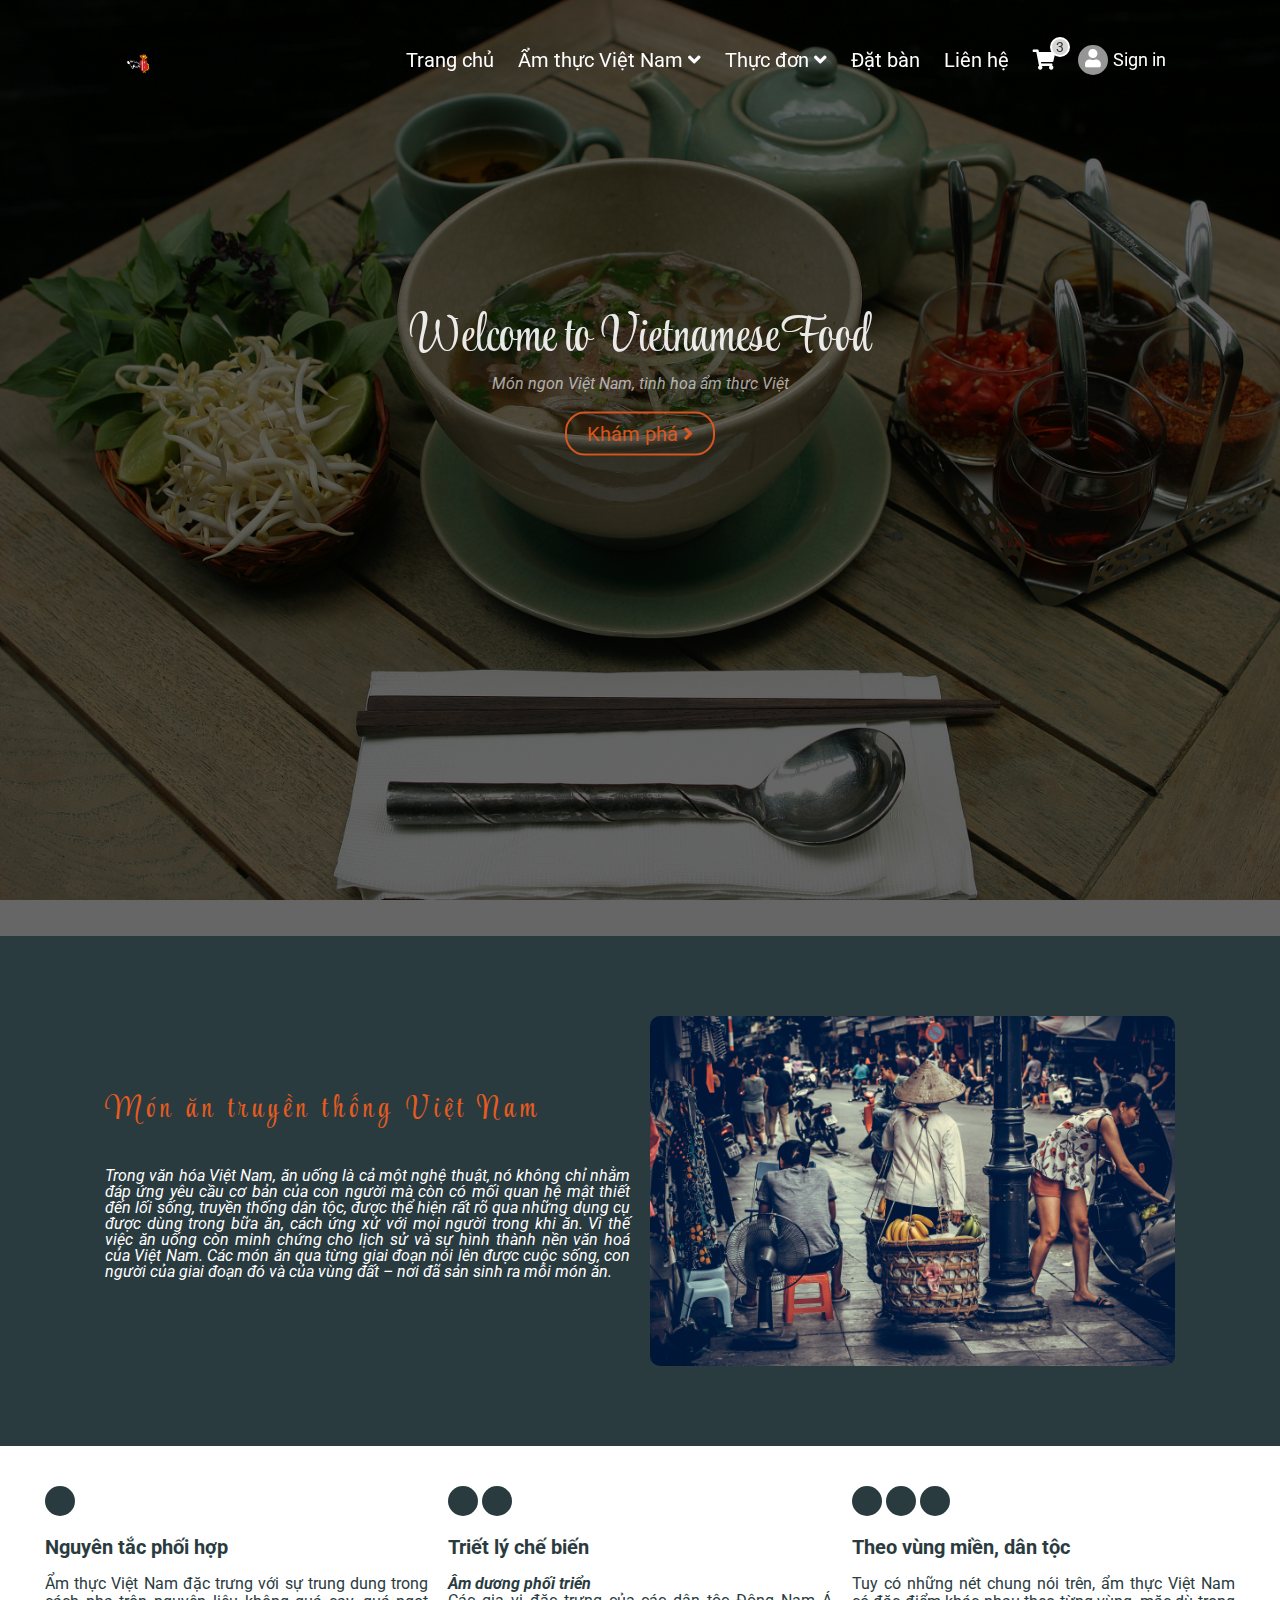
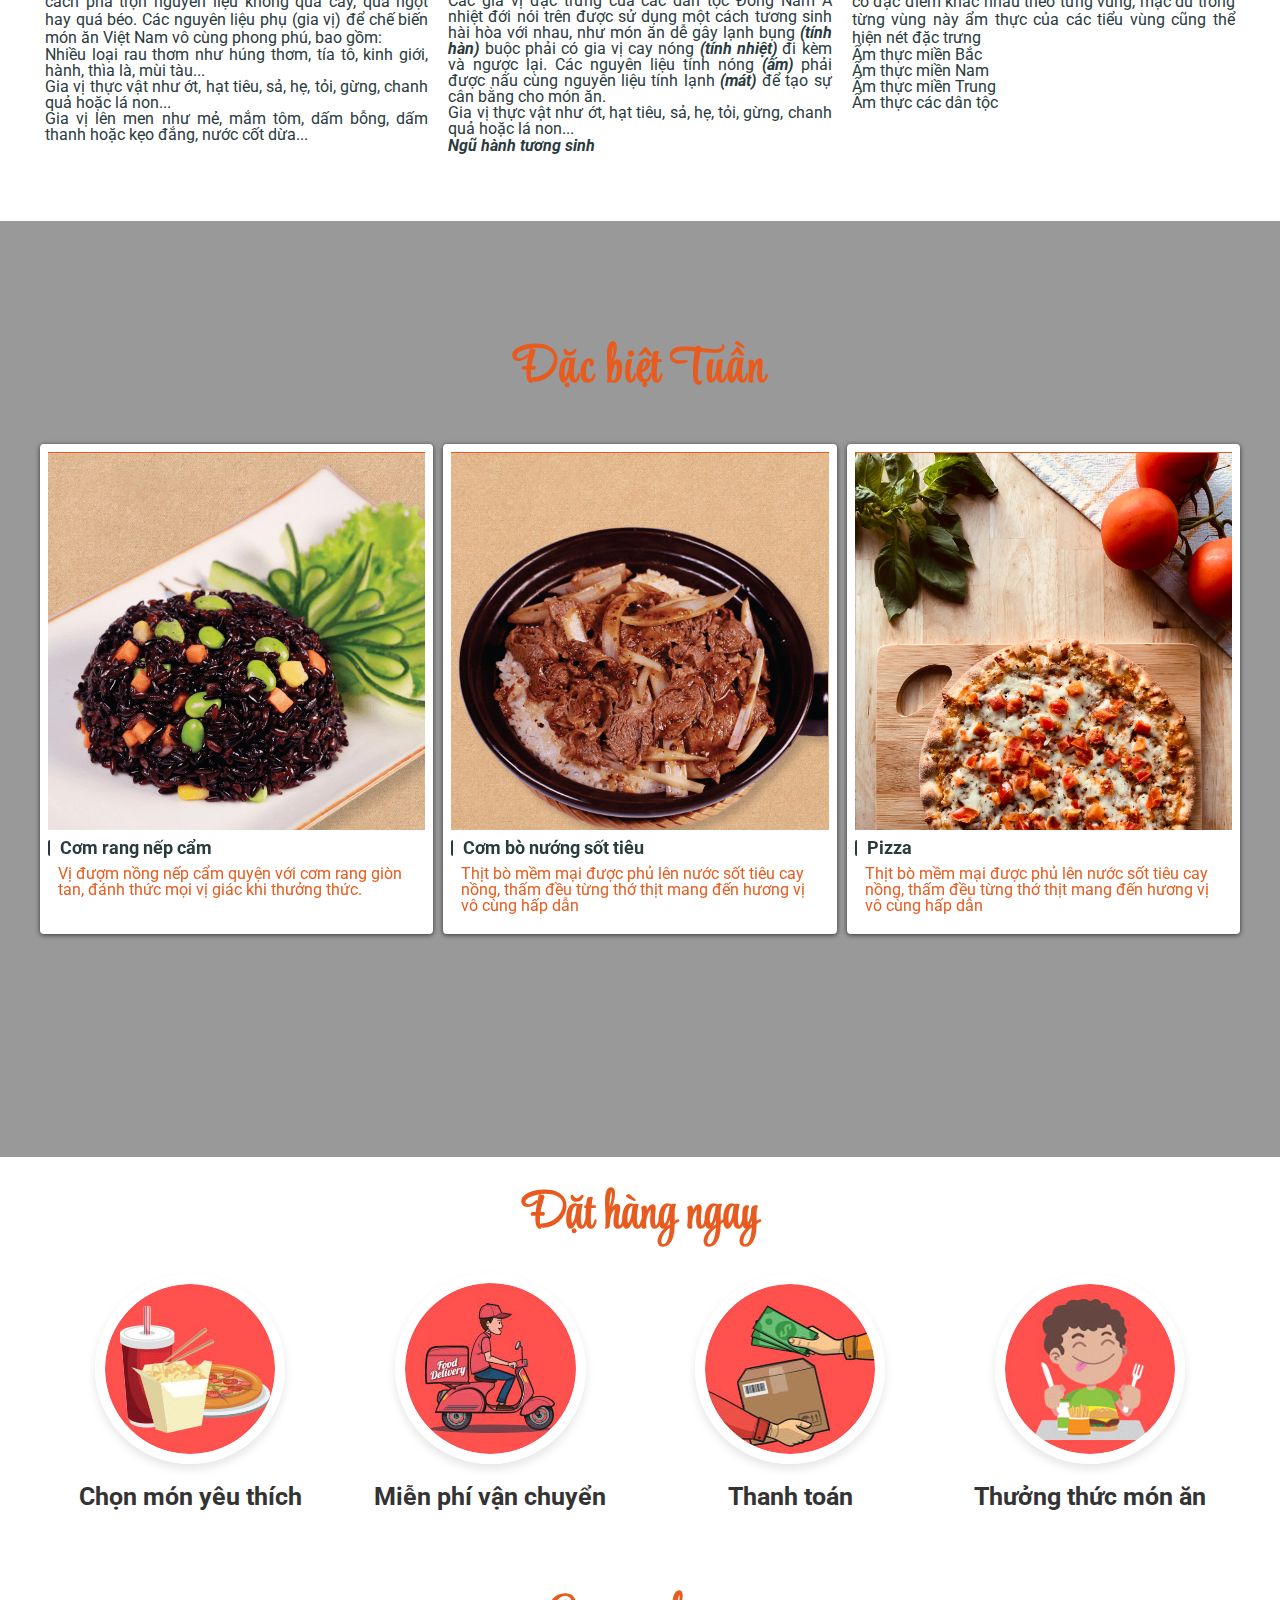
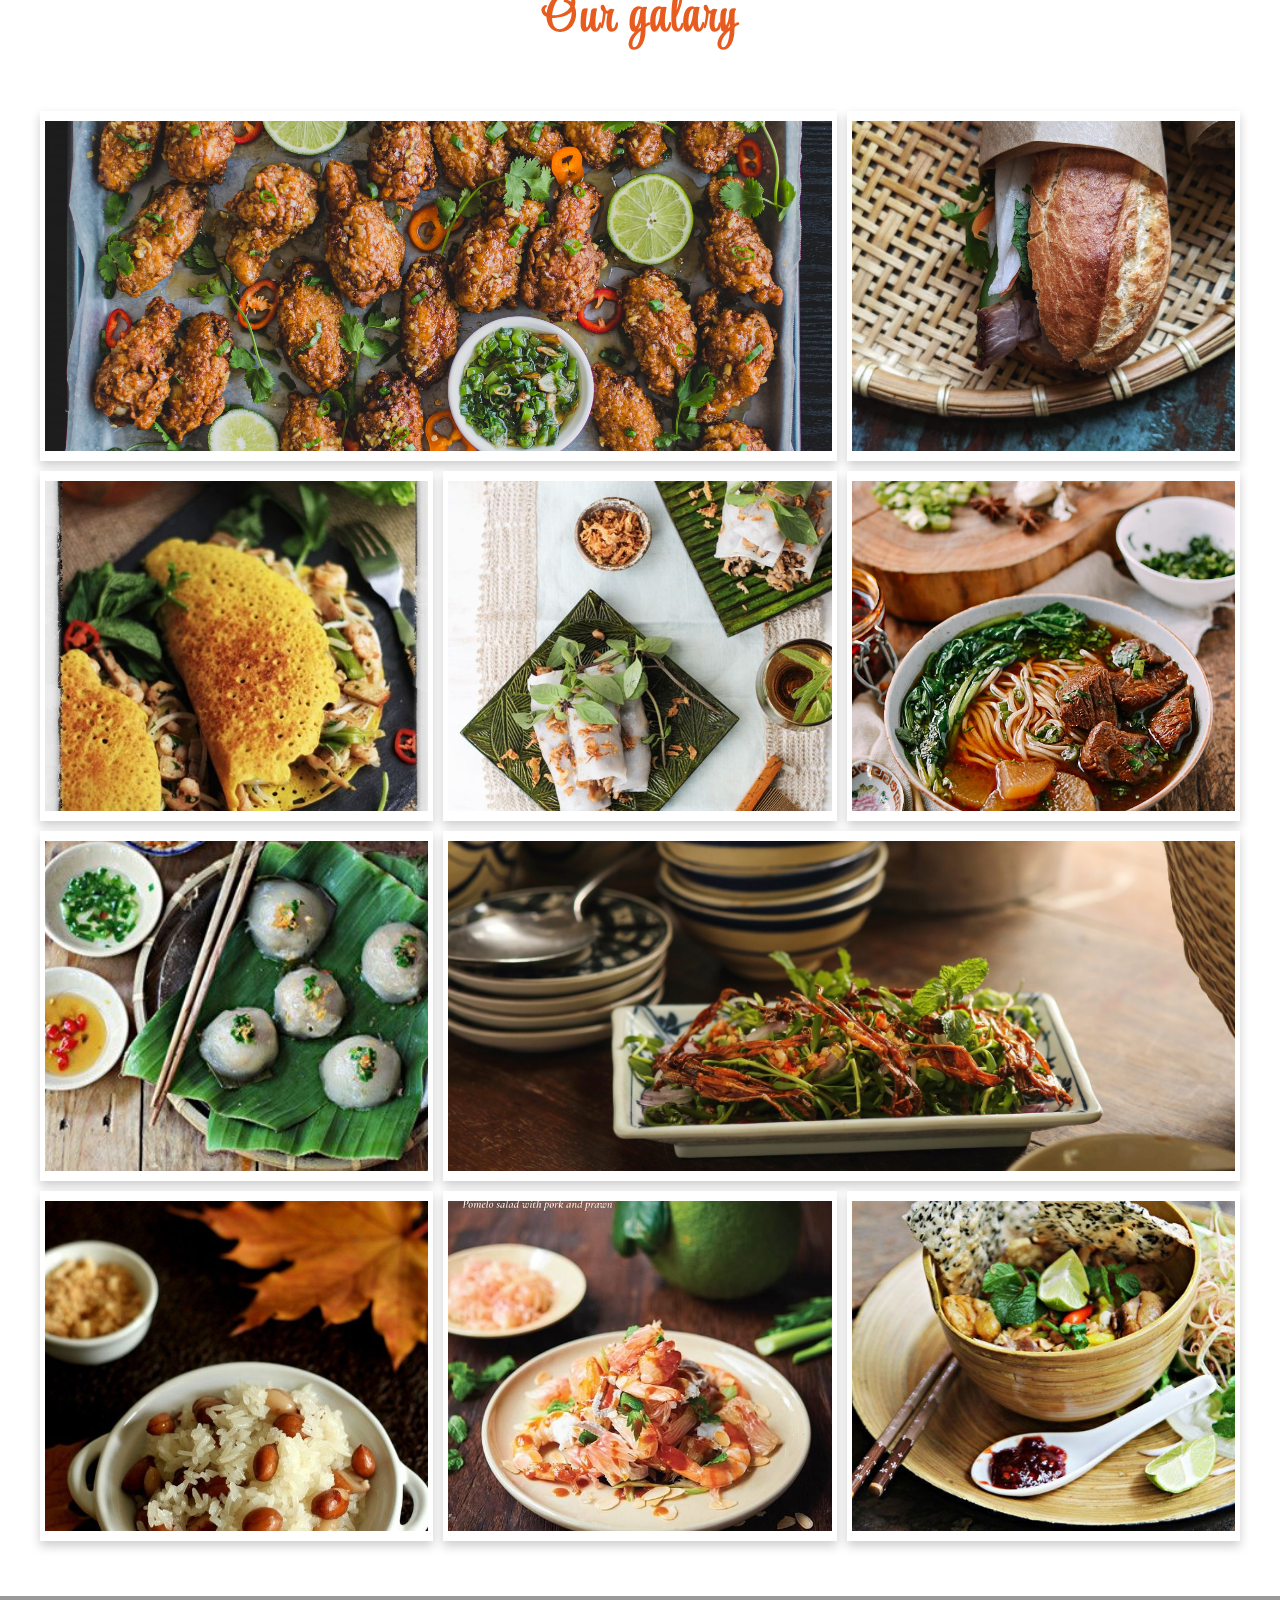
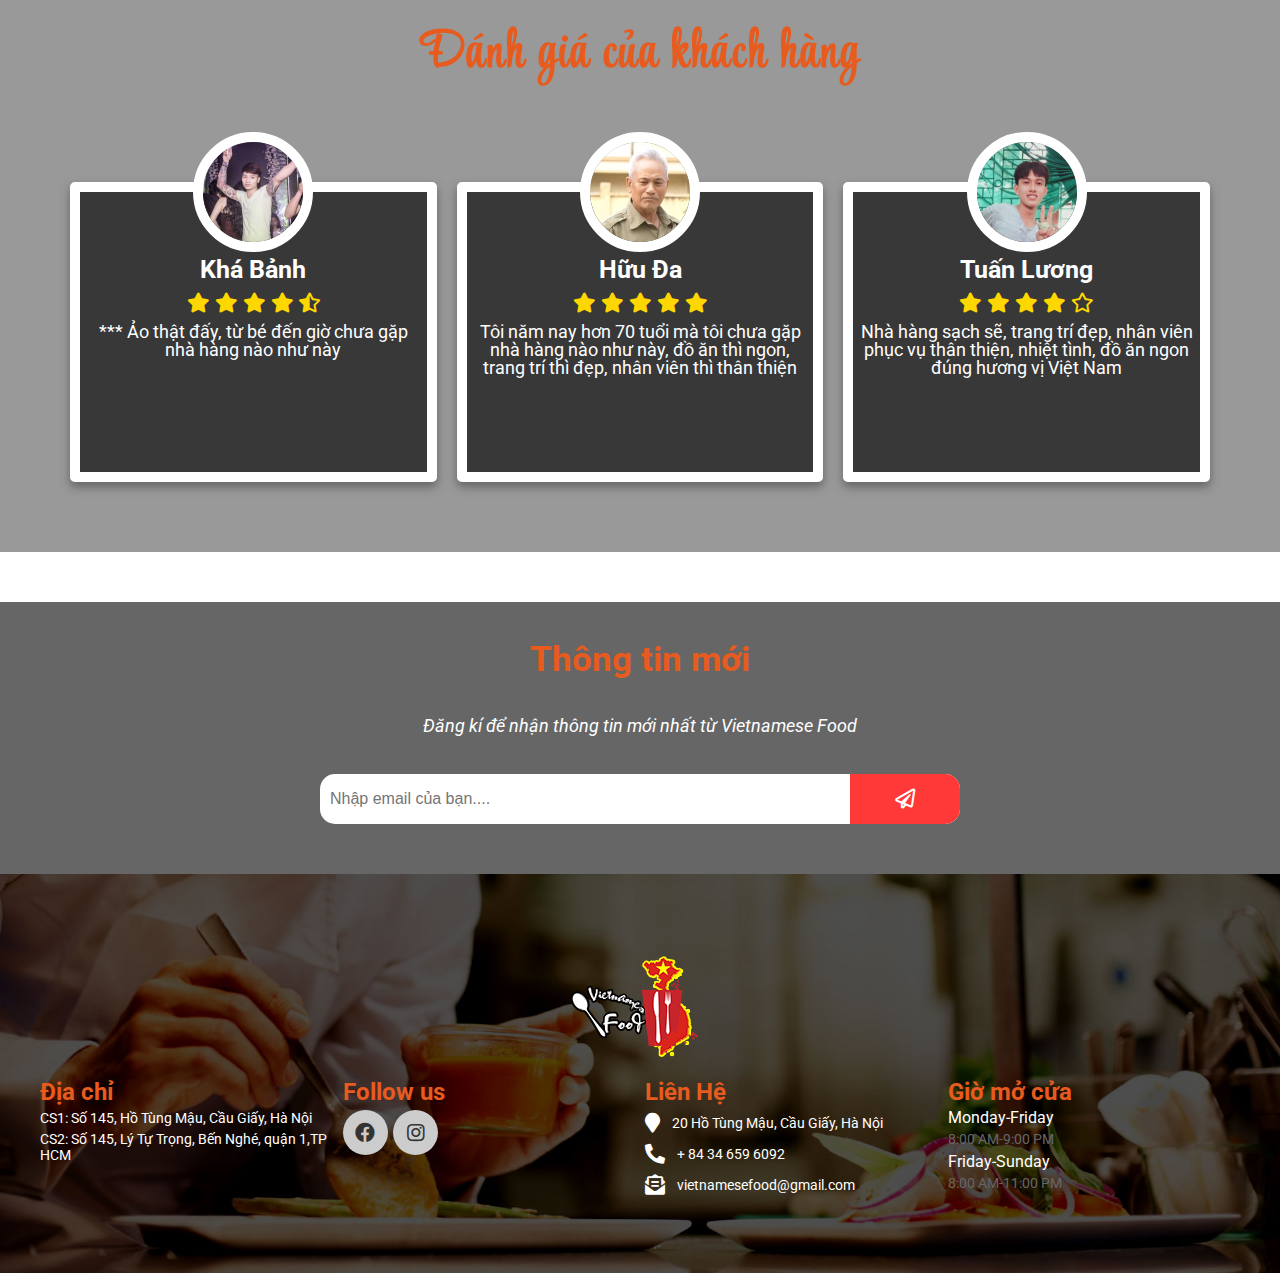
<file: index.html>
<!DOCTYPE html>
<html lang="en">
<head>
    <meta charset="UTF-8">
    <meta http-equiv="X-UA-Compatible" content="IE=edge">
    <meta name="viewport" content="width=device-width, initial-scale=1.0">
    <link rel="icon" href="./assets/img/logo3.png" type="image/gif" sizes="64x64">
    <link rel="preconnect" href="https://fonts.googleapis.com">
    <link rel="preconnect" href="https://fonts.gstatic.com" crossorigin>
    <link href="https://fonts.googleapis.com/css2?family=Roboto:ital,wght@0,100;0,300;1,100;1,300&display=swap" rel="stylesheet">
    <link href="http://fonts.cdnfonts.com/css/nautilus-pompilius" rel="stylesheet">
    <link rel="stylesheet" href="./assets/font/fontawesome-free-5.15.3-web/fontawesome-free-5.15.3-web/css/all.min.css">
    <link rel="preconnect" href="https://fonts.gstatic.com" crossorigin>
    <link href="https://fonts.googleapis.com/css2?family=Style+Script&display=swap" rel="stylesheet">     
    <link rel="stylesheet" href="./assets/css/base.css">
    <link rel="stylesheet" href="./assets/css/main.css">                
    <title>Vietnamese Food</title>
</head>
<body>
    <div id="main">
        <div class="header">
            <header class="header-nav">
                <div class="header-nav__head">
                    <a href="" class="header-nav__item">
                        <img src="./assets/img/logo4.png" alt="" class="header-nav__logo">
                    </a>
                </div>
                <div class="header-nav__list">
                    <a href="index.html" class="header-nav__item">Trang chủ</a>
                    <a href="intro.html" class="header-nav__item" id = "menu1">Ẩm thực Việt Nam
                        <i class="fas fa-angle-down header-nav__item--noactive"></i>
                        <!-- <i class="fas fa-angle-up header-nav__item--active"></i> -->
                        <ul class="header-nav__menu-item">
                            <li id = "NorthFoodLink" class = "menu-item_list">Ẩm thực miền Bắc</li>
                            <li id = "CentralFoodLink" class = "menu-item_list">Ẩm thực miền Trung</li>
                            <li id = "SouthFoodLink" class = "menu-item_list">Ẩm thực miền Nam</li>
                            <li id = "MinorityFoodLink" class = "menu-item_list">Ẩm thực các dân tộc</li>
                        </ul>
                    </a>
                    <a href="#" class="header-nav__item">Thực đơn
                        <i class="fas fa-angle-down"></i>
                        <ul class="header-nav__menu-item">
                            <li id = "foodLink" class = "menu-item_list">Đồ ăn</li>
                            <li id = "drinkLink" class = "menu-item_list">Đồ uống</li>
                        </ul>
                    </a>
                    <a href="order.html" class="header-nav__item">Đặt bàn</a>
                    <a href="#footer" class="header-nav__item">Liên hệ</a>
                    <a href="cart.html" class="header-nav__item header-nav__cart">
                        <div class="cart-list-quantity">
                            <span class= "cart-list-quantity__current">3</span>
                        </div>
                        <i class="fas fa-shopping-cart"></i>
                        <ul class="cart-list">
                            <li class="cart-list__item">
                                <img src="./assets/img/comrangnepcam.jpg" alt="" class="cart-list__img">
                                <div class="cart-list__item-info">
                                    <h3 class="item-info__head">Cơm rang nếp cẩm</h3>
                                    <div class="item-info__wrap">
                                        <span class = "item-info__price">69.000Đ</span>
                                        <div class="item-info__qtt-wrap">
                                            <span class = "item-info__sub">-</span>
                                            <span class = "item-info__numer">1</span>
                                            <span class = "item-info__add">+</span>
                                        </div>
                                        
                                    </div>
                                </div>
                            </li>
                            <li class="cart-list__item">
                                <img src="./assets/img/cơm-bò-nướng-sốt-tiêu.jpg" alt="" class="cart-list__img">
                                <div class="cart-list__item-info">
                                    <h3 class="item-info__head">Cơm bò nướng sốt tiêu</h3>
                                    <div class="item-info__wrap">
                                        <span class = "item-info__price">89.000Đ</span>
                                        <div class="item-info__qtt-wrap">
                                            <span class = "item-info__sub">-</span>
                                            <span class = "item-info__numer">1</span>
                                            <span class = "item-info__add">+</span>
                                        </div>
                                    </div>
                                </div>
                            </li>
                            <li class="cart-list__item">
                                <img src="./assets/img/galry/row-2.2-bunbokho.png" alt="" class="cart-list__img">
                                <div class="cart-list__item-info">
                                    <h3 class="item-info__head">Bún bò kho</h3>
                                    <div class="item-info__wrap">
                                        <span class = "item-info__price">79.000Đ</span>
                                        <div class="item-info__qtt-wrap">
                                            <span class = "item-info__sub">-</span>
                                            <span class = "item-info__numer">2</span>
                                            <span class = "item-info__add">+</span>
                                        </div>
                                    </div>
                                </div>
                            </li>
                            <button class ="cart-list__button">Xem tất cả</button>
                        </ul>
                    </a>
                    <div id = "login" class="header-nav__wrap-acount">
                        <div class="header-nav__acount-logo">
                            <i class="fas fa-user header-nav__acount-icon"></i>
                        </div>
                        <p class="header-nav__acount-login">Sign in</p>
                    </div>
                </div>
            </header>
            <div class="header-sticky">
                <h3 class="header-sticky__head">Welcome to Vietnamese Food</h3>
                <p>Món ngon Việt Nam, tinh hoa ẩm thực Việt</p> 
                <a href = "#" class="header-sticky__button">
                    Khám phá
                    <i class="fas fa-angle-right header-sticky__button-icon"></i>
                </a>
            </div>
        </div>
        <div class="content">
            <div class="content-introduce">
                <div class="content-introduce-title">
                    <span class="content-introduce-title__text">
                        <h3 class ="content-introduce-title__head" >Món ăn truyền thống Việt Nam</h3>
                        <p>Trong văn hóa Việt Nam, ăn uống là cả một nghệ thuật, nó không chỉ nhằm đáp ứng yêu cầu cơ bản của con người mà còn có mối quan hệ mật thiết đến lối sống, truyền thống dân tộc, được thể hiện rất rõ qua những dụng cụ được dùng trong bữa ăn, cách ứng xử với mọi người trong khi ăn. Vì thế việc ăn uống còn minh chứng cho lịch sử và sự hình thành nền văn hoá của Việt Nam. Các món ăn qua từng giai đoạn nói lên được cuộc sống, con người của giai đoạn đó và của vùng đất – nơi đã sản sinh ra mỗi món ăn.</p>
                    </span>
                    <img src="./assets/img/bkindex.jpg" alt="" class="content-introduce-title__img">
                </div>
                <div class="content-characteristics">
                    <div class="grid">
                        <div class="grid__row">
                            <div class="grid__column-3 characteristics">
                                <div class="characteristics-point"></div>
                                <h3 class="characteristics__title">Nguyên tắc phối hợp</h3>
                                <p class = "characteristics__detail">Ẩm thực Việt Nam đặc trưng với sự trung dung trong cách pha trộn nguyên liệu không quá cay, quá ngọt hay quá béo. Các nguyên liệu phụ (gia vị) để chế biến món ăn Việt Nam vô cùng phong phú, bao gồm:</p>
                                <ul>
                                    <li>Nhiều loại rau thơm như húng thơm, tía tô, kinh giới, hành, thìa là, mùi tàu...</li>
                                    <li>Gia vị thực vật như ớt, hạt tiêu, sả, hẹ, tỏi, gừng, chanh quả hoặc lá non...</li>
                                    <li>Gia vị lên men như mẻ, mắm tôm, dấm bỗng, dấm thanh hoặc kẹo đắng, nước cốt dừa...</li>
                                </ul>
                            </div>
                            <div class="grid__column-3 characteristics">
                                <div class="characteristics-point"></div>
                                <div class="characteristics-point"></div>
                                <h3 class="characteristics__title">Triết lý chế biến</h3>

                                <p class = "characteristics__detail"><strong><i>Âm dương phối triển</i></strong></p>
                                <ul>
                                    <li>Các gia vị đặc trưng của các dân tộc Đông Nam Á nhiệt đới nói trên được sử dụng một cách tương sinh hài hòa với nhau, như món ăn dễ gây lạnh bụng <strong><i>(tính hàn)</i></strong> buộc phải có gia vị cay nóng <strong><i>(tính nhiệt)</i></strong> đi kèm và ngược lại. Các nguyên liệu tính nóng <strong><i>(ấm)</i></strong> phải được nấu cùng nguyên liệu tính lạnh <strong><i>(mát)</i></strong> để tạo sự cân bằng cho món ăn.</li>
                                    <li>Gia vị thực vật như ớt, hạt tiêu, sả, hẹ, tỏi, gừng, chanh quả hoặc lá non...</li>
                                </ul>
                                <p class = "characteristics__detail"><strong><i>Ngũ hành tương sinh</i></strong></p>
                            </div>
                            <div class="grid__column-3 characteristics">
                                <div class="characteristics-point"></div>
                                <div class="characteristics-point"></div>
                                <div class="characteristics-point"></div>
                                <h3 class="characteristics__title">Theo vùng miền, dân tộc</h3>
                                <p class = "characteristics__detail">Tuy có những nét chung nói trên, ẩm thực Việt Nam có đặc điểm khác nhau theo từng vùng, mặc dù trong từng vùng này ẩm thực của các tiểu vùng cũng thể hiện nét đặc trưng</p>
                                <ul>
                                    <li>Ẩm thực miền Bắc</li>
                                    <li>Ẩm thực miền Nam</li>
                                    <li>Ẩm thực miền Trung</li>
                                    <li>Ẩm thực các dân tộc</li>
                                </ul>
                            </div>
                        </div>
                    </div>
                    
                </div>
            </div>
            <div class="content-special">
                <h3 class="content-special__head">Đặc biệt Tuần</h3>
                <div class="grid special-nemu">
                    <div class="grid__row">
                        <div class="grid__column-3">
                            <div class="flip">
                                <div class="special-menu-flip">
                                    <div class="special-nemu__item">
                                        <div class="special-nemu__first"></div>
                                        <p class="special-nemu__name">Cơm rang nếp cẩm</p>
                                        <p class="special-nemu__describe">Vị đượm nồng nếp cẩm quyện với cơm rang giòn tan, đánh thức mọi vị giác khi thưởng thức.</p>
                                    </div>
                                    <div class="special-nemu__item-back">
                                        <button class = "item-back__button">
                                            Xem thêm
                                            <i class="fas fa-angle-right"></i>
                                        </button>
                                    </div>
                                </div>
                            </div>
                        </div>
                        <div class="grid__column-3">
                            <div class="flip">
                                <div class="special-menu-flip">
                                    <div class="special-nemu__item">
                                        <div class="special-nemu__second"></div> 
                                        <p class="special-nemu__name">Cơm bò nướng sốt tiêu</p>
                                        <p class="special-nemu__describe">Thịt bò mềm mại được phủ lên nước sốt tiêu cay nồng, thấm đều từng thớ thịt mang đến hương vị vô cùng hấp dẫn</p>
                                    </div>
                                    <div class="special-nemu__item-back">
                                        <button class = "item-back__button">
                                            Xem thêm
                                            <i class="fas fa-angle-right"></i>
                                        </button>
                                    </div>
                                </div>
                            </div>
                            
                        </div>
                        <div class="grid__column-3">
                            <div class="flip">
                                <div class="special-menu-flip">
                                    <div class="special-nemu__item">
                                        <div class="special-nemu__third"></div>
                                        <p class="special-nemu__name">Pizza</p>
                                        <p class="special-nemu__describe">Thịt bò mềm mại được phủ lên nước sốt tiêu cay nồng, thấm đều từng thớ thịt mang đến hương vị vô cùng hấp dẫn</p>
                                    </div>
                                    <div class="special-nemu__item-back">
                                        <button class = "item-back__button">
                                            Xem thêm
                                            <i class="fas fa-angle-right"></i>
                                        </button>
                                    </div>
                                </div>  
                            </div>
                        </div>
                    </div>
                </div>
            </div>
            <div class="content-transport">
                <h3 class="content-transport__head">Đặt hàng ngay</h3>
                <div class="content-transport__box">
                    <div class="content-transport-item">
                        <img src="./assets/img/step-1.jpg" alt="" class="content-transport-item__img">
                        <h3 class="content-transport-item__text">Chọn món yêu thích</h3>
                    </div>
                    <div class="content-transport-item">
                        <img src="./assets/img/step-2.jpg" alt="" class="content-transport-item__img">
                        <h3 class="content-transport-item__text">Miễn phí vận chuyển</h3>
                    </div>
                    <div class="content-transport-item">
                        <img src="./assets/img/step-3.jpg" alt="" class="content-transport-item__img">
                        <h3 class="content-transport-item__text">Thanh toán</h3>
                    </div>
                    <div class="content-transport-item">
                        <img src="./assets/img/step-4.jpg" alt="" class="content-transport-item__img">
                        <h3 class="content-transport-item__text">Thưởng thức món ăn</h3>
                    </div>
                </div>
            </div>
            <div class="content-galary">
                <h3 class = "content-galary__head">Our galary</h3>
                <div class="grid">
                    <div class="grid__row">
                        <div class="grid__column-7">
                            <div class="box">
                                <img class ="grid__img" src="./assets/img/galry/row-1.jpg" alt="Ảnh minh họa">
                                <div class="box-content">
                                    <h3 class="box-content__title">Món ngon</h3>
                                    <p class="box-content__name">Thịt heo bọc xả chiên</p>
                                    <a href="#" class="box-content__btn">Đặt ngay</a>
                                </div>
                            </div>
                        </div>
                        <div class="grid__column-3">
                            <div class="box">
                                <img class = "grid__img"src="./assets/img/galry/row-1.2.jpg" alt="Bánh mì">
                                <div class="box-content">
                                    <h3 class="box-content__title">Món ngon</h3>
                                    <p class="box-content__name">Bánh mì</p>
                                    <a href="#" class="box-content__btn">Đặt ngay</a>
                                </div>
                            </div>
                        </div>
                    </div>
                    <div class="grid__row">
                        <div class="grid__column-3">
                            <div class="box">
                                <img src="./assets/img/galry/row-2.jpg" alt="Bánh xèo" class="grid__img">
                                <div class="box-content">
                                    <h3 class="box-content__title">Món ngon</h3>
                                    <p class="box-content__name">Bánh xèo</p>
                                    <a href="#" class="box-content__btn">Đặt ngay</a>
                                </div>
                            </div>
                        </div>
                        <div class="grid__column-3">
                            <div class="box">
                                <img src="./assets/img/galry/row-2.1.jpg" alt="Phở" class="grid__img">
                                <div class="box-content">
                                    <h3 class="box-content__title">Món ngon</h3>
                                    <p class="box-content__name">Bánh cuốn</p>
                                    <a href="#" class="box-content__btn">Đặt ngay</a>
                                </div>
                            </div>
                        </div>
                        <div class="grid__column-3">
                            <div class="box">
                                <img src="./assets/img/galry/row-2.2-bunbokho.png" alt="Bún bò kho" class="grid__img">
                                <div class="box-content">
                                    <h3 class="box-content__title">Món ngon</h3>
                                    <p class="box-content__name">Bún bò kho</p>
                                    <a href="#" class="box-content__btn">Đặt ngay</a>
                                </div>
                            </div>
                        </div>
                    </div>
                    <div class="grid__row">
                        <div class="grid__column-3">
                            <div class="box">
                                <img class ="grid__img" src="./assets/img/galry/row3.jpg" alt="Bánh ít trần tôm">
                                <div class="box-content">
                                    <h3 class="box-content__title">Món ngon</h3>
                                    <p class="box-content__name">Bánh ít trần tôm</p>
                                    <a href="#" class="box-content__btn">Đặt ngay</a>
                                </div>
                            </div>
                        </div>
                        <div class="grid__column-7">
                            <div class="box">
                                <img class = "grid__img"src="./assets/img/galry/row3.2.jpg" alt="Bánh mì">
                                <div class="box-content">
                                    <h3 class="box-content__title">Món ngon</h3>
                                    <p class="box-content__name">Không biết món gì</p>
                                    <a href="#" class="box-content__btn">Đặt ngay</a>
                                </div>
                            </div>
                        </div>
                    </div>
                    <div class="grid__row">
                        <div class="grid__column-3">
                            <div class="box">
                                <img src="./assets/img/galry/row4-xoilac.jpg" alt="Xôi lạc" class="grid__img">
                                <div class="box-content">
                                    <h3 class="box-content__title">Món ngon</h3>
                                    <p class="box-content__name">Xôi lạc</p>
                                    <a href="#" class="box-content__btn">Đặt ngay</a>
                                </div>
                            </div>
                        </div>
                        <div class="grid__column-3">
                            <div class="box">
                                <img src="./assets/img/galry/row4.2-goibuoitomthit.jpg" alt="Gỏi bưởi tôm thịt" class="grid__img">
                                <div class="box-content">
                                    <h3 class="box-content__title">Món ngon</h3>
                                    <p class="box-content__name">Gỏi bưởi tôm thịt </p>
                                    <a href="#" class="box-content__btn">Đặt ngay</a>
                                </div>
                            </div>
                        </div>
                        <div class="grid__column-3">
                            <div class="box">
                                <img src="./assets/img/galry/row4.3-Mìquangga.jpg" alt="Mì quảng" class="grid__img">
                                <div class="box-content">
                                    <h3 class="box-content__title">Món ngon</h3>
                                    <p class="box-content__name">Mì Quảng gà</p>
                                    <a href="#" class="box-content__btn">Đặt ngay</a>
                                </div>
                            </div>
                        </div>
                    </div>
                </div>
            </div>
            <div class="content-review">
                <h3 class="content-review__head">Đánh giá của khách hàng</h3>
                <div class="content-review__wrap">
                    <div class="content-review-item">
                        <img src="./assets/img/review/khabanh.jpg" alt="Ảnh đại diện" class="content-review-item__img">
                        <h3 class="content-review-item__name">Khá Bảnh</h3>
                        <div class="content-review-item__star">
                            <i class="fas fa-star"></i>
                            <i class="fas fa-star"></i>
                            <i class="fas fa-star"></i>
                            <i class="fas fa-star"></i>
                            <i class="fas fa-star-half-alt"></i>
                        </div>
                        <p class="content-review-item__comment">
                            *** Ảo thật đấy, từ bé đến giờ chưa gặp nhà hàng nào như này
                        </p>
                    </div>
                    <div class="content-review-item">
                        <img src="./assets/img/review/bacda.jpg" alt="Ảnh đại diện" class="content-review-item__img">
                        <h3 class="content-review-item__name">Hữu Đa</h3>
                        <div class="content-review-item__star">
                            <i class="fas fa-star"></i>
                            <i class="fas fa-star"></i>
                            <i class="fas fa-star"></i>
                            <i class="fas fa-star"></i>
                            <i class="fas fa-star"></i>
                        </div>
                        <p class="content-review-item__comment">
                            Tôi năm nay hơn 70 tuổi mà tôi chưa gặp nhà hàng nào như này, đồ ăn thì ngon, trang trí thì đẹp, nhân viên thì thân thiện
                        </p>
                    </div>
                    <div class="content-review-item">
                        <img src="./assets/img/review/68559669_695786864198434_5620089582990131200_n.jpg" alt="Ảnh đại diện" class="content-review-item__img">
                        <h3 class="content-review-item__name">Tuấn Lương</h3>
                        <div class="content-review-item__star">
                            <i class="fas fa-star"></i>
                            <i class="fas fa-star"></i>
                            <i class="fas fa-star"></i>
                            <i class="fas fa-star"></i>
                            <i class="far fa-star"></i>
                        </div>
                        <p class="content-review-item__comment">
                            Nhà hàng sạch sẽ, trang trí đẹp, nhân viên phục vụ thân thiện, nhiệt tình, đồ ăn ngon đúng hương vị Việt Nam
                        </p>
                    </div>
                </div>
            </div>
            <div class="content-order">

            </div>
        </div>
        <div class="footer-registration">
            <h3 class="footer-registration__head">Thông tin mới</h3>
            <p class="footer-registration__text">Đăng kí để nhận thông tin mới nhất từ Vietnamese Food</p>
            <form action="" class = "footer-registration__form">
                <input type="email" class="footer-registration__input" placeholder="Nhập email của bạn....">
                <a class = "footer-registration__submit" href="#"><i class="far fa-paper-plane "></i></a>
            </form>
        </div>
        <footer id = "footer">
            <div class="grid">
                <div class="grid__row">
                    <img class = "footer__img" src="./assets/img/logo4.png" alt="">
                </div>
                <div class="grid__row">
                    <div class="grid__column-4">
                        <h3 class="footer__head">Địa chỉ</h3>
                        <p class="footer__info">CS1: Số 145, Hồ Tùng Mậu, Cầu Giấy, Hà Nội</p>
                        <p class="footer__info">CS2: Số 145, Lý Tự Trọng, Bến Nghé, quận 1,TP HCM</p>
                    </div>
                    <div class="grid__column-4">
                        <h3 class="footer__head">Follow us</h3>
                        <div class="footer__info-wrap">
                            <a class="box-item">
                                <i class="fab fa-facebook footer__info-social"></i>
                            </a>
                            <a class="box-item">
                                <i class="fab fa-instagram footer__info-social"></i>
                            </a>
                        </div>
                    </div>
                    <div class="grid__column-4">
                        <h3 class="footer__head">Liên Hệ</h3>
                        <div class="footer__info-wrap">
                            <i class="fas fa-map-marker"></i>
                            <p class="footer__info-wrap-address">20 Hồ Tùng Mậu, Cầu Giấy, Hà Nội</p>
                        </div>
                        <div class="footer__info-wrap">
                            <i class="fas fa-phone-alt"></i>
                            <p class="footer__info-wrap-address">+ 84 34 659 6092</p>
                        </div>
                        <div class="footer__info-wrap">
                            <i class="fas fa-envelope-open-text"></i>
                            <p class="footer__info-wrap-address">vietnamesefood@gmail.com</p>
                        </div>
                    </div>
                    <div class="grid__column-4">
                        <h3 class="footer__head">Giờ mở cửa</h3>
                        <span class="footer__time">
                            <p class="footer__info-wrap-day">Monday-Friday</p>
                            8:00 AM-9:00 PM
                        </span>
                        <span class="footer__time">
                            <p class="footer__info-wrap-day">Friday-Sunday</p>
                            8:00 AM-11:00 PM
                        </span>
        
                    </div>
                </div>
            </div>
        </footer>
    </div>
    <script src= "./assets/js/main.js"></script>
</body>
</html>
</file>
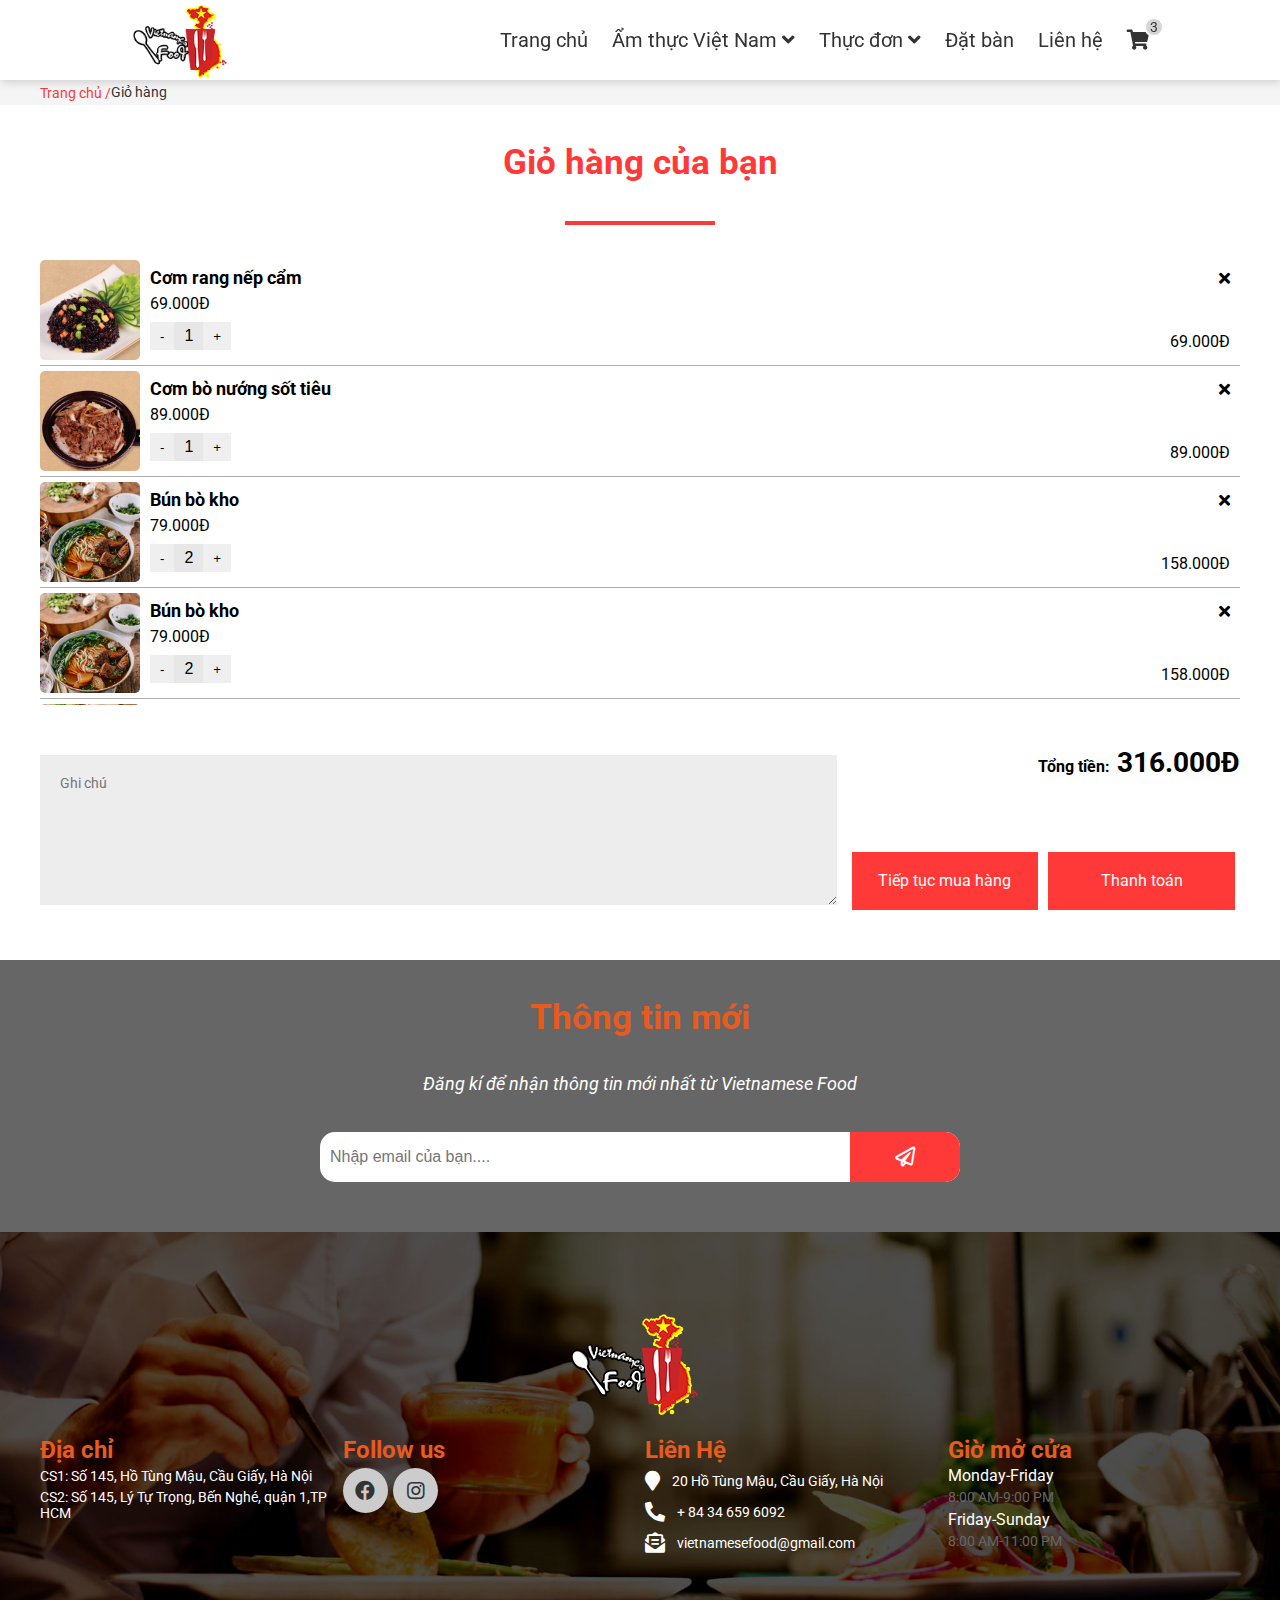
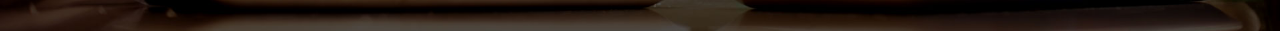
<file: cart.html>
<!DOCTYPE html>
<html lang="en">
<head>
    <meta charset="UTF-8">
    <meta http-equiv="X-UA-Compatible" content="IE=edge">
    <meta name="viewport" content="width=device-width, initial-scale=1.0">
    <link rel="icon" href="./assets/img/logo3.png" type="image/gif" sizes="64x64">
    <link rel="preconnect" href="https://fonts.googleapis.com">
    <link rel="preconnect" href="https://fonts.gstatic.com" crossorigin>
    <link href="https://fonts.googleapis.com/css2?family=Roboto:ital,wght@0,100;0,300;1,100;1,300&display=swap" rel="stylesheet">
    <link href="http://fonts.cdnfonts.com/css/nautilus-pompilius" rel="stylesheet">
    <link rel="stylesheet" href="./assets/font/fontawesome-free-5.15.3-web/fontawesome-free-5.15.3-web/css/all.min.css">
    <link rel="stylesheet" href="./assets/css/base.css">
    <link rel="stylesheet" href="./assets/css/main.css">                
    <title>Vietnamese Food</title>
</head>
<body>
    <main>
        <div class="header2">
            <header class="header-nav2">
                <div class="header-nav__head">
                    <a href="" class="header-nav__item header__cart header-fix">
                        <img src="./assets/img/logo4.png" alt="" class="header-nav__logo">
                    </a>
                </div>
                <div class="header-nav__list">
                    <a href="index.html" class="header-nav__item header__cart">Trang chủ</a>
                    <a href="intro.html" class="header-nav__item header__cart" id = "menu1">Ẩm thực Việt Nam
                        <i class="fas fa-angle-down"></i>
                        <!-- <i class="fas fa-angle-up "></i> -->
                        <ul class="header-nav__menu-item">
                            <li id = "NorthFoodLink" class = "menu-item_list">Ẩm thực miền Bắc</li>
                            <li id = "CentralFoodLink" class = "menu-item_list">Ẩm thực miền Trung</li>
                            <li id = "SouthFoodLink" class = "menu-item_list">Ẩm thực miền Nam</li>
                            <li id = "MinorityFoodLink" class = "menu-item_list">Ẩm thực các dân tộc</li>
                        </ul>
                    </a>
                    <a href="#" class="header-nav__item header__cart">Thực đơn
                        <i class="fas fa-angle-down"></i>
                        <ul class="header-nav__menu-item">
                            <li id = "foodLink" class = "menu-item_list">Đồ ăn</li>
                            <li id = "drinkLink" class = "menu-item_list">Đồ uống</li>
                        </ul>
                    </a>
                    <a href="order.html" class="header-nav__item header__cart">Đặt bàn</a>
                    <a href="#footer" class="header-nav__item header__cart">Liên hệ</a>
                    <a href="cart.html" class="header-nav__item header__cart header-nav__cart">
                        <div class="cart-list-quantity">
                            <span class= "cart-list-quantity__current">3</span>
                        </div>
                        <i class="fas fa-shopping-cart"></i>
                        <ul class="cart-list">
                            <li class="cart-list__item">
                                <img src="./assets/img/comrangnepcam.jpg" alt="" class="cart-list__img">
                                <div class="cart-list__item-info">
                                    <h3 class="item-info__head">Cơm rang nếp cẩm</h3>
                                    <div class="item-info__wrap">
                                        <span class = "item-info__price">69.000Đ</span>
                                        <div class="item-info__qtt-wrap">
                                            <span class = "item-info__sub">-</span>
                                            <span class = "item-info__numer">1</span>
                                            <span class = "item-info__add">+</span>
                                        </div>
                                        
                                    </div>
                                </div>
                            </li>
                            <li class="cart-list__item">
                                <img src="./assets/img/cơm-bò-nướng-sốt-tiêu.jpg" alt="" class="cart-list__img">
                                <div class="cart-list__item-info">
                                    <h3 class="item-info__head">Cơm bò nướng sốt tiêu</h3>
                                    <div class="item-info__wrap">
                                        <span class = "item-info__price">89.000Đ</span>
                                        <div class="item-info__qtt-wrap">
                                            <span class = "item-info__sub">-</span>
                                            <span class = "item-info__numer">1</span>
                                            <span class = "item-info__add">+</span>
                                        </div>
                                    </div>
                                </div>
                            </li>
                            <li class="cart-list__item">
                                <img src="./assets/img/galry/row-2.2-bunbokho.png" alt="" class="cart-list__img">
                                <div class="cart-list__item-info">
                                    <h3 class="item-info__head">Bún bò kho</h3>
                                    <div class="item-info__wrap">
                                        <span class = "item-info__price">79.000Đ</span>
                                        <div class="item-info__qtt-wrap">
                                            <span class = "item-info__sub">-</span>
                                            <span class = "item-info__numer">2</span>
                                            <span class = "item-info__add">+</span>
                                        </div>
                                    </div>
                                </div>
                            </li>
                            <button class ="cart-list__button">Xem tất cả</button>
                        </ul>
                    </a>
                </div>
            </header>
        </div>
        <div class="nav-link">
            <div class="grid nav-link-box">
                <a href="./index.html" class="nav-link__home">Trang chủ / </a>
                <p class = "nav-link__current"> Giỏ hàng</p>
            </div>
        </div>
        <section class = "cart-info">
            <h3 class="cart-info__name">Giỏ hàng của bạn</h3>
            <hr>
            <ul class="cart-info-wrap">
                <li class="cart-info__item">
                    <img src="./assets/img/comrangnepcam.jpg" alt="" class="cart-info__item-img">
                    <div class="cart-info__item-wrap">
                        <div class="cart-info__item-des">
                            <h3 class="item-des__name">Cơm rang nếp cẩm</h3>
                            <p class="item-des__price">69.000Đ</p>
                            <form action="" class="item-des-number">
                                <button class="item-des-number__btn">-</button>
                                <button class="item-des-number__qtt">1</button>
                                <button class="item-des-number__btn">+</button>
                            </form>
                         </div>
                        <div class="cart-info__item-total">
                            <i class="fas fa-times item-total__icon"></i>
                             <p class = "item-total__price-all">69.000Đ</p>
                        </div>
                    </div>
                </li>
                <li class="cart-info__item">
                    <img src="./assets/img/cơm-bò-nướng-sốt-tiêu.jpg" alt="" class="cart-info__item-img">
                    <div class="cart-info__item-wrap">
                        <div class="cart-info__item-des">
                            <h3 class="item-des__name">Cơm bò nướng sốt tiêu</h3>
                            <p class="item-des__price">89.000Đ</p>
                            <form action="" class="item-des-number">
                                <button class="item-des-number__btn">-</button>
                                <button class="item-des-number__qtt">1</button>
                                <button class="item-des-number__btn">+</button>
                            </form>
                         </div>
                        <div class="cart-info__item-total">
                            <i class="fas fa-times item-total__icon"></i>
                             <p class = "item-total__price-all">89.000Đ</p>
                        </div>
                    </div>
                </li>
                <li class="cart-info__item">
                    <img src="./assets/img/galry/row-2.2-bunbokho.png" alt="" class="cart-info__item-img">
                    <div class="cart-info__item-wrap">
                        <div class="cart-info__item-des">
                            <h3 class="item-des__name">Bún bò kho</h3>
                            <p class="item-des__price">79.000Đ</p>
                            <form action="" class="item-des-number">
                                <button class="item-des-number__btn">-</button>
                                <button class="item-des-number__qtt">2</button>
                                <button class="item-des-number__btn">+</button>
                            </form>
                         </div>
                        <div class="cart-info__item-total">
                            <i class="fas fa-times item-total__icon"></i>
                             <p class = "item-total__price-all">158.000Đ</p>
                        </div>
                    </div>
                </li>
                <li class="cart-info__item">
                    <img src="./assets/img/galry/row-2.2-bunbokho.png" alt="" class="cart-info__item-img">
                    <div class="cart-info__item-wrap">
                        <div class="cart-info__item-des">
                            <h3 class="item-des__name">Bún bò kho</h3>
                            <p class="item-des__price">79.000Đ</p>
                            <form action="" class="item-des-number">
                                <button class="item-des-number__btn">-</button>
                                <button class="item-des-number__qtt">2</button>
                                <button class="item-des-number__btn">+</button>
                            </form>
                         </div>
                        <div class="cart-info__item-total">
                            <i class="fas fa-times item-total__icon"></i>
                             <p class = "item-total__price-all">158.000Đ</p>
                        </div>
                    </div>
                </li>
                <li class="cart-info__item">
                    <img src="./assets/img/galry/row-2.2-bunbokho.png" alt="" class="cart-info__item-img">
                    <div class="cart-info__item-wrap">
                        <div class="cart-info__item-des">
                            <h3 class="item-des__name">Bún bò kho</h3>
                            <p class="item-des__price">79.000Đ</p>
                            <form action="" class="item-des-number">
                                <button class="item-des-number__btn">-</button>
                                <button class="item-des-number__qtt">2</button>
                                <button class="item-des-number__btn">+</button>
                            </form>
                         </div>
                        <div class="cart-info__item-total">
                            <i class="fas fa-times item-total__icon"></i>
                             <p class = "item-total__price-all">158.000Đ</p>
                        </div>
                    </div>
                </li>
            </ul>
            <div class="grid payment">
                <div class="grid__row">
                    <div class="grid__column-7">
                        <textarea class = "payment-note" type= "text" placeholder="Ghi chú"></textarea>
                    </div>
                    <div class="grid__column-3 box-payment">
                        <span class="total-price">
                            <p class="total-price__head">Tổng tiền: </p>
                            316.000Đ
                        </span>
                        <div class="total-price__btn-box">
                            <a href= "index.html" class="total-price__btn">Tiếp tục mua hàng</a>
                            <a href= "cart_payment.html" class="total-price__btn">Thanh toán</a>
                        </div>
                    </div>
                </div>
            </div>
        </section>

        <div class="footer-registration">
            <h3 class="footer-registration__head">Thông tin mới</h3>
            <p class="footer-registration__text">Đăng kí để nhận thông tin mới nhất từ Vietnamese Food</p>
            <form action="" class = "footer-registration__form">
                <input type="email" class="footer-registration__input" placeholder="Nhập email của bạn....">
                <a class = "footer-registration__submit" href="#"><i class="far fa-paper-plane "></i></a>
            </form>
        </div>
        <footer id = "footer">
            <div class="grid">
                <div class="grid__row">
                    <img class = "footer__img" src="./assets/img/logo4.png" alt="">
                </div>
                <div class="grid__row">
                    <div class="grid__column-4">
                        <h3 class="footer__head">Địa chỉ</h3>
                        <p class="footer__info">CS1: Số 145, Hồ Tùng Mậu, Cầu Giấy, Hà Nội</p>
                        <p class="footer__info">CS2: Số 145, Lý Tự Trọng, Bến Nghé, quận 1,TP HCM</p>
                    </div>
                    <div class="grid__column-4">
                        <h3 class="footer__head">Follow us</h3>
                        <div class="footer__info-wrap">
                            <a class="box-item">
                                <i class="fab fa-facebook footer__info-social"></i>
                            </a>
                            <a class="box-item">
                                <i class="fab fa-instagram footer__info-social"></i>
                            </a>
                        </div>
                    </div>
                    <div class="grid__column-4">
                        <h3 class="footer__head">Liên Hệ</h3>
                        <div class="footer__info-wrap">
                            <i class="fas fa-map-marker"></i>
                            <p class="footer__info-wrap-address">20 Hồ Tùng Mậu, Cầu Giấy, Hà Nội</p>
                        </div>
                        <div class="footer__info-wrap">
                            <i class="fas fa-phone-alt"></i>
                            <p class="footer__info-wrap-address">+ 84 34 659 6092</p>
                        </div>
                        <div class="footer__info-wrap">
                            <i class="fas fa-envelope-open-text"></i>
                            <p class="footer__info-wrap-address">vietnamesefood@gmail.com</p>
                        </div>
                    </div>
                    <div class="grid__column-4">
                        <h3 class="footer__head">Giờ mở cửa</h3>
                        <span class="footer__time">
                            <p class="footer__info-wrap-day">Monday-Friday</p>
                            8:00 AM-9:00 PM
                        </span>
                        <span class="footer__time">
                            <p class="footer__info-wrap-day">Friday-Sunday</p>
                            8:00 AM-11:00 PM
                        </span>
        
                    </div>
                </div>
            </div>
        </footer>
    </main>
    <script src= "./assets/js/main.js"></script>
</body>
</html>
</file>
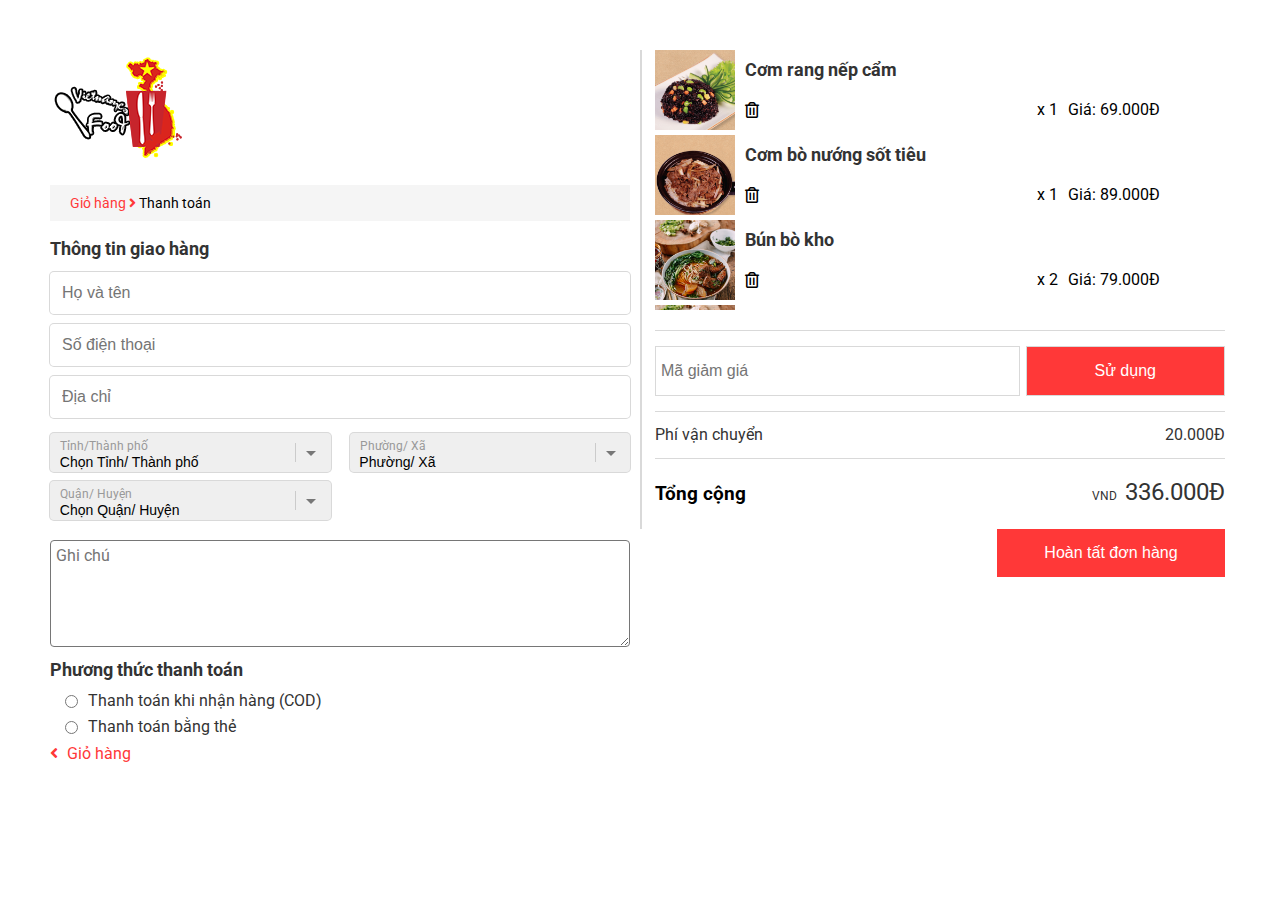
<file: cart_payment.html>
<!DOCTYPE html>
<html lang="en">
<head>
    <meta charset="UTF-8">
    <meta http-equiv="X-UA-Compatible" content="IE=edge">
    <meta name="viewport" content="width=device-width, initial-scale=1.0">
    <link rel="icon" href="./assets/img/logo3.png" type="image/gif" sizes="64x64">
    <link rel="preconnect" href="https://fonts.googleapis.com">
    <link rel="preconnect" href="https://fonts.gstatic.com" crossorigin>
    <link href="https://fonts.googleapis.com/css2?family=Roboto:ital,wght@0,100;0,300;1,100;1,300&display=swap" rel="stylesheet">
    <link href="http://fonts.cdnfonts.com/css/nautilus-pompilius" rel="stylesheet">
    <link rel="stylesheet" href="./assets/font/fontawesome-free-5.15.3-web/fontawesome-free-5.15.3-web/css/all.min.css">
    <link rel="stylesheet" href="./assets/css/base.css">
    <link rel="stylesheet" href="./assets/css/main.css">                
    <title>Vietnamese Food</title>
</head>
<body>
        <section class = "payment-step2">
            <div class="grid__row">
                <div class="grid__column-5">
                    <form action="" class="payment-step2-wrap">
                        <div class="payment-step2-main">
                            <div class="step2-main-head">
                                <a href="index.html"><img src="./assets/img/logo4.png" alt="" class="step2-main-head__logo"></a>
                                <ul class="step2-main-head__link">
                                    <a href="cart.html" style="text-decoration: none;">
                                        <li>
                                            Giỏ hàng
                                            <i class="fas fa-angle-right"></i>
                                        </li>
                                    </a> 
                                    <li>Thanh toán</li>
                                </ul>
                            </div>
                            <div class="step2-main-content">
                                <h3 class="step2-main-content__title">Thông tin giao hàng</h3>
                                <div class="step2-main-content__wrap-input">
                                    <input type="text" class="step2-main-content__info-guest" placeholder="Họ và tên">
                                    <input type="text" class="step2-main-content__info-guest" placeholder="Số điện thoại">
                                    <input type="text" class="step2-main-content__info-guest" placeholder="Địa chỉ">
                                </div>
                            
                                <div class="step2-main-content__adrress">
                                    <div class="grid__row">
                                        <div class="grid__column-5">
                                            <div class="filed">
                                                <div class="filed-input-wrapper">
                                                    <label for="" class="filed-label">Tỉnh/Thành phố</label>
                                                    <select name="" id="">
                                                        <option value="">Chọn Tỉnh/ Thành phố</option>
                                                        <option value="">Hà Nội</option>
                                                        <option value="">Hồ Chí Minh</option>
                                                    </select>
                                                </div>
                                            </div>
                                            <div class="filed">
                                                <div class="filed-input-wrapper">
                                                    <label for="" class="filed-label">Quận/ Huyện</label>
                                                    <select name="" id="">
                                                        <option value="">Chọn Quận/ Huyện</option>
                                                    </select>
                                                </div>
                                            </div>
                                        </div>
                                        <div class="grid__column-5">
                                            <div class="filed">
                                                <div class="filed-input-wrapper">
                                                    <label for="" class="filed-label">Phường/ Xã</label>
                                                    <select name="" id="">
                                                        <option value="">Phường/ Xã</option>
                                                    </select>
                                                </div>
                                            </div>
                                        </div>
                                    </div>
                                </div>
                                <textarea class = "step2-main-content__desc"name="" id=""  rows="5" placeholder="Ghi chú"></textarea>
                                <h3 class="step2-main-content__title">Phương thức thanh toán</h3>
                                <div class="step2-main-content__payment">
                                    <div class="step2-main-content__payment-wrap">
                                        <input type="radio">
                                        <p>Thanh toán khi nhận hàng (COD)</p>
                                    </div>
                                    <div class="step2-main-content__payment-wrap">
                                        <input type="radio">
                                        <p>Thanh toán bằng thẻ</p>
                                    </div>
                                </div>
        
                            </div>
                            <a href="cart.html" class="button-back">
                                <i class="fas fa-angle-left"></i>
                                Giỏ hàng
                            </a>
                        </div>
                    </form>
                </div>
                <div class="grid__column-5">
                    <div class="main-left">
                        <div class="cart-item-box">
                            <div class="cart-item">
                                <img src="./assets/img/comrangnepcam.jpg" alt="" class="cart-item__photo">
                                <div class="cart-item-info">
                                    <h4 class="cart-item-info__head">Cơm rang nếp cẩm</h4>
                                    <div class="cart-item-info-select">
                                        <i class="far fa-trash-alt"></i>
                                        <span class="cart-item-info-select__muner">
                                            x
                                            <p class="">1</p>
                                        </span>
                                    </div>
                                </div>
                                <p class="cart-item__price">Giá: 69.000Đ</p>
                            </div>
                            <div class="cart-item">
                                <img src="./assets/img/cơm-bò-nướng-sốt-tiêu.jpg" alt="" class="cart-item__photo">
                                <div class="cart-item-info">
                                    <h4 class="cart-item-info__head">Cơm bò nướng sốt tiêu</h4>
                                    <div class="cart-item-info-select">
                                        <i class="far fa-trash-alt"></i>
                                        <span class="cart-item-info-select__muner">
                                            x
                                            <p class="">1</p>
                                        </span>
                                    </div>
                                </div>
                                <p class="cart-item__price">Giá: 89.000Đ</p>
                            </div>
                            <div class="cart-item">
                                <img src="./assets/img/galry/row-2.2-bunbokho.png" alt="" class="cart-item__photo">
                                <div class="cart-item-info">
                                    <h4 class="cart-item-info__head">Bún bò kho</h4>
                                    <div class="cart-item-info-select">
                                        <i class="far fa-trash-alt"></i>
                                        <span class="cart-item-info-select__muner">
                                            x
                                            <p class="">2</p>
                                        </span>
                                    </div>
                                </div>
                                <p class="cart-item__price">Giá: 79.000Đ</p>
                            </div>
                            <div class="cart-item">
                                <img src="./assets/img/galry/row-2.2-bunbokho.png" alt="" class="cart-item__photo">
                                <div class="cart-item-info">
                                    <h4 class="cart-item-info__head">Bún bò kho</h4>
                                    <div class="cart-item-info-select">
                                        <i class="far fa-trash-alt"></i>
                                        <span class="cart-item-info-select__muner">
                                            x
                                            <p class="">2</p>
                                        </span>
                                    </div>
                                </div>
                                <p class="cart-item__price">Giá: 79.000Đ</p>
                            </div>
                        </div>
                        <div class="cart-item-discount">
                            <input type="text" class="cart-item-discount__code" placeholder="Mã giảm giá">
                            <button class="cart-item-discount__button">Sử dụng</button>
                        </div>
                        <div class="cart-item-ship">
                            <p class="cart-item-ship__head">Phí vận chuyển</p>
                            <p class ="cart-item-ship__fee">20.000Đ</p> 
                        </div>
                        <div class="cart-item-allfee">
                            <h3 class="cart-item-allfee__head">
                                Tổng cộng
                            </h3>
                            <span>
                                VND 
                                <p class ="cart-item-allfee__total">336.000Đ</p> 
                            </span>
                        </div>
                        <button class ="final">Hoàn tất đơn hàng</button>
                    </div>
                </div>
            </div>
            
        </section>
</body>
</html>
</file>
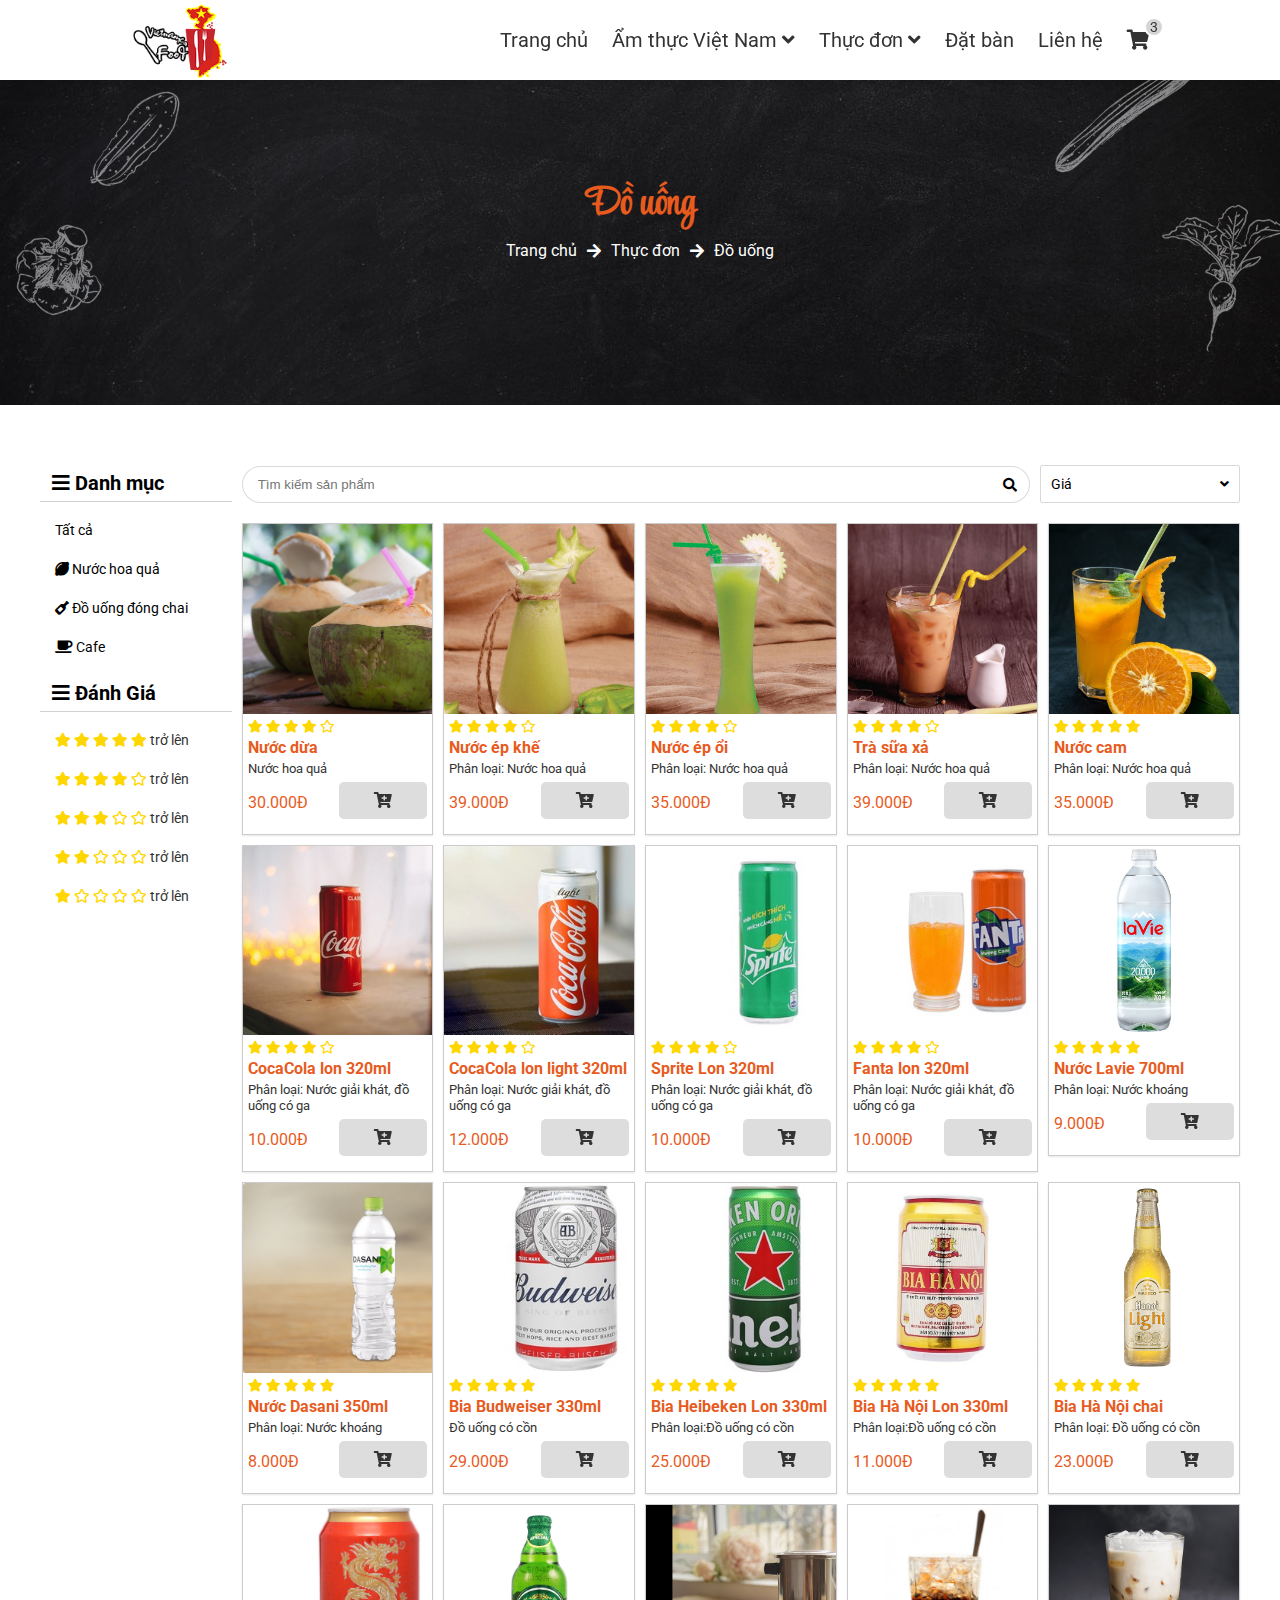
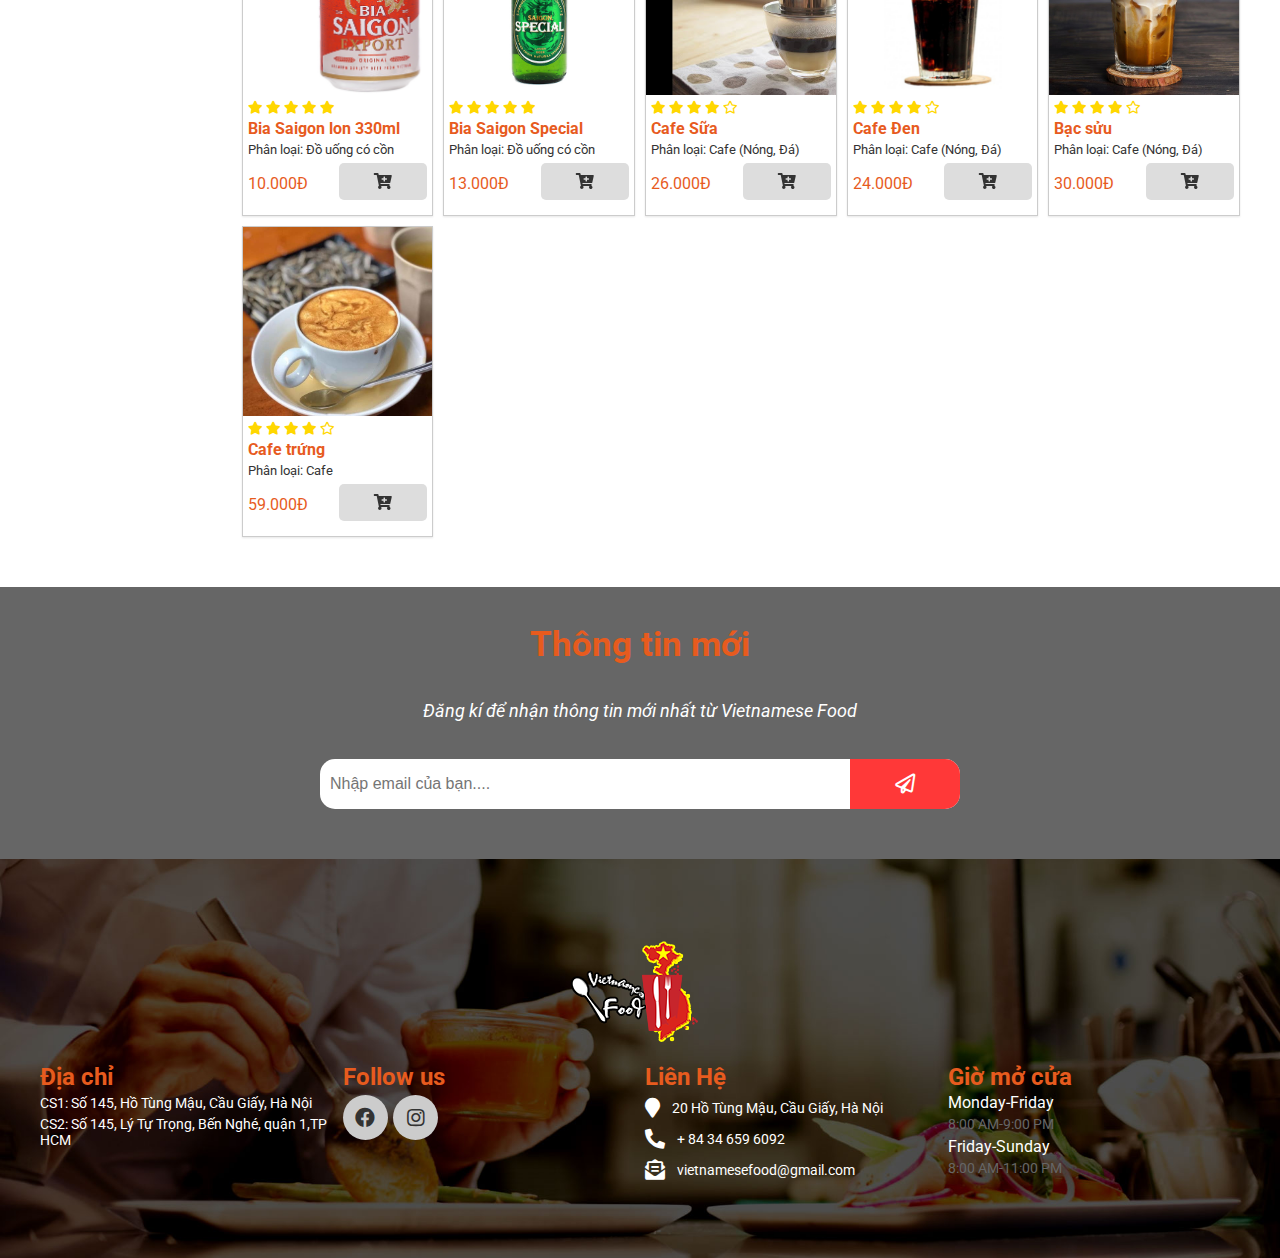
<file: Drink.html>
<!DOCTYPE html>
<html lang="en">
<head>
    <meta charset="UTF-8">
    <meta http-equiv="X-UA-Compatible" content="IE=edge">
    <meta name="viewport" content="width=device-width, initial-scale=1.0">
    <link rel="icon" href="./assets/img/logo3.png" type="image/gif" sizes="64x64">
    <link rel="preconnect" href="https://fonts.googleapis.com">
    <link rel="preconnect" href="https://fonts.gstatic.com" crossorigin>
    <link href="https://fonts.googleapis.com/css2?family=Roboto:ital,wght@0,100;0,300;1,100;1,300&display=swap" rel="stylesheet">
    <link href="http://fonts.cdnfonts.com/css/nautilus-pompilius" rel="stylesheet">
    <link rel="stylesheet" href="./assets/font/fontawesome-free-5.15.3-web/fontawesome-free-5.15.3-web/css/all.min.css">
    <link rel="stylesheet" href="./assets/css/base.css">
    <link rel="stylesheet" href="./assets/css/main.css">   
    <link rel="stylesheet" href="./assets/css/Drink.css">   
    <link rel="preconnect" href="https://fonts.googleapis.com">
    <link rel="preconnect" href="https://fonts.gstatic.com" crossorigin>
    <link href="https://fonts.googleapis.com/css2?family=Style+Script&display=swap" rel="stylesheet">          
    <title>Vietnamese Food</title>
</head>
<body>
    <main>
        <section class="header2">
            <header class="header-nav2">
                <div class="header-nav__head">
                    <a href="" class="header-nav__item header__cart header-fix">
                        <img src="./assets/img/logo4.png" alt="" class="header-nav__logo">
                    </a>
                </div>
                <div class="header-nav__list">
                    <a href="index.html" class="header-nav__item header__cart">Trang chủ</a>
                    <a href="intro.html" class="header-nav__item header__cart" id = "menu1">Ẩm thực Việt Nam
                        <i class="fas fa-angle-down"></i>
                        <!-- <i class="fas fa-angle-up "></i> -->
                        <ul class="header-nav__menu-item">
                            <li id = "NorthFoodLink" class = "menu-item_list">Ẩm thực miền Bắc</li>
                            <li id = "CentralFoodLink" class = "menu-item_list">Ẩm thực miền Trung</li>
                            <li id = "SouthFoodLink" class = "menu-item_list">Ẩm thực miền Nam</li>
                            <li id = "MinorityFoodLink" class = "menu-item_list">Ẩm thực các dân tộc</li>
                        </ul>
                    </a>
                    <a href="#" class="header-nav__item header__cart">Thực đơn
                        <i class="fas fa-angle-down"></i>
                        <ul class="header-nav__menu-item">
                            <li id = "foodLink" class = "menu-item_list">Đồ ăn</li>
                            <li id = "drinkLink" class = "menu-item_list">Đồ uống</li>
                        </ul>
                    </a>
                    <a href="order.html" class="header-nav__item header__cart">Đặt bàn</a>
                    <a href="#footer" class="header-nav__item header__cart">Liên hệ</a>
                    <a href="cart.html" class="header-nav__item header__cart header-nav__cart">
                        <div class="cart-list-quantity">
                            <span class= "cart-list-quantity__current">3</span>
                        </div>
                        <i class="fas fa-shopping-cart"></i>
                        <ul class="cart-list">
                            <li class="cart-list__item">
                                <img src="./assets/img/comrangnepcam.jpg" alt="" class="cart-list__img">
                                <div class="cart-list__item-info">
                                    <h3 class="item-info__head">Cơm rang nếp cẩm</h3>
                                    <div class="item-info__wrap">
                                        <span class = "item-info__price">69.000Đ</span>
                                        <div class="item-info__qtt-wrap">
                                            <span class = "item-info__sub">-</span>
                                            <span class = "item-info__numer">1</span>
                                            <span class = "item-info__add">+</span>
                                        </div>
                                        
                                    </div>
                                </div>
                            </li>
                            <li class="cart-list__item">
                                <img src="./assets/img/cơm-bò-nướng-sốt-tiêu.jpg" alt="" class="cart-list__img">
                                <div class="cart-list__item-info">
                                    <h3 class="item-info__head">Cơm bò nướng sốt tiêu</h3>
                                    <div class="item-info__wrap">
                                        <span class = "item-info__price">89.000Đ</span>
                                        <div class="item-info__qtt-wrap">
                                            <span class = "item-info__sub">-</span>
                                            <span class = "item-info__numer">1</span>
                                            <span class = "item-info__add">+</span>
                                        </div>
                                    </div>
                                </div>
                            </li>
                            <li class="cart-list__item">
                                <img src="./assets/img/galry/row-2.2-bunbokho.png" alt="" class="cart-list__img">
                                <div class="cart-list__item-info">
                                    <h3 class="item-info__head">Bún bò kho</h3>
                                    <div class="item-info__wrap">
                                        <span class = "item-info__price">79.000Đ</span>
                                        <div class="item-info__qtt-wrap">
                                            <span class = "item-info__sub">-</span>
                                            <span class = "item-info__numer">2</span>
                                            <span class = "item-info__add">+</span>
                                        </div>
                                    </div>
                                </div>
                            </li>
                            <button class ="cart-list__button">Xem tất cả</button>
                        </ul>
                    </a>
                </div>
            </header>
        </section>
        <section class="banner">
            <div class="banner-wrap">
                <h3 class="banner__name">Đồ uống</h3>
                <div class="banner-link">
                    <p>Trang chủ</p>
                    <i class="fas fa-arrow-right"></i>
                    <p>Thực đơn</p>
                    <i class="fas fa-arrow-right"></i>
                    <p>Đồ uống</p>
                </div>
            </div>
        </section>
        <section class="content">
            <div class="grid">
                <div class="grid__row">
                    <div class="grid__column-2">
                        <div class="category">
                            <h3 class="category__heading">
                                <i class="fas fa-bars"></i>
                                Danh mục
                            </h3>
                            <ul class="category-list">
                                <li  onclick="changeProductList('tatca',this)" class="category-list__item">Tất cả</li>
                                <li  onclick="changeProductList('hoaqua',this)" class="category-list__item">
                                    <i class="fas fa-lemon"></i>
                                    Nước hoa quả</li>
                                <li  onclick="changeProductList('dongchai',this)" class="category-list__item">
                                    <i class="fas fa-wine-bottle"></i>
                                    Đồ uống đóng chai</li>
                                <li  onclick="changeProductList('cafe',this)" class="category-list__item">
                                    <i class="fas fa-coffee"></i>
                                    Cafe
                                </li>
                            </ul>
                            <h3 class="category__heading">
                                <i class="fas fa-bars"></i>
                                Đánh Giá
                            </h3>
                            <ul class="category-list">
                                <div class="category__rating">
                                    <i class="fas fa-star"></i>
                                    <i class="fas fa-star"></i>
                                    <i class="fas fa-star"></i>
                                    <i class="fas fa-star"></i>
                                    <i class="fas fa-star"></i>
                                    <span>trở lên</span>
                                </div>
                                <div class="category__rating">
                                    <i class="fas fa-star"></i>
                                    <i class="fas fa-star"></i>
                                    <i class="fas fa-star"></i>
                                    <i class="fas fa-star"></i>
                                    <i class="far fa-star"></i>
                                    <span>trở lên</span>
                                </div>
                                <div class="category__rating">
                                    <i class="fas fa-star"></i>
                                    <i class="fas fa-star"></i>
                                    <i class="fas fa-star"></i>
                                    <i class="far fa-star"></i>
                                    <i class="far fa-star"></i>
                                    <span>trở lên</span>
                                </div>
                                <div class="category__rating">
                                    <i class="fas fa-star"></i>
                                    <i class="fas fa-star"></i>
                                    <i class="far fa-star"></i>
                                    <i class="far fa-star"></i>
                                    <i class="far fa-star"></i>
                                    <span>trở lên</span>
                                </div>
                                <div class="category__rating">
                                    <i class="fas fa-star"></i>
                                    <i class="far fa-star"></i>
                                    <i class="far fa-star"></i>
                                    <i class="far fa-star"></i>
                                    <i class="far fa-star"></i>
                                    <span>trở lên</span>
                                </div>
                            </ul>
                        </div>
                    </div>
                    <div class="grid__column-10">
                        <div class="home-filter">
                            <form action="" class="home-filter__search-wrap">
                                    <input type="text" placeholder="Tìm kiếm sản phẩm">
                                    <button><i class="fas fa-search"></i></button>
                            </form>
                            <div class="select-input">
                                    <span class="select-input__label">Giá</span>
                                    <i class="select-input__icon fas fa-angle-down"></i>
                                    <ul class="select-input__list">
                                        <li class="select-input__item">
                                            <a href="" class="select-input__link">Giá thấp đến cao</a>
                                        </li>
                                        <li class="select-input__item">
                                            <a href="" class="select-input__link">Giá cao đến thấp</a>
                                        </li>
                                    </ul>
                            </div>
                        </div>
                        <div class="home-product">
                            <section id = "tatca">
                                <div class="grid__row">
                                    <div class="grid__column-2-4" name ="hoaqua">
                                            <div href="" class="home-product__item">
                                                <div class="home-product__img" style = "background-image: url(./assets/img/drink/nuoc-dua.jpg);"></div>
                                                <div class="home-product__rating">
                                                    <i class="fas fa-star"></i>
                                                    <i class="fas fa-star"></i>
                                                    <i class="fas fa-star"></i>
                                                    <i class="fas fa-star"></i>
                                                    <i class="far fa-star"></i>
                                                </div>
                                                <h3 class="home-product__heading">Nước dừa</h3>
                                                <p class="home-product__detail">Nước hoa quả</p>
                                                <div class="home-product-wrap">
                                                    <p class="home-product-wrap__price">30.000Đ</p>
                                                    <a href="#" class="home-product-wrap__button"><i class="fas fa-cart-plus"></i></a>
                                                </div>
                                            </div>
                                    </div>
                                    <div class="grid__column-2-4" name ="hoaqua">
                                            <div href="" class="home-product__item">
                                                <div class="home-product__img" style = "background-image: url(./assets/img/drink/nuoc-ep-khe-39k.jpg);"></div>
                                                <div class="home-product__rating">
                                                    <i class="fas fa-star"></i>
                                                    <i class="fas fa-star"></i>
                                                    <i class="fas fa-star"></i>
                                                    <i class="fas fa-star"></i>
                                                    <i class="far fa-star"></i>
                                                </div>
                                                <h3 class="home-product__heading">Nước ép khế</h3>
                                                <p class="home-product__detail">Phân loại: Nước hoa quả</p>
                                                <div class="home-product-wrap">
                                                    <p class="home-product-wrap__price">39.000Đ</p>
                                                    <a href="#" class="home-product-wrap__button"><i class="fas fa-cart-plus"></i></a>
                                                </div>
                                            </div>
                                    </div>
                                    <div class="grid__column-2-4" name ="hoaqua">
                                            <div href="" class="home-product__item">
                                                <div class="home-product__img" style = "background-image: url(./assets/img/drink/nuoc-ep-oi-35k.jpg);"></div>
                                                <div class="home-product__rating">
                                                    <i class="fas fa-star"></i>
                                                    <i class="fas fa-star"></i>
                                                    <i class="fas fa-star"></i>
                                                    <i class="fas fa-star"></i>
                                                    <i class="far fa-star"></i>
                                                </div>
                                                <h3 class="home-product__heading">Nước ép ổi</h3>
                                                <p class="home-product__detail">Phân loại: Nước hoa quả</p>
                                                <div class="home-product-wrap">
                                                    <p class="home-product-wrap__price">35.000Đ</p>
                                                    <a href="#" class="home-product-wrap__button"><i class="fas fa-cart-plus"></i></a>
                                                </div>
                                            </div>
                                    </div>
                                    <div class="grid__column-2-4" name ="hoaqua">
                                            <div href="" class="home-product__item">
                                                <div class="home-product__img" style = "background-image: url(./assets/img/drink/tra-sua-xa-39k.jpg);"></div>
                                                <div class="home-product__rating">
                                                    <i class="fas fa-star"></i>
                                                    <i class="fas fa-star"></i>
                                                    <i class="fas fa-star"></i>
                                                    <i class="fas fa-star"></i>
                                                    <i class="far fa-star"></i>
                                                </div>
                                                <h3 class="home-product__heading">Trà sữa xả</h3>
                                                <p class="home-product__detail">Phân loại: Nước hoa quả</p>
                                                <div class="home-product-wrap">
                                                    <p class="home-product-wrap__price">39.000Đ</p>
                                                    <a href="#" class="home-product-wrap__button"><i class="fas fa-cart-plus"></i></a>
                                                </div>
                                            </div>
                                    </div>
                                    <div class="grid__column-2-4" name ="hoaqua">
                                            <div href="" class="home-product__item">
                                                <div class="home-product__img" style = "background-image: url(./assets/img/drink/nuoccam-35k.jpg);"></div>
                                                <div class="home-product__rating">
                                                    <i class="fas fa-star"></i>
                                                    <i class="fas fa-star"></i>
                                                    <i class="fas fa-star"></i>
                                                    <i class="fas fa-star"></i>
                                                    <i class="fas fa-star"></i>
                                                </div>
                                                <h3 class="home-product__heading">Nước cam</h3>
                                                <p class="home-product__detail">Phân loại: Nước hoa quả</p>
                                                <div class="home-product-wrap">
                                                    <p class="home-product-wrap__price">35.000Đ</p>
                                                    <a href="#" class="home-product-wrap__button"><i class="fas fa-cart-plus"></i></a>
                                                </div>
                                            </div>
                                    </div>
                                    <div class="grid__column-2-4" name = "dongchai">
                                        <div href="" class="home-product__item">
                                            <div class="home-product__img" style = "background-image: url(./assets/img/drink/Douongdongchai/cocacola.jpg);"></div>
                                            <div class="home-product__rating">
                                                <i class="fas fa-star"></i>
                                                <i class="fas fa-star"></i>
                                                <i class="fas fa-star"></i>
                                                <i class="fas fa-star"></i>
                                                <i class="far fa-star"></i>
                                            </div>
                                            <h3 class="home-product__heading">CocaCola lon 320ml</h3>
                                            <p class="home-product__detail">Phân loại: Nước giải khát, đồ uống có ga</p>
                                            <div class="home-product-wrap">
                                                <p class="home-product-wrap__price">10.000Đ</p>
                                                <a href="#" class="home-product-wrap__button"><i class="fas fa-cart-plus"></i></a>
                                            </div>
                                        </div>
                                    </div>
                                    <div class="grid__column-2-4" name = "dongchai">
                                        <div href="" class="home-product__item">
                                            <div class="home-product__img" style = "background-image: url(./assets/img/drink/Douongdongchai/c.jpg);"></div>
                                            <div class="home-product__rating">
                                                <i class="fas fa-star"></i>
                                                <i class="fas fa-star"></i>
                                                <i class="fas fa-star"></i>
                                                <i class="fas fa-star"></i>
                                                <i class="far fa-star"></i>
                                            </div>
                                            <h3 class="home-product__heading">CocaCola lon light 320ml</h3>
                                            <p class="home-product__detail">Phân loại: Nước giải khát, đồ uống có ga</p>
                                            <div class="home-product-wrap">
                                                <p class="home-product-wrap__price">12.000Đ</p>
                                                <a href="#" class="home-product-wrap__button"><i class="fas fa-cart-plus"></i></a>
                                            </div>
                                        </div>
                                    </div>
                                    <div class="grid__column-2-4" name = "dongchai">
                                        <div href="" class="home-product__item">
                                            <div class="home-product__img" style = "background-image: url(./assets/img/drink/Douongdongchai/sprite.jpg);"></div>
                                            <div class="home-product__rating">
                                                <i class="fas fa-star"></i>
                                                <i class="fas fa-star"></i>
                                                <i class="fas fa-star"></i>
                                                <i class="fas fa-star"></i>
                                                <i class="far fa-star"></i>
                                            </div>
                                            <h3 class="home-product__heading">Sprite Lon 320ml</h3>
                                            <p class="home-product__detail">Phân loại: Nước giải khát, đồ uống có ga</p>
                                            <div class="home-product-wrap">
                                                <p class="home-product-wrap__price">10.000Đ</p>
                                                <a href="#" class="home-product-wrap__button"><i class="fas fa-cart-plus"></i></a>
                                            </div>
                                        </div>
                                    </div>
                                    <div class="grid__column-2-4" name = "dongchai">
                                        <div href="" class="home-product__item">
                                            <div class="home-product__img" style = "background-image: url(./assets/img/drink/Douongdongchai/fanta.jpg);"></div>
                                            <div class="home-product__rating">
                                                <i class="fas fa-star"></i>
                                                <i class="fas fa-star"></i>
                                                <i class="fas fa-star"></i>
                                                <i class="fas fa-star"></i>
                                                <i class="far fa-star"></i>
                                            </div>
                                            <h3 class="home-product__heading">Fanta lon 320ml</h3>
                                            <p class="home-product__detail">Phân loại: Nước giải khát, đồ uống có ga</p>
                                            <div class="home-product-wrap">
                                                <p class="home-product-wrap__price">10.000Đ</p>
                                                <a href="#" class="home-product-wrap__button"><i class="fas fa-cart-plus"></i></a>
                                            </div>
                                        </div>
                                    </div>
                                    <div class="grid__column-2-4" name = "dongchai">
                                        <div href="" class="home-product__item">
                                            <div class="home-product__img" style = "background-image: url(./assets/img/drink/Douongdongchai/La-Vie-9k.jpg);"></div>
                                            <div class="home-product__rating">
                                                <i class="fas fa-star"></i>
                                                <i class="fas fa-star"></i>
                                                <i class="fas fa-star"></i>
                                                <i class="fas fa-star"></i>
                                                <i class="fas fa-star"></i>
                                            </div>
                                            <h3 class="home-product__heading">Nước Lavie 700ml</h3>
                                            <p class="home-product__detail">Phân loại: Nước khoáng</p>
                                            <div class="home-product-wrap">
                                                <p class="home-product-wrap__price">9.000Đ</p>
                                                <a href="#" class="home-product-wrap__button"><i class="fas fa-cart-plus"></i></a>
                                            </div>
                                        </div>
                                    </div>
                                    <div class="grid__column-2-4" name = "dongchai">
                                        <div href="" class="home-product__item">
                                            <div class="home-product__img" style = "background-image: url(./assets/img/drink/Douongdongchai/dasani-350.jpg);"></div>
                                            <div class="home-product__rating">
                                                <i class="fas fa-star"></i>
                                                <i class="fas fa-star"></i>
                                                <i class="fas fa-star"></i>
                                                <i class="fas fa-star"></i>
                                                <i class="fas fa-star"></i>
                                            </div>
                                            <h3 class="home-product__heading">Nước Dasani 350ml</h3>
                                            <p class="home-product__detail">Phân loại: Nước khoáng</p>
                                            <div class="home-product-wrap">
                                                <p class="home-product-wrap__price">8.000Đ</p>
                                                <a href="#" class="home-product-wrap__button"><i class="fas fa-cart-plus"></i></a>
                                            </div>
                                        </div>
                                    </div>
                                    <div class="grid__column-2-4" name = "dongchai">
                                        <div href="" class="home-product__item">
                                            <div class="home-product__img" style = "background-image: url(./assets/img/drink/Beer/bia-budweiser-330ml.jpg);"></div>
                                            <div class="home-product__rating">
                                                <i class="fas fa-star"></i>
                                                <i class="fas fa-star"></i>
                                                <i class="fas fa-star"></i>
                                                <i class="fas fa-star"></i>
                                                <i class="fas fa-star"></i>
                                            </div>
                                            <h3 class="home-product__heading">Bia Budweiser 330ml</h3>
                                            <p class="home-product__detail">Đồ uống có cồn</p>
                                            <div class="home-product-wrap">
                                                <p class="home-product-wrap__price">29.000Đ</p>
                                                <a href="#" class="home-product-wrap__button"><i class="fas fa-cart-plus"></i></a>
                                            </div>
                                        </div>
                                    </div>
                                    <div class="grid__column-2-4" name = "dongchai">
                                        <div href="" class="home-product__item">
                                            <div class="home-product__img" style = "background-image: url(./assets/img/drink/Beer/bia-heineken-sleek-330ml.jpg);"></div>
                                            <div class="home-product__rating">
                                                <i class="fas fa-star"></i>
                                                <i class="fas fa-star"></i>
                                                <i class="fas fa-star"></i>
                                                <i class="fas fa-star"></i>
                                                <i class="fas fa-star"></i>
                                            </div>
                                            <h3 class="home-product__heading">Bia Heibeken Lon 330ml</h3>
                                            <p class="home-product__detail">Phân loại:Đồ uống có cồn</p>
                                            <div class="home-product-wrap">
                                                <p class="home-product-wrap__price">25.000Đ</p>
                                                <a href="#" class="home-product-wrap__button"><i class="fas fa-cart-plus"></i></a>
                                            </div>
                                        </div>
                                    </div>
                                    <div class="grid__column-2-4" name = "dongchai">
                                        <div href="" class="home-product__item">
                                            <div class="home-product__img" style = "background-image: url(./assets/img/drink/Beer/biahanoi-lon.jpg);"></div>
                                            <div class="home-product__rating">
                                                <i class="fas fa-star"></i>
                                                <i class="fas fa-star"></i>
                                                <i class="fas fa-star"></i>
                                                <i class="fas fa-star"></i>
                                                <i class="fas fa-star"></i>
                                            </div>
                                            <h3 class="home-product__heading">Bia Hà Nội Lon 330ml</h3>
                                            <p class="home-product__detail">Phân loại:Đồ uống có cồn</p>
                                            <div class="home-product-wrap">
                                                <p class="home-product-wrap__price">11.000Đ</p>
                                                <a href="#" class="home-product-wrap__button"><i class="fas fa-cart-plus"></i></a>
                                            </div>
                                        </div>
                                    </div>
                                    <div class="grid__column-2-4" name = "dongchai">
                                        <div href="" class="home-product__item">
                                            <div class="home-product__img" style = "background-image: url(./assets/img/drink/Beer/biahanoi-chai.jpg);"></div>
                                            <div class="home-product__rating">
                                                <i class="fas fa-star"></i>
                                                <i class="fas fa-star"></i>
                                                <i class="fas fa-star"></i>
                                                <i class="fas fa-star"></i>
                                                <i class="fas fa-star"></i>
                                            </div>
                                            <h3 class="home-product__heading">Bia Hà Nội chai</h3>
                                            <p class="home-product__detail">Phân loại: Đồ uống có cồn</p>
                                            <div class="home-product-wrap">
                                                <p class="home-product-wrap__price">23.000Đ</p>
                                                <a href="#" class="home-product-wrap__button"><i class="fas fa-cart-plus"></i></a>
                                            </div>
                                        </div>
                                    </div>
                                    <div class="grid__column-2-4" name = "dongchai">
                                        <div href="" class="home-product__item">
                                            <div class="home-product__img" style = "background-image: url(./assets/img/drink/Beer/bia-sai-gon-export-330ml.jpg);"></div>
                                            <div class="home-product__rating">
                                                <i class="fas fa-star"></i>
                                                <i class="fas fa-star"></i>
                                                <i class="fas fa-star"></i>
                                                <i class="fas fa-star"></i>
                                                <i class="fas fa-star"></i>
                                            </div>
                                            <h3 class="home-product__heading">Bia Saigon lon 330ml</h3>
                                            <p class="home-product__detail">Phân loại: Đồ uống có cồn</p>
                                            <div class="home-product-wrap">
                                                <p class="home-product-wrap__price">10.000Đ</p>
                                                <a href="#" class="home-product-wrap__button"><i class="fas fa-cart-plus"></i></a>
                                            </div>
                                        </div>
                                    </div>
                                    <div class="grid__column-2-4" name = "dongchai">
                                        <div href="" class="home-product__item">
                                            <div class="home-product__img" style = "background-image: url(./assets/img/drink/Beer/saigonxanh-330.jpg);"></div>
                                            <div class="home-product__rating">
                                                <i class="fas fa-star"></i>
                                                <i class="fas fa-star"></i>
                                                <i class="fas fa-star"></i>
                                                <i class="fas fa-star"></i>
                                                <i class="fas fa-star"></i>
                                            </div>
                                            <h3 class="home-product__heading">Bia Saigon Special</h3>
                                            <p class="home-product__detail">Phân loại: Đồ uống có cồn</p>
                                            <div class="home-product-wrap">
                                                <p class="home-product-wrap__price">13.000Đ</p>
                                                <a href="#" class="home-product-wrap__button"><i class="fas fa-cart-plus"></i></a>
                                            </div>
                                        </div>
                                    </div>
                                    <div class="grid__column-2-4" name = "cafe">
                                        <div href="" class="home-product__item">
                                            <div class="home-product__img" style = "background-image: url(./assets/img/drink/Cafe/cafe.jpg);"></div>
                                            <div class="home-product__rating">
                                                <i class="fas fa-star"></i>
                                                <i class="fas fa-star"></i>
                                                <i class="fas fa-star"></i>
                                                <i class="fas fa-star"></i>
                                                <i class="far fa-star"></i>
                                            </div>
                                            <h3 class="home-product__heading">Cafe Sữa</h3>
                                            <p class="home-product__detail">Phân loại: Cafe (Nóng, Đá)</p>
                                            <div class="home-product-wrap">
                                                <p class="home-product-wrap__price">26.000Đ</p>
                                                <a href="#" class="home-product-wrap__button"><i class="fas fa-cart-plus"></i></a>
                                            </div>
                                        </div>
                                    </div>
                                    <div class="grid__column-2-4" name = "cafe">
                                        <div href="" class="home-product__item">
                                            <div class="home-product__img" style = "background-image: url(./assets/img/drink/Cafe/cafedenda.jpg);"></div>
                                            <div class="home-product__rating">
                                                <i class="fas fa-star"></i>
                                                <i class="fas fa-star"></i>
                                                <i class="fas fa-star"></i>
                                                <i class="fas fa-star"></i>
                                                <i class="far fa-star"></i>
                                            </div>
                                            <h3 class="home-product__heading">Cafe Đen</h3>
                                            <p class="home-product__detail">Phân loại: Cafe (Nóng, Đá)</p>
                                            <div class="home-product-wrap">
                                                <p class="home-product-wrap__price">24.000Đ</p>
                                                <a href="#" class="home-product-wrap__button"><i class="fas fa-cart-plus"></i></a>
                                            </div>
                                        </div>
                                    </div>
                                    <div class="grid__column-2-4" name = "cafe">
                                        <div href="" class="home-product__item">
                                            <div class="home-product__img" style = "background-image: url(./assets/img/drink/Cafe/cafebacsuu.jpg);"></div>
                                            <div class="home-product__rating">
                                                <i class="fas fa-star"></i>
                                                <i class="fas fa-star"></i>
                                                <i class="fas fa-star"></i>
                                                <i class="fas fa-star"></i>
                                                <i class="far fa-star"></i>
                                            </div>
                                            <h3 class="home-product__heading">Bạc sửu</h3>
                                            <p class="home-product__detail">Phân loại: Cafe (Nóng, Đá)</p>
                                            <div class="home-product-wrap">
                                                <p class="home-product-wrap__price">30.000Đ</p>
                                                <a href="#" class="home-product-wrap__button"><i class="fas fa-cart-plus"></i></a>
                                            </div>
                                        </div>
                                    </div>
                                    <div class="grid__column-2-4" name = "cafe">
                                        <div href="" class="home-product__item">
                                            <div class="home-product__img" style = "background-image: url(./assets/img/drink/Cafe/cafe-trung-ha-noi.jpg);"></div>
                                            <div class="home-product__rating">
                                                <i class="fas fa-star"></i>
                                                <i class="fas fa-star"></i>
                                                <i class="fas fa-star"></i>
                                                <i class="fas fa-star"></i>
                                                <i class="far fa-star"></i>
                                            </div>
                                            <h3 class="home-product__heading">Cafe trứng</h3>
                                            <p class="home-product__detail">Phân loại: Cafe</p>
                                            <div class="home-product-wrap">
                                                <p class="home-product-wrap__price">59.000Đ</p>
                                                <a href="#" class="home-product-wrap__button"><i class="fas fa-cart-plus"></i></a>
                                            </div>
                                        </div>
                                    </div>
                                </div>
                            </section>
                        </div>

                    </div>
                </div>
            </div>
        </section>
        <section id ="footer">
            <div class="footer-registration">
                <h3 class="footer-registration__head">Thông tin mới</h3>
                <p class="footer-registration__text">Đăng kí để nhận thông tin mới nhất từ Vietnamese Food</p>
                <form action="" class = "footer-registration__form">
                    <input type="email" class="footer-registration__input" placeholder="Nhập email của bạn....">
                    <a class = "footer-registration__submit" href="#"><i class="far fa-paper-plane "></i></a>
                </form>
            </div>
            <footer id = "footer">
                <div class="grid">
                    <div class="grid__row">
                        <img class = "footer__img" src="./assets/img/logo4.png" alt="">
                    </div>
                    <div class="grid__row">
                        <div class="grid__column-4">
                            <h3 class="footer__head">Địa chỉ</h3>
                            <p class="footer__info">CS1: Số 145, Hồ Tùng Mậu, Cầu Giấy, Hà Nội</p>
                            <p class="footer__info">CS2: Số 145, Lý Tự Trọng, Bến Nghé, quận 1,TP HCM</p>
                        </div>
                        <div class="grid__column-4">
                            <h3 class="footer__head">Follow us</h3>
                            <div class="footer__info-wrap">
                                <a class="box-item">
                                    <i class="fab fa-facebook footer__info-social"></i>
                                </a>
                                <a class="box-item">
                                    <i class="fab fa-instagram footer__info-social"></i>
                                </a>
                            </div>
                        </div>
                        <div class="grid__column-4">
                            <h3 class="footer__head">Liên Hệ</h3>
                            <div class="footer__info-wrap">
                                <i class="fas fa-map-marker"></i>
                                <p class="footer__info-wrap-address">20 Hồ Tùng Mậu, Cầu Giấy, Hà Nội</p>
                            </div>
                            <div class="footer__info-wrap">
                                <i class="fas fa-phone-alt"></i>
                                <p class="footer__info-wrap-address">+ 84 34 659 6092</p>
                            </div>
                            <div class="footer__info-wrap">
                                <i class="fas fa-envelope-open-text"></i>
                                <p class="footer__info-wrap-address">vietnamesefood@gmail.com</p>
                            </div>
                        </div>
                        <div class="grid__column-4">
                            <h3 class="footer__head">Giờ mở cửa</h3>
                            <span class="footer__time">
                                <p class="footer__info-wrap-day">Monday-Friday</p>
                                8:00 AM-9:00 PM
                            </span>
                            <span class="footer__time">
                                <p class="footer__info-wrap-day">Friday-Sunday</p>
                                8:00 AM-11:00 PM
                            </span>
            
                        </div>
                    </div>
                </div>
            </footer>
        </section>
    </main>
    <script src="./assets/js/test.js"></script>
</body>
</html>
</file>
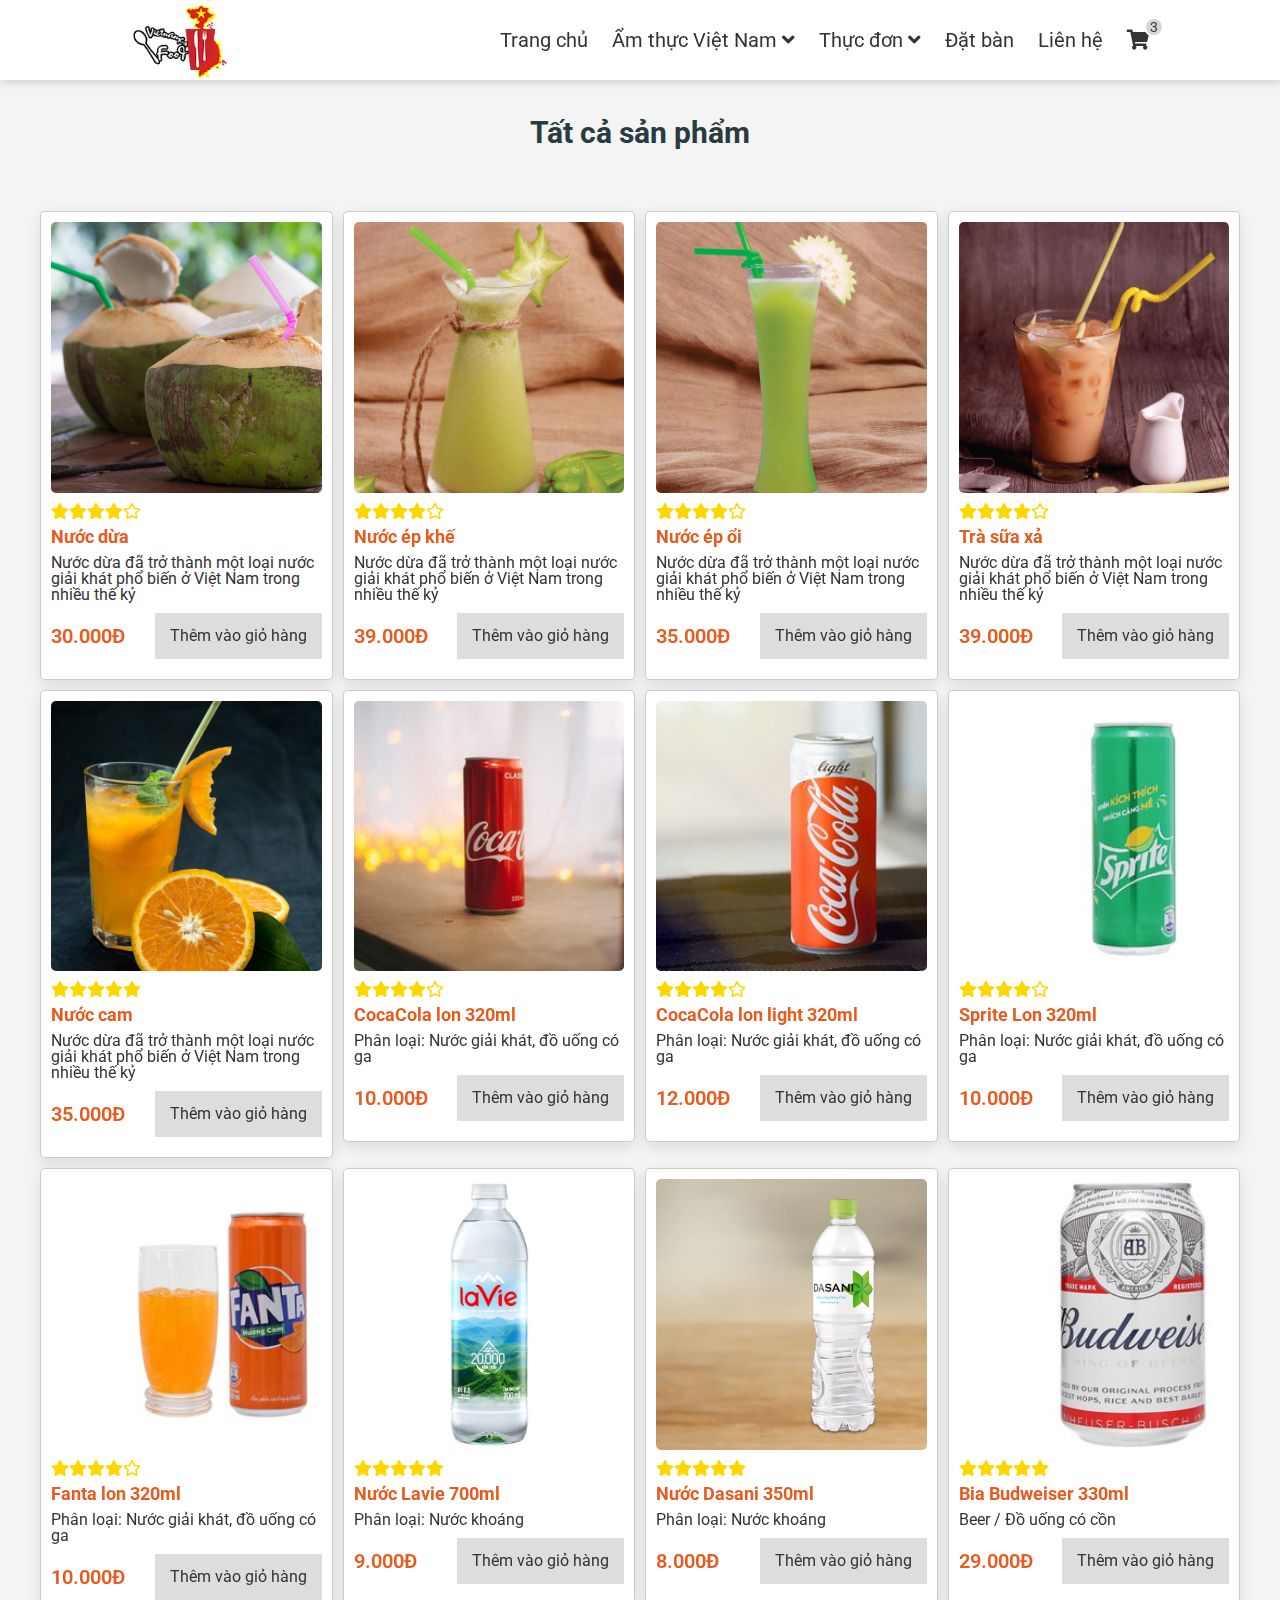
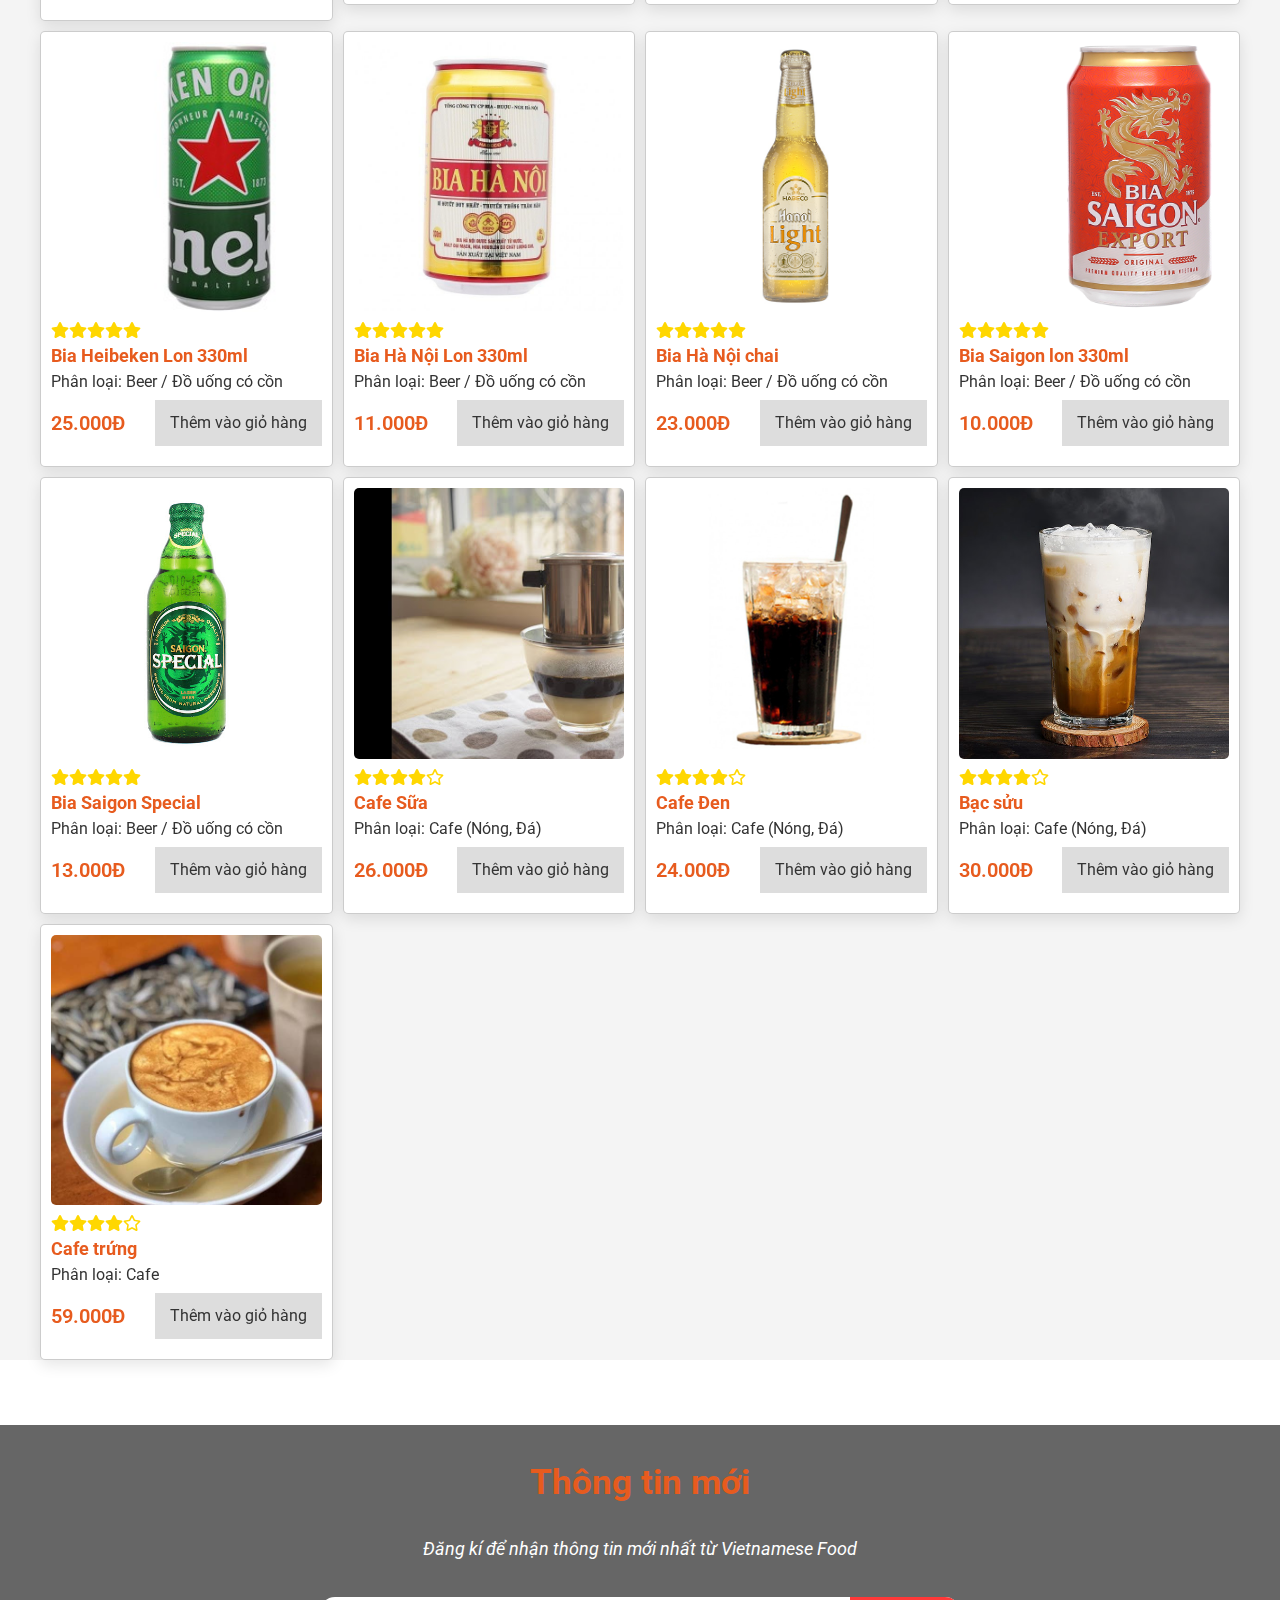
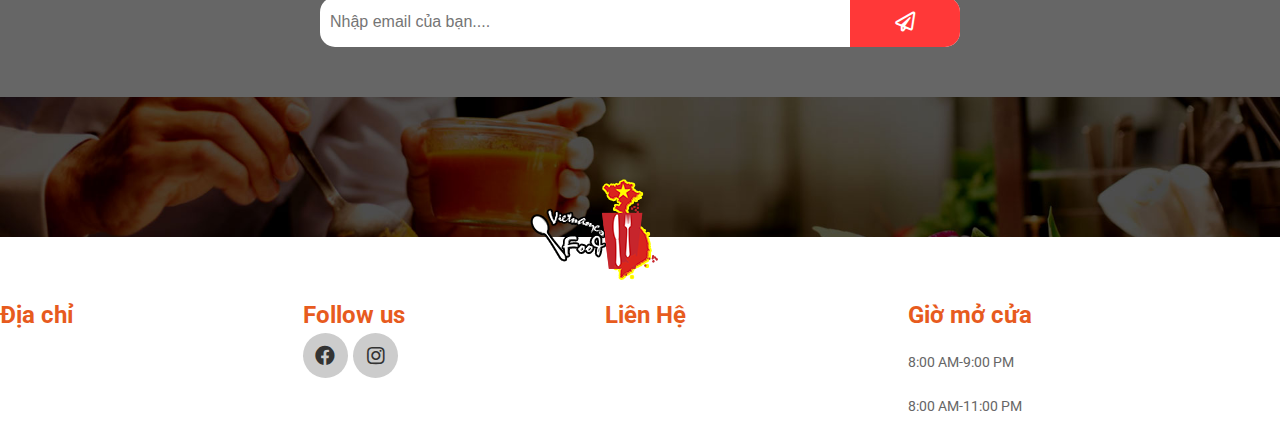
<file: drinkmenu.html>
<!DOCTYPE html>
<html lang="en">
<head>
    <meta charset="UTF-8">
    <meta http-equiv="X-UA-Compatible" content="IE=edge">
    <meta name="viewport" content="width=device-width, initial-scale=1.0">
    <link rel="icon" href="./assets/img/logo3.png" type="image/gif" sizes="64x64">
    <link rel="preconnect" href="https://fonts.googleapis.com">
    <link rel="preconnect" href="https://fonts.gstatic.com" crossorigin>
    <link href="https://fonts.googleapis.com/css2?family=Roboto:ital,wght@0,100;0,300;1,100;1,300&display=swap" rel="stylesheet">
    <link href="http://fonts.cdnfonts.com/css/nautilus-pompilius" rel="stylesheet">
    <link rel="stylesheet" href="./assets/font/fontawesome-free-5.15.3-web/fontawesome-free-5.15.3-web/css/all.min.css">
    <link rel="stylesheet" href="./assets/css/base.css">
    <link rel="stylesheet" href="./assets/css/main.css">   
    <link rel="stylesheet" href="./assets/css/foodDrink.css">   
    <link rel="preconnect" href="https://fonts.googleapis.com">
    <link rel="preconnect" href="https://fonts.gstatic.com" crossorigin>
    <link href="https://fonts.googleapis.com/css2?family=Style+Script&display=swap" rel="stylesheet">          
    <title>Vietnamese Food</title>
</head>
<body>
    <main>
        <section class="header2">
            <header class="header-nav2">
                <div class="header-nav__head">
                    <a href="" class="header-nav__item header__cart header-fix">
                        <img src="./assets/img/logo4.png" alt="" class="header-nav__logo">
                    </a>
                </div>
                <div class="header-nav__list">
                    <a href="index.html" class="header-nav__item header__cart">Trang chủ</a>
                    <a href="#" class="header-nav__item header__cart" id = "menu1">Ẩm thực Việt Nam
                        <i class="fas fa-angle-down"></i>
                        <!-- <i class="fas fa-angle-up "></i> -->
                        <ul class="header-nav__menu-item">
                            <li id = "NorthFoodLink" class = "menu-item_list">Ẩm thực miền Bắc</li>
                            <li id = "CentralFoodLink" class = "menu-item_list">Ẩm thực miền Trung</li>
                            <li id = "SouthFoodLink" class = "menu-item_list">Ẩm thực miền Nam</li>
                            <li id = "MinorityFoodLink" class = "menu-item_list">Ẩm thực các dân tộc</li>
                        </ul>
                    </a>
                    <a href="#" class="header-nav__item header__cart">Thực đơn
                        <i class="fas fa-angle-down"></i>
                        <ul class="header-nav__menu-item">
                            <li id = "foodLink" class = "menu-item_list">Đồ ăn</li>
                            <li id = "drinkLink" class = "menu-item_list">Đồ uống</li>
                        </ul>
                    </a>
                    <a href="order.html" class="header-nav__item header__cart">Đặt bàn</a>
                    <a href="#footer" class="header-nav__item header__cart">Liên hệ</a>
                    <a href="cart.html" class="header-nav__item header__cart header-nav__cart">
                        <div class="cart-list-quantity">
                            <span class= "cart-list-quantity__current">3</span>
                        </div>
                        <i class="fas fa-shopping-cart"></i>
                        <ul class="cart-list">
                            <li class="cart-list__item">
                                <img src="./assets/img/comrangnepcam.jpg" alt="" class="cart-list__img">
                                <div class="cart-list__item-info">
                                    <h3 class="item-info__head">Cơm rang nếp cẩm</h3>
                                    <div class="item-info__wrap">
                                        <span class = "item-info__price">69.000Đ</span>
                                        <div class="item-info__qtt-wrap">
                                            <span class = "item-info__sub">-</span>
                                            <span class = "item-info__numer">1</span>
                                            <span class = "item-info__add">+</span>
                                        </div>
                                        
                                    </div>
                                </div>
                            </li>
                            <li class="cart-list__item">
                                <img src="./assets/img/cơm-bò-nướng-sốt-tiêu.jpg" alt="" class="cart-list__img">
                                <div class="cart-list__item-info">
                                    <h3 class="item-info__head">Cơm bò nướng sốt tiêu</h3>
                                    <div class="item-info__wrap">
                                        <span class = "item-info__price">89.000Đ</span>
                                        <div class="item-info__qtt-wrap">
                                            <span class = "item-info__sub">-</span>
                                            <span class = "item-info__numer">1</span>
                                            <span class = "item-info__add">+</span>
                                        </div>
                                    </div>
                                </div>
                            </li>
                            <li class="cart-list__item">
                                <img src="./assets/img/galry/row-2.2-bunbokho.png" alt="" class="cart-list__img">
                                <div class="cart-list__item-info">
                                    <h3 class="item-info__head">Bún bò kho</h3>
                                    <div class="item-info__wrap">
                                        <span class = "item-info__price">79.000Đ</span>
                                        <div class="item-info__qtt-wrap">
                                            <span class = "item-info__sub">-</span>
                                            <span class = "item-info__numer">2</span>
                                            <span class = "item-info__add">+</span>
                                        </div>
                                    </div>
                                </div>
                            </li>
                            <button class ="cart-list__button">Xem tất cả</button>
                        </ul>
                    </a>
                </div>
            </header>
        </section>
        <section class="content">
            <div class="grid">
                <div class="grid__row">
                    <div class="slider">
                        <p class="slider__btn">Tất cả sản phẩm</p>
                    </div>
                </div>
                <div class="grid__row">
                    <div class="grid__column-4">
                            <div href="" class="home-product__item">
                                <div class="home-product__img" style = "background-image: url(./assets/img/drink/nuoc-dua.jpg);"></div>
                                <div class="home-product__rating">
                                    <i class="fas fa-star"></i>
                                    <i class="fas fa-star"></i>
                                    <i class="fas fa-star"></i>
                                    <i class="fas fa-star"></i>
                                    <i class="far fa-star"></i>
                                </div>
                                <h3 class="home-product__heading">Nước dừa</h3>
                                <p class="home-product__detail">Nước dừa đã trở thành một loại nước giải khát phổ biến ở Việt Nam trong nhiều thế kỷ</p>
                                <div class="home-product-wrap">
                                    <p class="home-product-wrap__price">30.000Đ</p>
                                    <a href="#" class="home-product-wrap__button">Thêm vào giỏ hàng</a>
                                </div>
                            </div>
                    </div>
                    <div class="grid__column-4">
                            <div href="" class="home-product__item">
                                <div class="home-product__img" style = "background-image: url(./assets/img/drink/nuoc-ep-khe-39k.jpg);"></div>
                                <div class="home-product__rating">
                                    <i class="fas fa-star"></i>
                                    <i class="fas fa-star"></i>
                                    <i class="fas fa-star"></i>
                                    <i class="fas fa-star"></i>
                                    <i class="far fa-star"></i>
                                </div>
                                <h3 class="home-product__heading">Nước ép khế</h3>
                                <p class="home-product__detail">Nước dừa đã trở thành một loại nước giải khát phổ biến ở Việt Nam trong nhiều thế kỷ</p>
                                <div class="home-product-wrap">
                                    <p class="home-product-wrap__price">39.000Đ</p>
                                    <a href="#" class="home-product-wrap__button">Thêm vào giỏ hàng</a>
                                </div>
                            </div>
                    </div>
                    <div class="grid__column-4">
                            <div href="" class="home-product__item">
                                <div class="home-product__img" style = "background-image: url(./assets/img/drink/nuoc-ep-oi-35k.jpg);"></div>
                                <div class="home-product__rating">
                                    <i class="fas fa-star"></i>
                                    <i class="fas fa-star"></i>
                                    <i class="fas fa-star"></i>
                                    <i class="fas fa-star"></i>
                                    <i class="far fa-star"></i>
                                </div>
                                <h3 class="home-product__heading">Nước ép ổi</h3>
                                <p class="home-product__detail">Nước dừa đã trở thành một loại nước giải khát phổ biến ở Việt Nam trong nhiều thế kỷ</p>
                                <div class="home-product-wrap">
                                    <p class="home-product-wrap__price">35.000Đ</p>
                                    <a href="#" class="home-product-wrap__button">Thêm vào giỏ hàng</a>
                                </div>
                            </div>
                    </div>
                    <div class="grid__column-4">
                            <div href="" class="home-product__item">
                                <div class="home-product__img" style = "background-image: url(./assets/img/drink/tra-sua-xa-39k.jpg);"></div>
                                <div class="home-product__rating">
                                    <i class="fas fa-star"></i>
                                    <i class="fas fa-star"></i>
                                    <i class="fas fa-star"></i>
                                    <i class="fas fa-star"></i>
                                    <i class="far fa-star"></i>
                                </div>
                                <h3 class="home-product__heading">Trà sữa xả</h3>
                                <p class="home-product__detail">Nước dừa đã trở thành một loại nước giải khát phổ biến ở Việt Nam trong nhiều thế kỷ</p>
                                <div class="home-product-wrap">
                                    <p class="home-product-wrap__price">39.000Đ</p>
                                    <a href="#" class="home-product-wrap__button">Thêm vào giỏ hàng</a>
                                </div>
                            </div>
                    </div>
                    <div class="grid__column-4">
                            <div href="" class="home-product__item">
                                <div class="home-product__img" style = "background-image: url(./assets/img/drink/nuoccam-35k.jpg);"></div>
                                <div class="home-product__rating">
                                    <i class="fas fa-star"></i>
                                    <i class="fas fa-star"></i>
                                    <i class="fas fa-star"></i>
                                    <i class="fas fa-star"></i>
                                    <i class="fas fa-star"></i>
                                </div>
                                <h3 class="home-product__heading">Nước cam</h3>
                                <p class="home-product__detail">Nước dừa đã trở thành một loại nước giải khát phổ biến ở Việt Nam trong nhiều thế kỷ</p>
                                <div class="home-product-wrap">
                                    <p class="home-product-wrap__price">35.000Đ</p>
                                    <a href="#" class="home-product-wrap__button">Thêm vào giỏ hàng</a>
                                </div>
                            </div>
                    </div>
                    <div class="grid__column-4">
                            <div href="" class="home-product__item">
                                <div class="home-product__img" style = "background-image: url(./assets/img/drink/Douongdongchai/cocacola.jpg);"></div>
                                <div class="home-product__rating">
                                    <i class="fas fa-star"></i>
                                    <i class="fas fa-star"></i>
                                    <i class="fas fa-star"></i>
                                    <i class="fas fa-star"></i>
                                    <i class="far fa-star"></i>
                                </div>
                                <h3 class="home-product__heading">CocaCola lon 320ml</h3>
                                <p class="home-product__detail">Phân loại: Nước giải khát, đồ uống có ga</p>
                                <div class="home-product-wrap">
                                    <p class="home-product-wrap__price">10.000Đ</p>
                                    <a href="#" class="home-product-wrap__button">Thêm vào giỏ hàng</a>
                                </div>
                            </div>
                    </div>
                    <div class="grid__column-4">
                            <div href="" class="home-product__item">
                                <div class="home-product__img" style = "background-image: url(./assets/img/drink/Douongdongchai/c.jpg);"></div>
                                <div class="home-product__rating">
                                    <i class="fas fa-star"></i>
                                    <i class="fas fa-star"></i>
                                    <i class="fas fa-star"></i>
                                    <i class="fas fa-star"></i>
                                    <i class="far fa-star"></i>
                                </div>
                                <h3 class="home-product__heading">CocaCola lon light 320ml</h3>
                                <p class="home-product__detail">Phân loại: Nước giải khát, đồ uống có ga</p>
                                <div class="home-product-wrap">
                                    <p class="home-product-wrap__price">12.000Đ</p>
                                    <a href="#" class="home-product-wrap__button">Thêm vào giỏ hàng</a>
                                </div>
                            </div>
                    </div>
                    <div class="grid__column-4">
                            <div href="" class="home-product__item">
                                <div class="home-product__img" style = "background-image: url(./assets/img/drink/Douongdongchai/sprite.jpg);"></div>
                                <div class="home-product__rating">
                                    <i class="fas fa-star"></i>
                                    <i class="fas fa-star"></i>
                                    <i class="fas fa-star"></i>
                                    <i class="fas fa-star"></i>
                                    <i class="far fa-star"></i>
                                </div>
                                <h3 class="home-product__heading">Sprite Lon 320ml</h3>
                                <p class="home-product__detail">Phân loại: Nước giải khát, đồ uống có ga</p>
                                <div class="home-product-wrap">
                                    <p class="home-product-wrap__price">10.000Đ</p>
                                    <a href="#" class="home-product-wrap__button">Thêm vào giỏ hàng</a>
                                </div>
                            </div>
                    </div>
                    <div class="grid__column-4">
                            <div href="" class="home-product__item">
                                <div class="home-product__img" style = "background-image: url(./assets/img/drink/Douongdongchai/fanta.jpg);"></div>
                                <div class="home-product__rating">
                                    <i class="fas fa-star"></i>
                                    <i class="fas fa-star"></i>
                                    <i class="fas fa-star"></i>
                                    <i class="fas fa-star"></i>
                                    <i class="far fa-star"></i>
                                </div>
                                <h3 class="home-product__heading">Fanta lon 320ml</h3>
                                <p class="home-product__detail">Phân loại: Nước giải khát, đồ uống có ga</p>
                                <div class="home-product-wrap">
                                    <p class="home-product-wrap__price">10.000Đ</p>
                                    <a href="#" class="home-product-wrap__button">Thêm vào giỏ hàng</a>
                                </div>
                            </div>
                    </div>
                    <div class="grid__column-4">
                            <div href="" class="home-product__item">
                                <div class="home-product__img" style = "background-image: url(./assets/img/drink/Douongdongchai/La-Vie-9k.jpg);"></div>
                                <div class="home-product__rating">
                                    <i class="fas fa-star"></i>
                                    <i class="fas fa-star"></i>
                                    <i class="fas fa-star"></i>
                                    <i class="fas fa-star"></i>
                                    <i class="fas fa-star"></i>
                                </div>
                                <h3 class="home-product__heading">Nước Lavie 700ml</h3>
                                <p class="home-product__detail">Phân loại: Nước khoáng</p>
                                <div class="home-product-wrap">
                                    <p class="home-product-wrap__price">9.000Đ</p>
                                    <a href="#" class="home-product-wrap__button">Thêm vào giỏ hàng</a>
                                </div>
                            </div>
                    </div>
                    <div class="grid__column-4">
                            <div href="" class="home-product__item">
                                <div class="home-product__img" style = "background-image: url(./assets/img/drink/Douongdongchai/dasani-350.jpg);"></div>
                                <div class="home-product__rating">
                                    <i class="fas fa-star"></i>
                                    <i class="fas fa-star"></i>
                                    <i class="fas fa-star"></i>
                                    <i class="fas fa-star"></i>
                                    <i class="fas fa-star"></i>
                                </div>
                                <h3 class="home-product__heading">Nước Dasani 350ml</h3>
                                <p class="home-product__detail">Phân loại: Nước khoáng</p>
                                <div class="home-product-wrap">
                                    <p class="home-product-wrap__price">8.000Đ</p>
                                    <a href="#" class="home-product-wrap__button">Thêm vào giỏ hàng</a>
                                </div>
                            </div>
                    </div>
                    <div class="grid__column-4">
                            <div href="" class="home-product__item">
                                <div class="home-product__img" style = "background-image: url(./assets/img/drink/Beer/bia-budweiser-330ml.jpg);"></div>
                                <div class="home-product__rating">
                                    <i class="fas fa-star"></i>
                                    <i class="fas fa-star"></i>
                                    <i class="fas fa-star"></i>
                                    <i class="fas fa-star"></i>
                                    <i class="fas fa-star"></i>
                                </div>
                                <h3 class="home-product__heading">Bia Budweiser 330ml</h3>
                                <p class="home-product__detail">Beer / Đồ uống có cồn</p>
                                <div class="home-product-wrap">
                                    <p class="home-product-wrap__price">29.000Đ</p>
                                    <a href="#" class="home-product-wrap__button">Thêm vào giỏ hàng</a>
                                </div>
                            </div>
                    </div>
                    <div class="grid__column-4">
                            <div href="" class="home-product__item">
                                <div class="home-product__img" style = "background-image: url(./assets/img/drink/Beer/bia-heineken-sleek-330ml.jpg);"></div>
                                <div class="home-product__rating">
                                    <i class="fas fa-star"></i>
                                    <i class="fas fa-star"></i>
                                    <i class="fas fa-star"></i>
                                    <i class="fas fa-star"></i>
                                    <i class="fas fa-star"></i>
                                </div>
                                <h3 class="home-product__heading">Bia Heibeken Lon 330ml</h3>
                                <p class="home-product__detail">Phân loại: Beer / Đồ uống có cồn</p>
                                <div class="home-product-wrap">
                                    <p class="home-product-wrap__price">25.000Đ</p>
                                    <a href="#" class="home-product-wrap__button">Thêm vào giỏ hàng</a>
                                </div>
                            </div>
                    </div>
                    <div class="grid__column-4">
                            <div href="" class="home-product__item">
                                <div class="home-product__img" style = "background-image: url(./assets/img/drink/Beer/biahanoi-lon.jpg);"></div>
                                <div class="home-product__rating">
                                    <i class="fas fa-star"></i>
                                    <i class="fas fa-star"></i>
                                    <i class="fas fa-star"></i>
                                    <i class="fas fa-star"></i>
                                    <i class="fas fa-star"></i>
                                </div>
                                <h3 class="home-product__heading">Bia Hà Nội Lon 330ml</h3>
                                <p class="home-product__detail">Phân loại: Beer / Đồ uống có cồn</p>
                                <div class="home-product-wrap">
                                    <p class="home-product-wrap__price">11.000Đ</p>
                                    <a href="#" class="home-product-wrap__button">Thêm vào giỏ hàng</a>
                                </div>
                            </div>
                    </div>
                    <div class="grid__column-4">
                            <div href="" class="home-product__item">
                                <div class="home-product__img" style = "background-image: url(./assets/img/drink/Beer/biahanoi-chai.jpg);"></div>
                                <div class="home-product__rating">
                                    <i class="fas fa-star"></i>
                                    <i class="fas fa-star"></i>
                                    <i class="fas fa-star"></i>
                                    <i class="fas fa-star"></i>
                                    <i class="fas fa-star"></i>
                                </div>
                                <h3 class="home-product__heading">Bia Hà Nội chai</h3>
                                <p class="home-product__detail">Phân loại: Beer / Đồ uống có cồn</p>
                                <div class="home-product-wrap">
                                    <p class="home-product-wrap__price">23.000Đ</p>
                                    <a href="#" class="home-product-wrap__button">Thêm vào giỏ hàng</a>
                                </div>
                            </div>
                    </div>
                    <div class="grid__column-4">
                            <div href="" class="home-product__item">
                                <div class="home-product__img" style = "background-image: url(./assets/img/drink/Beer/bia-sai-gon-export-330ml.jpg);"></div>
                                <div class="home-product__rating">
                                    <i class="fas fa-star"></i>
                                    <i class="fas fa-star"></i>
                                    <i class="fas fa-star"></i>
                                    <i class="fas fa-star"></i>
                                    <i class="fas fa-star"></i>
                                </div>
                                <h3 class="home-product__heading">Bia Saigon lon 330ml</h3>
                                <p class="home-product__detail">Phân loại: Beer / Đồ uống có cồn</p>
                                <div class="home-product-wrap">
                                    <p class="home-product-wrap__price">10.000Đ</p>
                                    <a href="#" class="home-product-wrap__button">Thêm vào giỏ hàng</a>
                                </div>
                            </div>
                    </div>
                    <div class="grid__column-4">
                            <div href="" class="home-product__item">
                                <div class="home-product__img" style = "background-image: url(./assets/img/drink/Beer/saigonxanh-330.jpg);"></div>
                                <div class="home-product__rating">
                                    <i class="fas fa-star"></i>
                                    <i class="fas fa-star"></i>
                                    <i class="fas fa-star"></i>
                                    <i class="fas fa-star"></i>
                                    <i class="fas fa-star"></i>
                                </div>
                                <h3 class="home-product__heading">Bia Saigon Special</h3>
                                <p class="home-product__detail">Phân loại: Beer / Đồ uống có cồn</p>
                                <div class="home-product-wrap">
                                    <p class="home-product-wrap__price">13.000Đ</p>
                                    <a href="#" class="home-product-wrap__button">Thêm vào giỏ hàng</a>
                                </div>
                            </div>
                    </div>
                    <div class="grid__column-4">
                            <div href="" class="home-product__item">
                                <div class="home-product__img" style = "background-image: url(./assets/img/drink/Cafe/cafe.jpg);"></div>
                                <div class="home-product__rating">
                                    <i class="fas fa-star"></i>
                                    <i class="fas fa-star"></i>
                                    <i class="fas fa-star"></i>
                                    <i class="fas fa-star"></i>
                                    <i class="far fa-star"></i>
                                </div>
                                <h3 class="home-product__heading">Cafe Sữa</h3>
                                <p class="home-product__detail">Phân loại: Cafe (Nóng, Đá)</p>
                                <div class="home-product-wrap">
                                    <p class="home-product-wrap__price">26.000Đ</p>
                                    <a href="#" class="home-product-wrap__button">Thêm vào giỏ hàng</a>
                                </div>
                            </div>
                    </div>
                    <div class="grid__column-4">
                            <div href="" class="home-product__item">
                                <div class="home-product__img" style = "background-image: url(./assets/img/drink/Cafe/cafedenda.jpg);"></div>
                                <div class="home-product__rating">
                                    <i class="fas fa-star"></i>
                                    <i class="fas fa-star"></i>
                                    <i class="fas fa-star"></i>
                                    <i class="fas fa-star"></i>
                                    <i class="far fa-star"></i>
                                </div>
                                <h3 class="home-product__heading">Cafe Đen</h3>
                                <p class="home-product__detail">Phân loại: Cafe (Nóng, Đá)</p>
                                <div class="home-product-wrap">
                                    <p class="home-product-wrap__price">24.000Đ</p>
                                    <a href="#" class="home-product-wrap__button">Thêm vào giỏ hàng</a>
                                </div>
                            </div>
                    </div>
                    <div class="grid__column-4">
                            <div href="" class="home-product__item">
                                <div class="home-product__img" style = "background-image: url(./assets/img/drink/Cafe/cafebacsuu.jpg);"></div>
                                <div class="home-product__rating">
                                    <i class="fas fa-star"></i>
                                    <i class="fas fa-star"></i>
                                    <i class="fas fa-star"></i>
                                    <i class="fas fa-star"></i>
                                    <i class="far fa-star"></i>
                                </div>
                                <h3 class="home-product__heading">Bạc sửu</h3>
                                <p class="home-product__detail">Phân loại: Cafe (Nóng, Đá)</p>
                                <div class="home-product-wrap">
                                    <p class="home-product-wrap__price">30.000Đ</p>
                                    <a href="#" class="home-product-wrap__button">Thêm vào giỏ hàng</a>
                                </div>
                            </div>
                    </div>
                    <div class="grid__column-4">
                            <div href="" class="home-product__item">
                                <div class="home-product__img" style = "background-image: url(./assets/img/drink/Cafe/cafe-trung-ha-noi.jpg);"></div>
                                <div class="home-product__rating">
                                    <i class="fas fa-star"></i>
                                    <i class="fas fa-star"></i>
                                    <i class="fas fa-star"></i>
                                    <i class="fas fa-star"></i>
                                    <i class="far fa-star"></i>
                                </div>
                                <h3 class="home-product__heading">Cafe trứng</h3>
                                <p class="home-product__detail">Phân loại: Cafe</p>
                                <div class="home-product-wrap">
                                    <p class="home-product-wrap__price">59.000Đ</p>
                                    <a href="#" class="home-product-wrap__button">Thêm vào giỏ hàng</a>
                                </div>
                            </div>
                    </div>
                </div>
        </section>

        <section id ="footer">
            <div class="footer-registration">
                <h3 class="footer-registration__head">Thông tin mới</h3>
                <p class="footer-registration__text">Đăng kí để nhận thông tin mới nhất từ Vietnamese Food</p>
                <form action="" class = "footer-registration__form">
                    <input type="email" class="footer-registration__input" placeholder="Nhập email của bạn....">
                    <a class = "footer-registration__submit" href="#"><i class="far fa-paper-plane "></i></a>
                </form>
            </div>
            <footer id = "footer">
                <div class="grid" style ="position: absolute;">
                    <div class="grid__row">
                        <img class = "footer__img" src="./assets/img/logo4.png" alt="">
                    </div>
                    <div class="grid__row">
                        <div class="grid__column-4">
                            <h3 class="footer__head">Địa chỉ</h3>
                            <p class="footer__info">CS1: Số 145, Hồ Tùng Mậu, Cầu Giấy, Hà Nội</p>
                            <p class="footer__info">CS2: Số 145, Lý Tự Trọng, Bến Nghé, quận 1,TP HCM</p>
                        </div>
                        <div class="grid__column-4">
                            <h3 class="footer__head">Follow us</h3>
                            <div class="footer__info-wrap">
                                <a class="box-item">
                                    <i class="fab fa-facebook footer__info-social"></i>
                                </a>
                                <a class="box-item">
                                    <i class="fab fa-instagram footer__info-social"></i>
                                </a>
                            </div>
                        </div>
                        <div class="grid__column-4">
                            <h3 class="footer__head">Liên Hệ</h3>
                            <div class="footer__info-wrap">
                                <i class="fas fa-map-marker"></i>
                                <p class="footer__info-wrap-address">20 Hồ Tùng Mậu, Cầu Giấy, Hà Nội</p>
                            </div>
                            <div class="footer__info-wrap">
                                <i class="fas fa-phone-alt"></i>
                                <p class="footer__info-wrap-address">+ 84 34 659 6092</p>
                            </div>
                            <div class="footer__info-wrap">
                                <i class="fas fa-envelope-open-text"></i>
                                <p class="footer__info-wrap-address">vietnamesefood@gmail.com</p>
                            </div>
                        </div>
                        <div class="grid__column-4">
                            <h3 class="footer__head">Giờ mở cửa</h3>
                            <span class="footer__time">
                                <p class="footer__info-wrap-day">Monday-Friday</p>
                                8:00 AM-9:00 PM
                            </span>
                            <span class="footer__time">
                                <p class="footer__info-wrap-day">Friday-Sunday</p>
                                8:00 AM-11:00 PM
                            </span>
            
                        </div>
                    </div>
                </div>
            </footer>
        </section>
    </main>
    <script src= "./assets/js/main.js"></script>
</body>
</html>
</file>
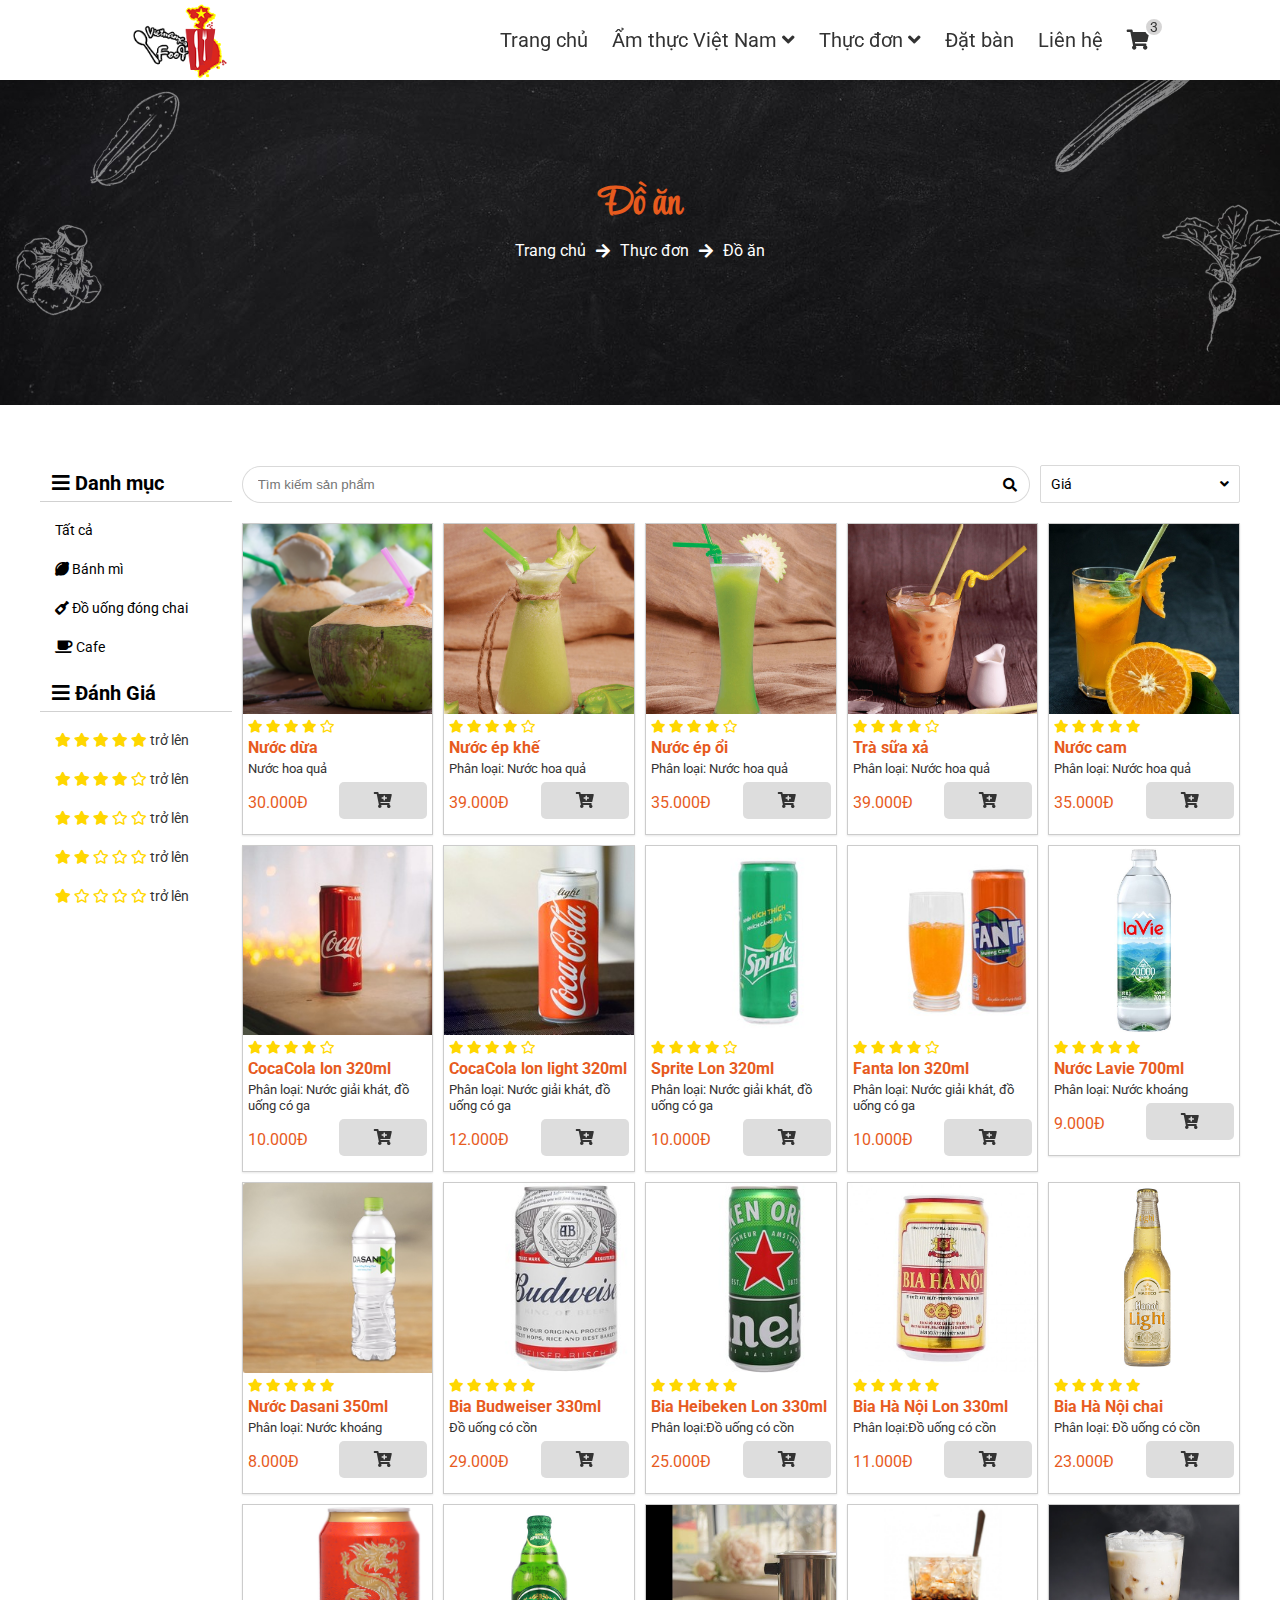
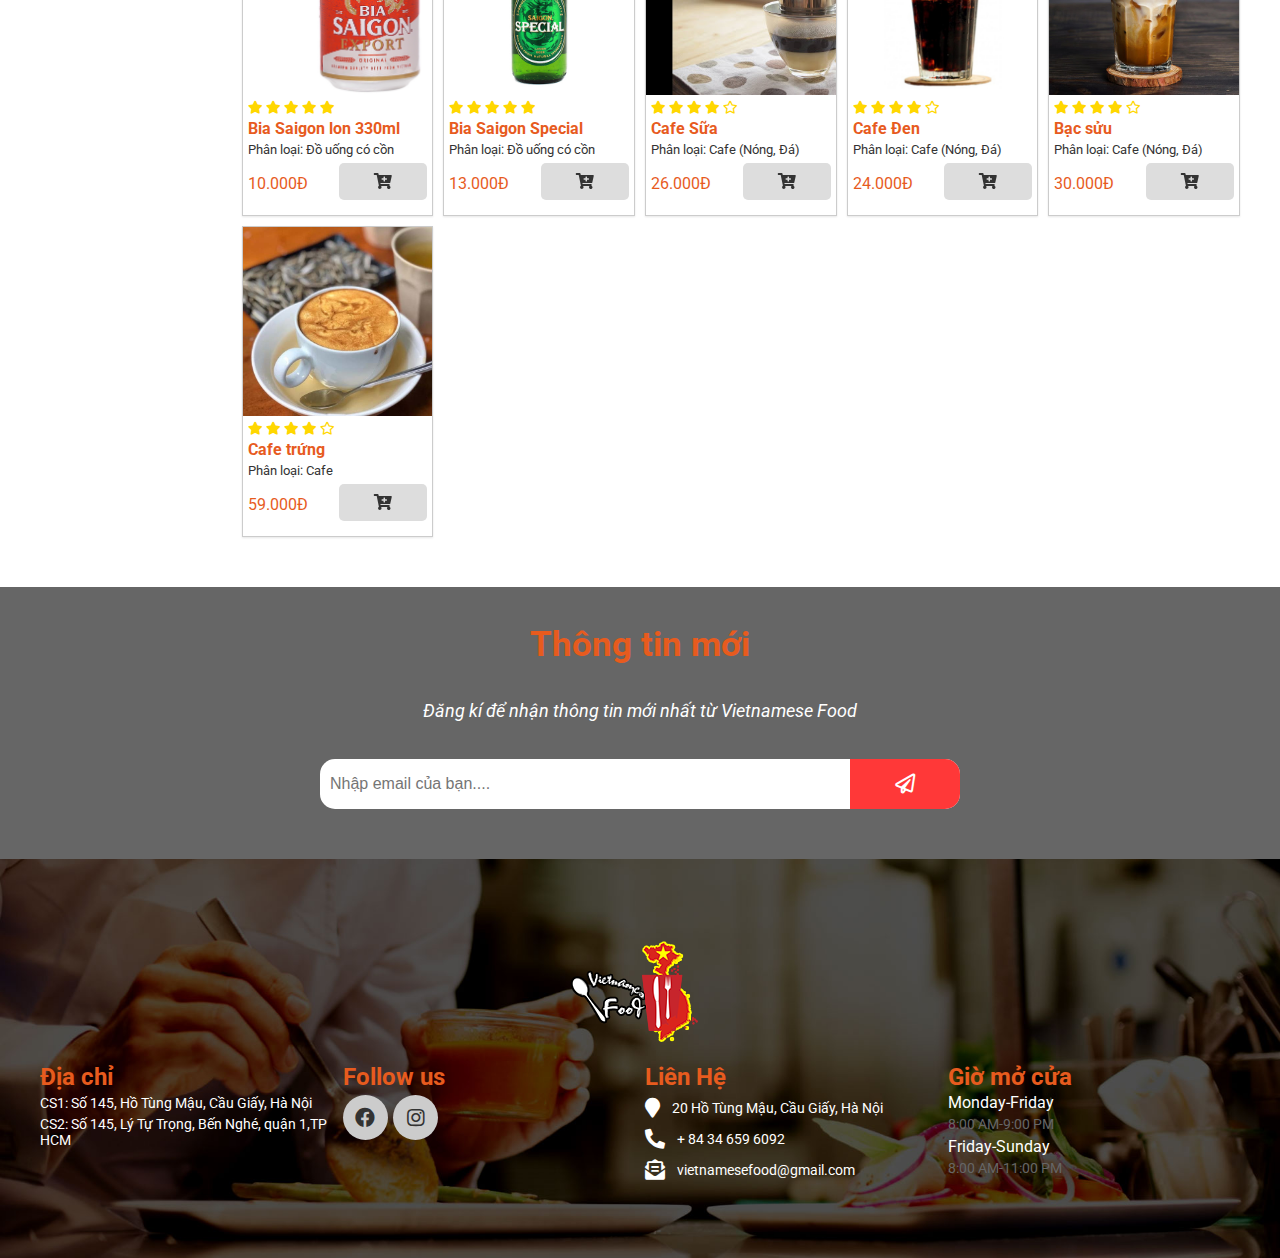
<file: Food.html>
<!DOCTYPE html>
<html lang="en">
<head>
    <meta charset="UTF-8">
    <meta http-equiv="X-UA-Compatible" content="IE=edge">
    <meta name="viewport" content="width=device-width, initial-scale=1.0">
    <link rel="icon" href="./assets/img/logo3.png" type="image/gif" sizes="64x64">
    <link rel="preconnect" href="https://fonts.googleapis.com">
    <link rel="preconnect" href="https://fonts.gstatic.com" crossorigin>
    <link href="https://fonts.googleapis.com/css2?family=Roboto:ital,wght@0,100;0,300;1,100;1,300&display=swap" rel="stylesheet">
    <link href="http://fonts.cdnfonts.com/css/nautilus-pompilius" rel="stylesheet">
    <link rel="stylesheet" href="./assets/font/fontawesome-free-5.15.3-web/fontawesome-free-5.15.3-web/css/all.min.css">
    <link rel="stylesheet" href="./assets/css/base.css">
    <link rel="stylesheet" href="./assets/css/main.css">   
    <link rel="stylesheet" href="./assets/css/Drink.css">   
    <link rel="preconnect" href="https://fonts.googleapis.com">
    <link rel="preconnect" href="https://fonts.gstatic.com" crossorigin>
    <link href="https://fonts.googleapis.com/css2?family=Style+Script&display=swap" rel="stylesheet">          
    <title>Vietnamese Food</title>
</head>
<body>
    <main>
        <section class="header2">
            <header class="header-nav2">
                <div class="header-nav__head">
                    <a href="" class="header-nav__item header__cart header-fix">
                        <img src="./assets/img/logo4.png" alt="" class="header-nav__logo">
                    </a>
                </div>
                <div class="header-nav__list">
                    <a href="index.html" class="header-nav__item header__cart">Trang chủ</a>
                    <a href="intro.html" class="header-nav__item header__cart" id = "menu1">Ẩm thực Việt Nam
                        <i class="fas fa-angle-down"></i>
                        <!-- <i class="fas fa-angle-up "></i> -->
                        <ul class="header-nav__menu-item">
                            <li id = "NorthFoodLink" class = "menu-item_list">Ẩm thực miền Bắc</li>
                            <li id = "CentralFoodLink" class = "menu-item_list">Ẩm thực miền Trung</li>
                            <li id = "SouthFoodLink" class = "menu-item_list">Ẩm thực miền Nam</li>
                            <li id = "MinorityFoodLink" class = "menu-item_list">Ẩm thực các dân tộc</li>
                        </ul>
                    </a>
                    <a href="#" class="header-nav__item header__cart">Thực đơn
                        <i class="fas fa-angle-down"></i>
                        <ul class="header-nav__menu-item">
                            <li id = "foodLink" class = "menu-item_list">Đồ ăn</li>
                            <li id = "drinkLink" class = "menu-item_list">Đồ uống</li>
                        </ul>
                    </a>
                    <a href="order.html" class="header-nav__item header__cart">Đặt bàn</a>
                    <a href="#footer" class="header-nav__item header__cart">Liên hệ</a>
                    <a href="cart.html" class="header-nav__item header__cart header-nav__cart">
                        <div class="cart-list-quantity">
                            <span class= "cart-list-quantity__current">3</span>
                        </div>
                        <i class="fas fa-shopping-cart"></i>
                        <ul class="cart-list">
                            <li class="cart-list__item">
                                <img src="./assets/img/comrangnepcam.jpg" alt="" class="cart-list__img">
                                <div class="cart-list__item-info">
                                    <h3 class="item-info__head">Cơm rang nếp cẩm</h3>
                                    <div class="item-info__wrap">
                                        <span class = "item-info__price">69.000Đ</span>
                                        <div class="item-info__qtt-wrap">
                                            <span class = "item-info__sub">-</span>
                                            <span class = "item-info__numer">1</span>
                                            <span class = "item-info__add">+</span>
                                        </div>
                                        
                                    </div>
                                </div>
                            </li>
                            <li class="cart-list__item">
                                <img src="./assets/img/cơm-bò-nướng-sốt-tiêu.jpg" alt="" class="cart-list__img">
                                <div class="cart-list__item-info">
                                    <h3 class="item-info__head">Cơm bò nướng sốt tiêu</h3>
                                    <div class="item-info__wrap">
                                        <span class = "item-info__price">89.000Đ</span>
                                        <div class="item-info__qtt-wrap">
                                            <span class = "item-info__sub">-</span>
                                            <span class = "item-info__numer">1</span>
                                            <span class = "item-info__add">+</span>
                                        </div>
                                    </div>
                                </div>
                            </li>
                            <li class="cart-list__item">
                                <img src="./assets/img/galry/row-2.2-bunbokho.png" alt="" class="cart-list__img">
                                <div class="cart-list__item-info">
                                    <h3 class="item-info__head">Bún bò kho</h3>
                                    <div class="item-info__wrap">
                                        <span class = "item-info__price">79.000Đ</span>
                                        <div class="item-info__qtt-wrap">
                                            <span class = "item-info__sub">-</span>
                                            <span class = "item-info__numer">2</span>
                                            <span class = "item-info__add">+</span>
                                        </div>
                                    </div>
                                </div>
                            </li>
                            <button class ="cart-list__button">Xem tất cả</button>
                        </ul>
                    </a>
                </div>
            </header>
        </section>
        <section class="banner">
            <div class="banner-wrap">
                <h3 class="banner__name">Đồ ăn</h3>
                <div class="banner-link">
                    <p>Trang chủ</p>
                    <i class="fas fa-arrow-right"></i>
                    <p>Thực đơn</p>
                    <i class="fas fa-arrow-right"></i>
                    <p>Đồ ăn</p>
                </div>
            </div>
        </section>
        <section class="content">
            <div class="grid">
                <div class="grid__row">
                    <div class="grid__column-2">
                        <div class="category">
                            <h3 class="category__heading">
                                <i class="fas fa-bars"></i>
                                Danh mục
                            </h3>
                            <ul class="category-list">
                                <li  onclick="changeProductList('tatca',this)" class="category-list__item">Tất cả</li>
                                <li  onclick="changeProductList('hoaqua',this)" class="category-list__item">
                                    <i class="fas fa-lemon"></i>
                                    Bánh mì</li>
                                <li  onclick="changeProductList('dongchai',this)" class="category-list__item">
                                    <i class="fas fa-wine-bottle"></i>
                                    Đồ uống đóng chai</li>
                                <li  onclick="changeProductList('cafe',this)" class="category-list__item">
                                    <i class="fas fa-coffee"></i>
                                    Cafe
                                </li>
                            </ul>
                            <h3 class="category__heading">
                                <i class="fas fa-bars"></i>
                                Đánh Giá
                            </h3>
                            <ul class="category-list">
                                <div class="category__rating">
                                    <i class="fas fa-star"></i>
                                    <i class="fas fa-star"></i>
                                    <i class="fas fa-star"></i>
                                    <i class="fas fa-star"></i>
                                    <i class="fas fa-star"></i>
                                    <span>trở lên</span>
                                </div>
                                <div class="category__rating">
                                    <i class="fas fa-star"></i>
                                    <i class="fas fa-star"></i>
                                    <i class="fas fa-star"></i>
                                    <i class="fas fa-star"></i>
                                    <i class="far fa-star"></i>
                                    <span>trở lên</span>
                                </div>
                                <div class="category__rating">
                                    <i class="fas fa-star"></i>
                                    <i class="fas fa-star"></i>
                                    <i class="fas fa-star"></i>
                                    <i class="far fa-star"></i>
                                    <i class="far fa-star"></i>
                                    <span>trở lên</span>
                                </div>
                                <div class="category__rating">
                                    <i class="fas fa-star"></i>
                                    <i class="fas fa-star"></i>
                                    <i class="far fa-star"></i>
                                    <i class="far fa-star"></i>
                                    <i class="far fa-star"></i>
                                    <span>trở lên</span>
                                </div>
                                <div class="category__rating">
                                    <i class="fas fa-star"></i>
                                    <i class="far fa-star"></i>
                                    <i class="far fa-star"></i>
                                    <i class="far fa-star"></i>
                                    <i class="far fa-star"></i>
                                    <span>trở lên</span>
                                </div>
                            </ul>
                        </div>
                    </div>
                    <div class="grid__column-10">
                        <div class="home-filter">
                            <form action="" class="home-filter__search-wrap">
                                    <input type="text" placeholder="Tìm kiếm sản phẩm">
                                    <button><i class="fas fa-search"></i></button>
                            </form>
                            <div class="select-input">
                                    <span class="select-input__label">Giá</span>
                                    <i class="select-input__icon fas fa-angle-down"></i>
                                    <ul class="select-input__list">
                                        <li class="select-input__item">
                                            <a href="" class="select-input__link">Giá thấp đến cao</a>
                                        </li>
                                        <li class="select-input__item">
                                            <a href="" class="select-input__link">Giá cao đến thấp</a>
                                        </li>
                                    </ul>
                            </div>
                        </div>
                        <div class="home-product">
                            <section id = "tatca">
                                <div class="grid__row">
                                    <div class="grid__column-2-4" name ="hoaqua">
                                            <div href="" class="home-product__item">
                                                <div class="home-product__img" style = "background-image: url(./assets/img/drink/nuoc-dua.jpg);"></div>
                                                <div class="home-product__rating">
                                                    <i class="fas fa-star"></i>
                                                    <i class="fas fa-star"></i>
                                                    <i class="fas fa-star"></i>
                                                    <i class="fas fa-star"></i>
                                                    <i class="far fa-star"></i>
                                                </div>
                                                <h3 class="home-product__heading">Nước dừa</h3>
                                                <p class="home-product__detail">Nước hoa quả</p>
                                                <div class="home-product-wrap">
                                                    <p class="home-product-wrap__price">30.000Đ</p>
                                                    <a href="#" class="home-product-wrap__button"><i class="fas fa-cart-plus"></i></a>
                                                </div>
                                            </div>
                                    </div>
                                    <div class="grid__column-2-4" name ="hoaqua">
                                            <div href="" class="home-product__item">
                                                <div class="home-product__img" style = "background-image: url(./assets/img/drink/nuoc-ep-khe-39k.jpg);"></div>
                                                <div class="home-product__rating">
                                                    <i class="fas fa-star"></i>
                                                    <i class="fas fa-star"></i>
                                                    <i class="fas fa-star"></i>
                                                    <i class="fas fa-star"></i>
                                                    <i class="far fa-star"></i>
                                                </div>
                                                <h3 class="home-product__heading">Nước ép khế</h3>
                                                <p class="home-product__detail">Phân loại: Nước hoa quả</p>
                                                <div class="home-product-wrap">
                                                    <p class="home-product-wrap__price">39.000Đ</p>
                                                    <a href="#" class="home-product-wrap__button"><i class="fas fa-cart-plus"></i></a>
                                                </div>
                                            </div>
                                    </div>
                                    <div class="grid__column-2-4" name ="hoaqua">
                                            <div href="" class="home-product__item">
                                                <div class="home-product__img" style = "background-image: url(./assets/img/drink/nuoc-ep-oi-35k.jpg);"></div>
                                                <div class="home-product__rating">
                                                    <i class="fas fa-star"></i>
                                                    <i class="fas fa-star"></i>
                                                    <i class="fas fa-star"></i>
                                                    <i class="fas fa-star"></i>
                                                    <i class="far fa-star"></i>
                                                </div>
                                                <h3 class="home-product__heading">Nước ép ổi</h3>
                                                <p class="home-product__detail">Phân loại: Nước hoa quả</p>
                                                <div class="home-product-wrap">
                                                    <p class="home-product-wrap__price">35.000Đ</p>
                                                    <a href="#" class="home-product-wrap__button"><i class="fas fa-cart-plus"></i></a>
                                                </div>
                                            </div>
                                    </div>
                                    <div class="grid__column-2-4" name ="hoaqua">
                                            <div href="" class="home-product__item">
                                                <div class="home-product__img" style = "background-image: url(./assets/img/drink/tra-sua-xa-39k.jpg);"></div>
                                                <div class="home-product__rating">
                                                    <i class="fas fa-star"></i>
                                                    <i class="fas fa-star"></i>
                                                    <i class="fas fa-star"></i>
                                                    <i class="fas fa-star"></i>
                                                    <i class="far fa-star"></i>
                                                </div>
                                                <h3 class="home-product__heading">Trà sữa xả</h3>
                                                <p class="home-product__detail">Phân loại: Nước hoa quả</p>
                                                <div class="home-product-wrap">
                                                    <p class="home-product-wrap__price">39.000Đ</p>
                                                    <a href="#" class="home-product-wrap__button"><i class="fas fa-cart-plus"></i></a>
                                                </div>
                                            </div>
                                    </div>
                                    <div class="grid__column-2-4" name ="hoaqua">
                                            <div href="" class="home-product__item">
                                                <div class="home-product__img" style = "background-image: url(./assets/img/drink/nuoccam-35k.jpg);"></div>
                                                <div class="home-product__rating">
                                                    <i class="fas fa-star"></i>
                                                    <i class="fas fa-star"></i>
                                                    <i class="fas fa-star"></i>
                                                    <i class="fas fa-star"></i>
                                                    <i class="fas fa-star"></i>
                                                </div>
                                                <h3 class="home-product__heading">Nước cam</h3>
                                                <p class="home-product__detail">Phân loại: Nước hoa quả</p>
                                                <div class="home-product-wrap">
                                                    <p class="home-product-wrap__price">35.000Đ</p>
                                                    <a href="#" class="home-product-wrap__button"><i class="fas fa-cart-plus"></i></a>
                                                </div>
                                            </div>
                                    </div>
                                    <div class="grid__column-2-4" name = "dongchai">
                                        <div href="" class="home-product__item">
                                            <div class="home-product__img" style = "background-image: url(./assets/img/drink/Douongdongchai/cocacola.jpg);"></div>
                                            <div class="home-product__rating">
                                                <i class="fas fa-star"></i>
                                                <i class="fas fa-star"></i>
                                                <i class="fas fa-star"></i>
                                                <i class="fas fa-star"></i>
                                                <i class="far fa-star"></i>
                                            </div>
                                            <h3 class="home-product__heading">CocaCola lon 320ml</h3>
                                            <p class="home-product__detail">Phân loại: Nước giải khát, đồ uống có ga</p>
                                            <div class="home-product-wrap">
                                                <p class="home-product-wrap__price">10.000Đ</p>
                                                <a href="#" class="home-product-wrap__button"><i class="fas fa-cart-plus"></i></a>
                                            </div>
                                        </div>
                                    </div>
                                    <div class="grid__column-2-4" name = "dongchai">
                                        <div href="" class="home-product__item">
                                            <div class="home-product__img" style = "background-image: url(./assets/img/drink/Douongdongchai/c.jpg);"></div>
                                            <div class="home-product__rating">
                                                <i class="fas fa-star"></i>
                                                <i class="fas fa-star"></i>
                                                <i class="fas fa-star"></i>
                                                <i class="fas fa-star"></i>
                                                <i class="far fa-star"></i>
                                            </div>
                                            <h3 class="home-product__heading">CocaCola lon light 320ml</h3>
                                            <p class="home-product__detail">Phân loại: Nước giải khát, đồ uống có ga</p>
                                            <div class="home-product-wrap">
                                                <p class="home-product-wrap__price">12.000Đ</p>
                                                <a href="#" class="home-product-wrap__button"><i class="fas fa-cart-plus"></i></a>
                                            </div>
                                        </div>
                                    </div>
                                    <div class="grid__column-2-4" name = "dongchai">
                                        <div href="" class="home-product__item">
                                            <div class="home-product__img" style = "background-image: url(./assets/img/drink/Douongdongchai/sprite.jpg);"></div>
                                            <div class="home-product__rating">
                                                <i class="fas fa-star"></i>
                                                <i class="fas fa-star"></i>
                                                <i class="fas fa-star"></i>
                                                <i class="fas fa-star"></i>
                                                <i class="far fa-star"></i>
                                            </div>
                                            <h3 class="home-product__heading">Sprite Lon 320ml</h3>
                                            <p class="home-product__detail">Phân loại: Nước giải khát, đồ uống có ga</p>
                                            <div class="home-product-wrap">
                                                <p class="home-product-wrap__price">10.000Đ</p>
                                                <a href="#" class="home-product-wrap__button"><i class="fas fa-cart-plus"></i></a>
                                            </div>
                                        </div>
                                    </div>
                                    <div class="grid__column-2-4" name = "dongchai">
                                        <div href="" class="home-product__item">
                                            <div class="home-product__img" style = "background-image: url(./assets/img/drink/Douongdongchai/fanta.jpg);"></div>
                                            <div class="home-product__rating">
                                                <i class="fas fa-star"></i>
                                                <i class="fas fa-star"></i>
                                                <i class="fas fa-star"></i>
                                                <i class="fas fa-star"></i>
                                                <i class="far fa-star"></i>
                                            </div>
                                            <h3 class="home-product__heading">Fanta lon 320ml</h3>
                                            <p class="home-product__detail">Phân loại: Nước giải khát, đồ uống có ga</p>
                                            <div class="home-product-wrap">
                                                <p class="home-product-wrap__price">10.000Đ</p>
                                                <a href="#" class="home-product-wrap__button"><i class="fas fa-cart-plus"></i></a>
                                            </div>
                                        </div>
                                    </div>
                                    <div class="grid__column-2-4" name = "dongchai">
                                        <div href="" class="home-product__item">
                                            <div class="home-product__img" style = "background-image: url(./assets/img/drink/Douongdongchai/La-Vie-9k.jpg);"></div>
                                            <div class="home-product__rating">
                                                <i class="fas fa-star"></i>
                                                <i class="fas fa-star"></i>
                                                <i class="fas fa-star"></i>
                                                <i class="fas fa-star"></i>
                                                <i class="fas fa-star"></i>
                                            </div>
                                            <h3 class="home-product__heading">Nước Lavie 700ml</h3>
                                            <p class="home-product__detail">Phân loại: Nước khoáng</p>
                                            <div class="home-product-wrap">
                                                <p class="home-product-wrap__price">9.000Đ</p>
                                                <a href="#" class="home-product-wrap__button"><i class="fas fa-cart-plus"></i></a>
                                            </div>
                                        </div>
                                    </div>
                                    <div class="grid__column-2-4" name = "dongchai">
                                        <div href="" class="home-product__item">
                                            <div class="home-product__img" style = "background-image: url(./assets/img/drink/Douongdongchai/dasani-350.jpg);"></div>
                                            <div class="home-product__rating">
                                                <i class="fas fa-star"></i>
                                                <i class="fas fa-star"></i>
                                                <i class="fas fa-star"></i>
                                                <i class="fas fa-star"></i>
                                                <i class="fas fa-star"></i>
                                            </div>
                                            <h3 class="home-product__heading">Nước Dasani 350ml</h3>
                                            <p class="home-product__detail">Phân loại: Nước khoáng</p>
                                            <div class="home-product-wrap">
                                                <p class="home-product-wrap__price">8.000Đ</p>
                                                <a href="#" class="home-product-wrap__button"><i class="fas fa-cart-plus"></i></a>
                                            </div>
                                        </div>
                                    </div>
                                    <div class="grid__column-2-4" name = "dongchai">
                                        <div href="" class="home-product__item">
                                            <div class="home-product__img" style = "background-image: url(./assets/img/drink/Beer/bia-budweiser-330ml.jpg);"></div>
                                            <div class="home-product__rating">
                                                <i class="fas fa-star"></i>
                                                <i class="fas fa-star"></i>
                                                <i class="fas fa-star"></i>
                                                <i class="fas fa-star"></i>
                                                <i class="fas fa-star"></i>
                                            </div>
                                            <h3 class="home-product__heading">Bia Budweiser 330ml</h3>
                                            <p class="home-product__detail">Đồ uống có cồn</p>
                                            <div class="home-product-wrap">
                                                <p class="home-product-wrap__price">29.000Đ</p>
                                                <a href="#" class="home-product-wrap__button"><i class="fas fa-cart-plus"></i></a>
                                            </div>
                                        </div>
                                    </div>
                                    <div class="grid__column-2-4" name = "dongchai">
                                        <div href="" class="home-product__item">
                                            <div class="home-product__img" style = "background-image: url(./assets/img/drink/Beer/bia-heineken-sleek-330ml.jpg);"></div>
                                            <div class="home-product__rating">
                                                <i class="fas fa-star"></i>
                                                <i class="fas fa-star"></i>
                                                <i class="fas fa-star"></i>
                                                <i class="fas fa-star"></i>
                                                <i class="fas fa-star"></i>
                                            </div>
                                            <h3 class="home-product__heading">Bia Heibeken Lon 330ml</h3>
                                            <p class="home-product__detail">Phân loại:Đồ uống có cồn</p>
                                            <div class="home-product-wrap">
                                                <p class="home-product-wrap__price">25.000Đ</p>
                                                <a href="#" class="home-product-wrap__button"><i class="fas fa-cart-plus"></i></a>
                                            </div>
                                        </div>
                                    </div>
                                    <div class="grid__column-2-4" name = "dongchai">
                                        <div href="" class="home-product__item">
                                            <div class="home-product__img" style = "background-image: url(./assets/img/drink/Beer/biahanoi-lon.jpg);"></div>
                                            <div class="home-product__rating">
                                                <i class="fas fa-star"></i>
                                                <i class="fas fa-star"></i>
                                                <i class="fas fa-star"></i>
                                                <i class="fas fa-star"></i>
                                                <i class="fas fa-star"></i>
                                            </div>
                                            <h3 class="home-product__heading">Bia Hà Nội Lon 330ml</h3>
                                            <p class="home-product__detail">Phân loại:Đồ uống có cồn</p>
                                            <div class="home-product-wrap">
                                                <p class="home-product-wrap__price">11.000Đ</p>
                                                <a href="#" class="home-product-wrap__button"><i class="fas fa-cart-plus"></i></a>
                                            </div>
                                        </div>
                                    </div>
                                    <div class="grid__column-2-4" name = "dongchai">
                                        <div href="" class="home-product__item">
                                            <div class="home-product__img" style = "background-image: url(./assets/img/drink/Beer/biahanoi-chai.jpg);"></div>
                                            <div class="home-product__rating">
                                                <i class="fas fa-star"></i>
                                                <i class="fas fa-star"></i>
                                                <i class="fas fa-star"></i>
                                                <i class="fas fa-star"></i>
                                                <i class="fas fa-star"></i>
                                            </div>
                                            <h3 class="home-product__heading">Bia Hà Nội chai</h3>
                                            <p class="home-product__detail">Phân loại: Đồ uống có cồn</p>
                                            <div class="home-product-wrap">
                                                <p class="home-product-wrap__price">23.000Đ</p>
                                                <a href="#" class="home-product-wrap__button"><i class="fas fa-cart-plus"></i></a>
                                            </div>
                                        </div>
                                    </div>
                                    <div class="grid__column-2-4" name = "dongchai">
                                        <div href="" class="home-product__item">
                                            <div class="home-product__img" style = "background-image: url(./assets/img/drink/Beer/bia-sai-gon-export-330ml.jpg);"></div>
                                            <div class="home-product__rating">
                                                <i class="fas fa-star"></i>
                                                <i class="fas fa-star"></i>
                                                <i class="fas fa-star"></i>
                                                <i class="fas fa-star"></i>
                                                <i class="fas fa-star"></i>
                                            </div>
                                            <h3 class="home-product__heading">Bia Saigon lon 330ml</h3>
                                            <p class="home-product__detail">Phân loại: Đồ uống có cồn</p>
                                            <div class="home-product-wrap">
                                                <p class="home-product-wrap__price">10.000Đ</p>
                                                <a href="#" class="home-product-wrap__button"><i class="fas fa-cart-plus"></i></a>
                                            </div>
                                        </div>
                                    </div>
                                    <div class="grid__column-2-4" name = "dongchai">
                                        <div href="" class="home-product__item">
                                            <div class="home-product__img" style = "background-image: url(./assets/img/drink/Beer/saigonxanh-330.jpg);"></div>
                                            <div class="home-product__rating">
                                                <i class="fas fa-star"></i>
                                                <i class="fas fa-star"></i>
                                                <i class="fas fa-star"></i>
                                                <i class="fas fa-star"></i>
                                                <i class="fas fa-star"></i>
                                            </div>
                                            <h3 class="home-product__heading">Bia Saigon Special</h3>
                                            <p class="home-product__detail">Phân loại: Đồ uống có cồn</p>
                                            <div class="home-product-wrap">
                                                <p class="home-product-wrap__price">13.000Đ</p>
                                                <a href="#" class="home-product-wrap__button"><i class="fas fa-cart-plus"></i></a>
                                            </div>
                                        </div>
                                    </div>
                                    <div class="grid__column-2-4" name = "cafe">
                                        <div href="" class="home-product__item">
                                            <div class="home-product__img" style = "background-image: url(./assets/img/drink/Cafe/cafe.jpg);"></div>
                                            <div class="home-product__rating">
                                                <i class="fas fa-star"></i>
                                                <i class="fas fa-star"></i>
                                                <i class="fas fa-star"></i>
                                                <i class="fas fa-star"></i>
                                                <i class="far fa-star"></i>
                                            </div>
                                            <h3 class="home-product__heading">Cafe Sữa</h3>
                                            <p class="home-product__detail">Phân loại: Cafe (Nóng, Đá)</p>
                                            <div class="home-product-wrap">
                                                <p class="home-product-wrap__price">26.000Đ</p>
                                                <a href="#" class="home-product-wrap__button"><i class="fas fa-cart-plus"></i></a>
                                            </div>
                                        </div>
                                    </div>
                                    <div class="grid__column-2-4" name = "cafe">
                                        <div href="" class="home-product__item">
                                            <div class="home-product__img" style = "background-image: url(./assets/img/drink/Cafe/cafedenda.jpg);"></div>
                                            <div class="home-product__rating">
                                                <i class="fas fa-star"></i>
                                                <i class="fas fa-star"></i>
                                                <i class="fas fa-star"></i>
                                                <i class="fas fa-star"></i>
                                                <i class="far fa-star"></i>
                                            </div>
                                            <h3 class="home-product__heading">Cafe Đen</h3>
                                            <p class="home-product__detail">Phân loại: Cafe (Nóng, Đá)</p>
                                            <div class="home-product-wrap">
                                                <p class="home-product-wrap__price">24.000Đ</p>
                                                <a href="#" class="home-product-wrap__button"><i class="fas fa-cart-plus"></i></a>
                                            </div>
                                        </div>
                                    </div>
                                    <div class="grid__column-2-4" name = "cafe">
                                        <div href="" class="home-product__item">
                                            <div class="home-product__img" style = "background-image: url(./assets/img/drink/Cafe/cafebacsuu.jpg);"></div>
                                            <div class="home-product__rating">
                                                <i class="fas fa-star"></i>
                                                <i class="fas fa-star"></i>
                                                <i class="fas fa-star"></i>
                                                <i class="fas fa-star"></i>
                                                <i class="far fa-star"></i>
                                            </div>
                                            <h3 class="home-product__heading">Bạc sửu</h3>
                                            <p class="home-product__detail">Phân loại: Cafe (Nóng, Đá)</p>
                                            <div class="home-product-wrap">
                                                <p class="home-product-wrap__price">30.000Đ</p>
                                                <a href="#" class="home-product-wrap__button"><i class="fas fa-cart-plus"></i></a>
                                            </div>
                                        </div>
                                    </div>
                                    <div class="grid__column-2-4" name = "cafe">
                                        <div href="" class="home-product__item">
                                            <div class="home-product__img" style = "background-image: url(./assets/img/drink/Cafe/cafe-trung-ha-noi.jpg);"></div>
                                            <div class="home-product__rating">
                                                <i class="fas fa-star"></i>
                                                <i class="fas fa-star"></i>
                                                <i class="fas fa-star"></i>
                                                <i class="fas fa-star"></i>
                                                <i class="far fa-star"></i>
                                            </div>
                                            <h3 class="home-product__heading">Cafe trứng</h3>
                                            <p class="home-product__detail">Phân loại: Cafe</p>
                                            <div class="home-product-wrap">
                                                <p class="home-product-wrap__price">59.000Đ</p>
                                                <a href="#" class="home-product-wrap__button"><i class="fas fa-cart-plus"></i></a>
                                            </div>
                                        </div>
                                    </div>
                                </div>
                            </section>
                        </div>

                    </div>
                </div>
            </div>
        </section>
        <section id ="footer">
            <div class="footer-registration">
                <h3 class="footer-registration__head">Thông tin mới</h3>
                <p class="footer-registration__text">Đăng kí để nhận thông tin mới nhất từ Vietnamese Food</p>
                <form action="" class = "footer-registration__form">
                    <input type="email" class="footer-registration__input" placeholder="Nhập email của bạn....">
                    <a class = "footer-registration__submit" href="#"><i class="far fa-paper-plane "></i></a>
                </form>
            </div>
            <footer id = "footer">
                <div class="grid">
                    <div class="grid__row">
                        <img class = "footer__img" src="./assets/img/logo4.png" alt="">
                    </div>
                    <div class="grid__row">
                        <div class="grid__column-4">
                            <h3 class="footer__head">Địa chỉ</h3>
                            <p class="footer__info">CS1: Số 145, Hồ Tùng Mậu, Cầu Giấy, Hà Nội</p>
                            <p class="footer__info">CS2: Số 145, Lý Tự Trọng, Bến Nghé, quận 1,TP HCM</p>
                        </div>
                        <div class="grid__column-4">
                            <h3 class="footer__head">Follow us</h3>
                            <div class="footer__info-wrap">
                                <a class="box-item">
                                    <i class="fab fa-facebook footer__info-social"></i>
                                </a>
                                <a class="box-item">
                                    <i class="fab fa-instagram footer__info-social"></i>
                                </a>
                            </div>
                        </div>
                        <div class="grid__column-4">
                            <h3 class="footer__head">Liên Hệ</h3>
                            <div class="footer__info-wrap">
                                <i class="fas fa-map-marker"></i>
                                <p class="footer__info-wrap-address">20 Hồ Tùng Mậu, Cầu Giấy, Hà Nội</p>
                            </div>
                            <div class="footer__info-wrap">
                                <i class="fas fa-phone-alt"></i>
                                <p class="footer__info-wrap-address">+ 84 34 659 6092</p>
                            </div>
                            <div class="footer__info-wrap">
                                <i class="fas fa-envelope-open-text"></i>
                                <p class="footer__info-wrap-address">vietnamesefood@gmail.com</p>
                            </div>
                        </div>
                        <div class="grid__column-4">
                            <h3 class="footer__head">Giờ mở cửa</h3>
                            <span class="footer__time">
                                <p class="footer__info-wrap-day">Monday-Friday</p>
                                8:00 AM-9:00 PM
                            </span>
                            <span class="footer__time">
                                <p class="footer__info-wrap-day">Friday-Sunday</p>
                                8:00 AM-11:00 PM
                            </span>
            
                        </div>
                    </div>
                </div>
            </footer>
        </section>
    </main>
    <script src="./assets/js/test.js"></script>
</body>
</html>
</file>
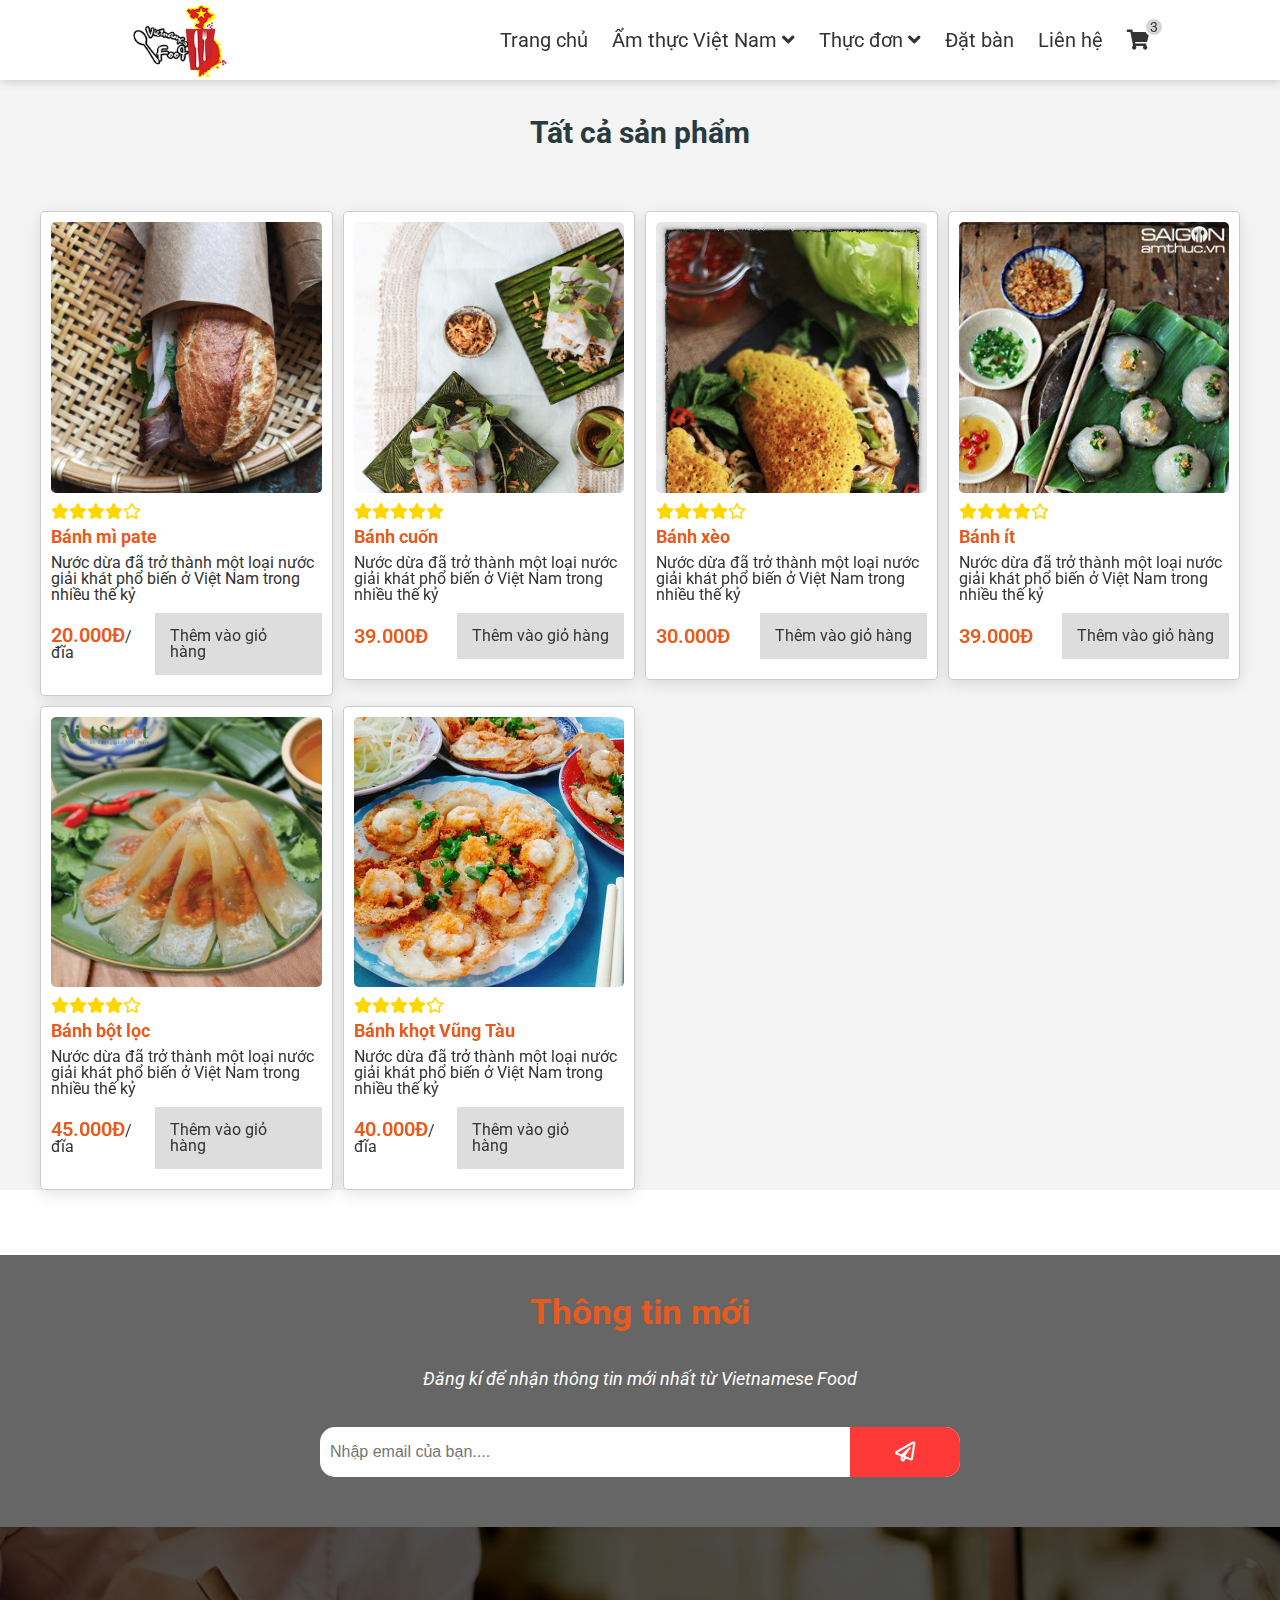
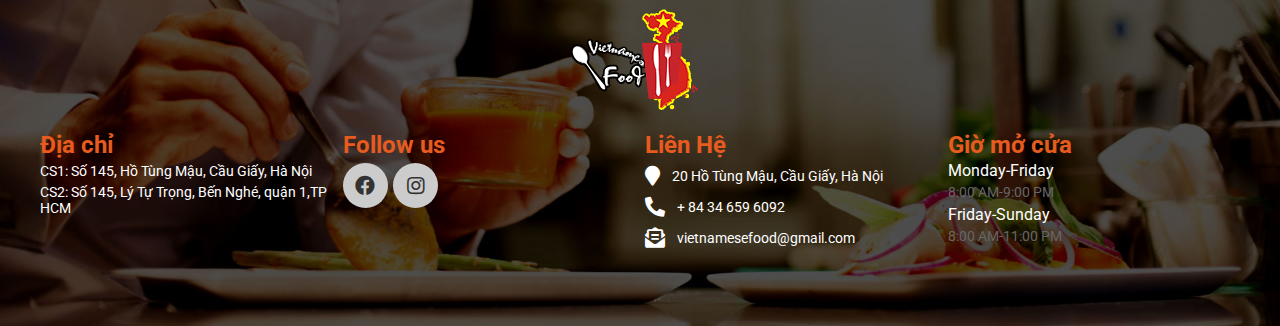
<file: foodmenu.html>
<!DOCTYPE html>
<html lang="en">
<head>
    <meta charset="UTF-8">
    <meta http-equiv="X-UA-Compatible" content="IE=edge">
    <meta name="viewport" content="width=device-width, initial-scale=1.0">
    <link rel="icon" href="./assets/img/logo3.png" type="image/gif" sizes="64x64">
    <link rel="preconnect" href="https://fonts.googleapis.com">
    <link rel="preconnect" href="https://fonts.gstatic.com" crossorigin>
    <link href="https://fonts.googleapis.com/css2?family=Roboto:ital,wght@0,100;0,300;1,100;1,300&display=swap" rel="stylesheet">
    <link href="http://fonts.cdnfonts.com/css/nautilus-pompilius" rel="stylesheet">
    <link rel="stylesheet" href="./assets/font/fontawesome-free-5.15.3-web/fontawesome-free-5.15.3-web/css/all.min.css">
    <link rel="stylesheet" href="./assets/css/base.css">
    <link rel="stylesheet" href="./assets/css/main.css">
    <link rel="stylesheet" href="./assets/css/foodDrink.css">             
    <title>Vietnamese Food</title>
</head>
<body>
    <main>
        <section class="header2">
            <header class="header-nav2">
                <div class="header-nav__head">
                    <a href="" class="header-nav__item header__cart header-fix">
                        <img src="./assets/img/logo4.png" alt="" class="header-nav__logo">
                    </a>
                </div>
                <div class="header-nav__list">
                    <a href="index.html" class="header-nav__item header__cart">Trang chủ</a>
                    <a href="#" class="header-nav__item header__cart" id = "menu1">Ẩm thực Việt Nam
                        <i class="fas fa-angle-down"></i>
                        <!-- <i class="fas fa-angle-up "></i> -->
                        <ul class="header-nav__menu-item">
                            <li id = "NorthFoodLink" class = "menu-item_list">Ẩm thực miền Bắc</li>
                            <li id = "CentralFoodLink" class = "menu-item_list">Ẩm thực miền Trung</li>
                            <li id = "SouthFoodLink" class = "menu-item_list">Ẩm thực miền Nam</li>
                            <li id = "MinorityFoodLink" class = "menu-item_list">Ẩm thực các dân tộc</li>
                        </ul>
                    </a>
                    <a href="#" class="header-nav__item header__cart">Thực đơn
                        <i class="fas fa-angle-down"></i>
                        <ul class="header-nav__menu-item">
                            <li id = "foodLink" class = "menu-item_list">Đồ ăn</li>
                            <li id = "drinkLink" class = "menu-item_list">Đồ uống</li>
                        </ul>
                    </a>
                    <a href="order.html" class="header-nav__item header__cart">Đặt bàn</a>
                    <a href="#footer" class="header-nav__item header__cart">Liên hệ</a>
                    <a href="cart.html" class="header-nav__item header__cart header-nav__cart">
                        <div class="cart-list-quantity">
                            <span class= "cart-list-quantity__current">3</span>
                        </div>
                        <i class="fas fa-shopping-cart"></i>
                        <ul class="cart-list">
                            <li class="cart-list__item">
                                <img src="./assets/img/comrangnepcam.jpg" alt="" class="cart-list__img">
                                <div class="cart-list__item-info">
                                    <h3 class="item-info__head">Cơm rang nếp cẩm</h3>
                                    <div class="item-info__wrap">
                                        <span class = "item-info__price">69.000Đ</span>
                                        <div class="item-info__qtt-wrap">
                                            <span class = "item-info__sub">-</span>
                                            <span class = "item-info__numer">1</span>
                                            <span class = "item-info__add">+</span>
                                        </div>
                                        
                                    </div>
                                </div>
                            </li>
                            <li class="cart-list__item">
                                <img src="./assets/img/cơm-bò-nướng-sốt-tiêu.jpg" alt="" class="cart-list__img">
                                <div class="cart-list__item-info">
                                    <h3 class="item-info__head">Cơm bò nướng sốt tiêu</h3>
                                    <div class="item-info__wrap">
                                        <span class = "item-info__price">89.000Đ</span>
                                        <div class="item-info__qtt-wrap">
                                            <span class = "item-info__sub">-</span>
                                            <span class = "item-info__numer">1</span>
                                            <span class = "item-info__add">+</span>
                                        </div>
                                    </div>
                                </div>
                            </li>
                            <li class="cart-list__item">
                                <img src="./assets/img/galry/row-2.2-bunbokho.png" alt="" class="cart-list__img">
                                <div class="cart-list__item-info">
                                    <h3 class="item-info__head">Bún bò kho</h3>
                                    <div class="item-info__wrap">
                                        <span class = "item-info__price">79.000Đ</span>
                                        <div class="item-info__qtt-wrap">
                                            <span class = "item-info__sub">-</span>
                                            <span class = "item-info__numer">2</span>
                                            <span class = "item-info__add">+</span>
                                        </div>
                                    </div>
                                </div>
                            </li>
                            <button class ="cart-list__button">Xem tất cả</button>
                        </ul>
                    </a>
                </div>
            </header>
            <section class="content">
                <div class="grid">
                    <div class="grid__row">
                        <div class="slider">
                            <p class="slider__btn">Tất cả sản phẩm</p>
                        </div>
                    </div>
                    <div class="grid__row">
                        <div class="grid__column-4">
                            <div href="" class="home-product__item">
                                <div class="home-product__img" style = "background-image: url(./assets/img/food/banh-mi.jpg);"></div>
                                <div class="home-product__rating">
                                    <i class="fas fa-star"></i>
                                    <i class="fas fa-star"></i>
                                    <i class="fas fa-star"></i>
                                    <i class="fas fa-star"></i>
                                    <i class="far fa-star"></i>
                                </div>
                                <h3 class="home-product__heading">Bánh mì pate</h3>
                                <p class="home-product__detail">Nước dừa đã trở thành một loại nước giải khát phổ biến ở Việt Nam trong nhiều thế kỷ</p>
                                <div class="home-product-wrap">
                                    <span><p class="home-product-wrap__price">20.000Đ</p>/đĩa</span>
                                    <a href="#" class="home-product-wrap__button">Thêm vào giỏ hàng</a>
                                </div>
                            </div>
                        </div>
                        <div class="grid__column-4">
                            <div href="" class="home-product__item">
                                <div class="home-product__img" style = "background-image: url(./assets/img/food/banh-cuon.jpg);"></div>
                                <div class="home-product__rating">
                                    <i class="fas fa-star"></i>
                                    <i class="fas fa-star"></i>
                                    <i class="fas fa-star"></i>
                                    <i class="fas fa-star"></i>
                                    <i class="fas fa-star"></i>
                                </div>
                                <h3 class="home-product__heading">Bánh cuốn</h3>
                                <p class="home-product__detail">Nước dừa đã trở thành một loại nước giải khát phổ biến ở Việt Nam trong nhiều thế kỷ</p>
                                <div class="home-product-wrap">
                                    <p class="home-product-wrap__price">39.000Đ</p>
                                    <a href="#" class="home-product-wrap__button">Thêm vào giỏ hàng</a>
                                </div>
                            </div>
                        </div>
                        <div class="grid__column-4">
                            <div href="" class="home-product__item">
                                <div class="home-product__img" style = "background-image: url(./assets/img/food/banh-xeo.jpg);"></div>
                                <div class="home-product__rating">
                                    <i class="fas fa-star"></i>
                                    <i class="fas fa-star"></i>
                                    <i class="fas fa-star"></i>
                                    <i class="fas fa-star"></i>
                                    <i class="far fa-star"></i>
                                </div>
                                <h3 class="home-product__heading">Bánh xèo </h3>
                                <p class="home-product__detail">Nước dừa đã trở thành một loại nước giải khát phổ biến ở Việt Nam trong nhiều thế kỷ</p>
                                <div class="home-product-wrap">
                                    <p class="home-product-wrap__price">30.000Đ</p>
                                    <a href="#" class="home-product-wrap__button">Thêm vào giỏ hàng</a>
                                </div>
                            </div>
                        </div>
                        <div class="grid__column-4">
                            <div href="" class="home-product__item">
                                <div class="home-product__img" style = "background-image: url(./assets/img/food/banh-it.jpg);"></div>
                                <div class="home-product__rating">
                                    <i class="fas fa-star"></i>
                                    <i class="fas fa-star"></i>
                                    <i class="fas fa-star"></i>
                                    <i class="fas fa-star"></i>
                                    <i class="far fa-star"></i>
                                </div>
                                <h3 class="home-product__heading">Bánh ít</h3>
                                <p class="home-product__detail">Nước dừa đã trở thành một loại nước giải khát phổ biến ở Việt Nam trong nhiều thế kỷ</p>
                                <div class="home-product-wrap">
                                    <p class="home-product-wrap__price">39.000Đ</p>
                                    <a href="#" class="home-product-wrap__button">Thêm vào giỏ hàng</a>
                                </div>
                            </div>
                        </div>
                        <div class="grid__column-4">
                            <div href="" class="home-product__item">
                                <div class="home-product__img" style = "background-image: url(./assets/img/food/bánh-bột-lọc-45k.jpg);"></div>
                                <div class="home-product__rating">
                                    <i class="fas fa-star"></i>
                                    <i class="fas fa-star"></i>
                                    <i class="fas fa-star"></i>
                                    <i class="fas fa-star"></i>
                                    <i class="far fa-star"></i>
                                </div>
                                <h3 class="home-product__heading">Bánh bột lọc</h3>
                                <p class="home-product__detail">Nước dừa đã trở thành một loại nước giải khát phổ biến ở Việt Nam trong nhiều thế kỷ</p>
                                <div class="home-product-wrap">
                                    <span><p class="home-product-wrap__price">45.000Đ</p>/đĩa</span>
                                    <a href="#" class="home-product-wrap__button">Thêm vào giỏ hàng</a>
                                </div>
                            </div>
                        </div>
                        <div class="grid__column-4">
                            <div href="" class="home-product__item">
                                <div class="home-product__img" style = "background-image: url(./assets/img/food/bánh-khọt-Vũng-Tàu.jpg);"></div>
                                <div class="home-product__rating">
                                    <i class="fas fa-star"></i>
                                    <i class="fas fa-star"></i>
                                    <i class="fas fa-star"></i>
                                    <i class="fas fa-star"></i>
                                    <i class="far fa-star"></i>
                                </div>
                                <h3 class="home-product__heading">Bánh khọt Vũng Tàu</h3>
                                <p class="home-product__detail">Nước dừa đã trở thành một loại nước giải khát phổ biến ở Việt Nam trong nhiều thế kỷ</p>
                                <div class="home-product-wrap">
                                    <span><p class="home-product-wrap__price">40.000Đ</p>/đĩa</span>
                                    <a href="#" class="home-product-wrap__button">Thêm vào giỏ hàng</a>
                                </div>
                            </div>
                        </div>
                    </div>   
                </div>       
            </section>
            <section id ="footer">
                <div class="footer-registration">
                    <h3 class="footer-registration__head">Thông tin mới</h3>
                    <p class="footer-registration__text">Đăng kí để nhận thông tin mới nhất từ Vietnamese Food</p>
                    <form action="" class = "footer-registration__form">
                        <input type="email" class="footer-registration__input" placeholder="Nhập email của bạn....">
                        <a class = "footer-registration__submit" href="#"><i class="far fa-paper-plane "></i></a>
                    </form>
                </div>
                <footer id = "footer">
                    <div class="grid">
                        <div class="grid__row">
                            <img class = "footer__img" src="./assets/img/logo4.png" alt="">
                        </div>
                        <div class="grid__row">
                            <div class="grid__column-4">
                                <h3 class="footer__head">Địa chỉ</h3>
                                <p class="footer__info">CS1: Số 145, Hồ Tùng Mậu, Cầu Giấy, Hà Nội</p>
                                <p class="footer__info">CS2: Số 145, Lý Tự Trọng, Bến Nghé, quận 1,TP HCM</p>
                            </div>
                            <div class="grid__column-4">
                                <h3 class="footer__head">Follow us</h3>
                                <div class="footer__info-wrap">
                                    <a class="box-item">
                                        <i class="fab fa-facebook footer__info-social"></i>
                                    </a>
                                    <a class="box-item">
                                        <i class="fab fa-instagram footer__info-social"></i>
                                    </a>
                                </div>
                            </div>
                            <div class="grid__column-4">
                                <h3 class="footer__head">Liên Hệ</h3>
                                <div class="footer__info-wrap">
                                    <i class="fas fa-map-marker"></i>
                                    <p class="footer__info-wrap-address">20 Hồ Tùng Mậu, Cầu Giấy, Hà Nội</p>
                                </div>
                                <div class="footer__info-wrap">
                                    <i class="fas fa-phone-alt"></i>
                                    <p class="footer__info-wrap-address">+ 84 34 659 6092</p>
                                </div>
                                <div class="footer__info-wrap">
                                    <i class="fas fa-envelope-open-text"></i>
                                    <p class="footer__info-wrap-address">vietnamesefood@gmail.com</p>
                                </div>
                            </div>
                            <div class="grid__column-4">
                                <h3 class="footer__head">Giờ mở cửa</h3>
                                <span class="footer__time">
                                    <p class="footer__info-wrap-day">Monday-Friday</p>
                                    8:00 AM-9:00 PM
                                </span>
                                <span class="footer__time">
                                    <p class="footer__info-wrap-day">Friday-Sunday</p>
                                    8:00 AM-11:00 PM
                                </span>
                
                            </div>
                        </div>
                    </div>
                </footer>
            </section>
        </section>
    </main>
    <script src= "./assets/js/main.js"></script>
</body>
</html>
</file>
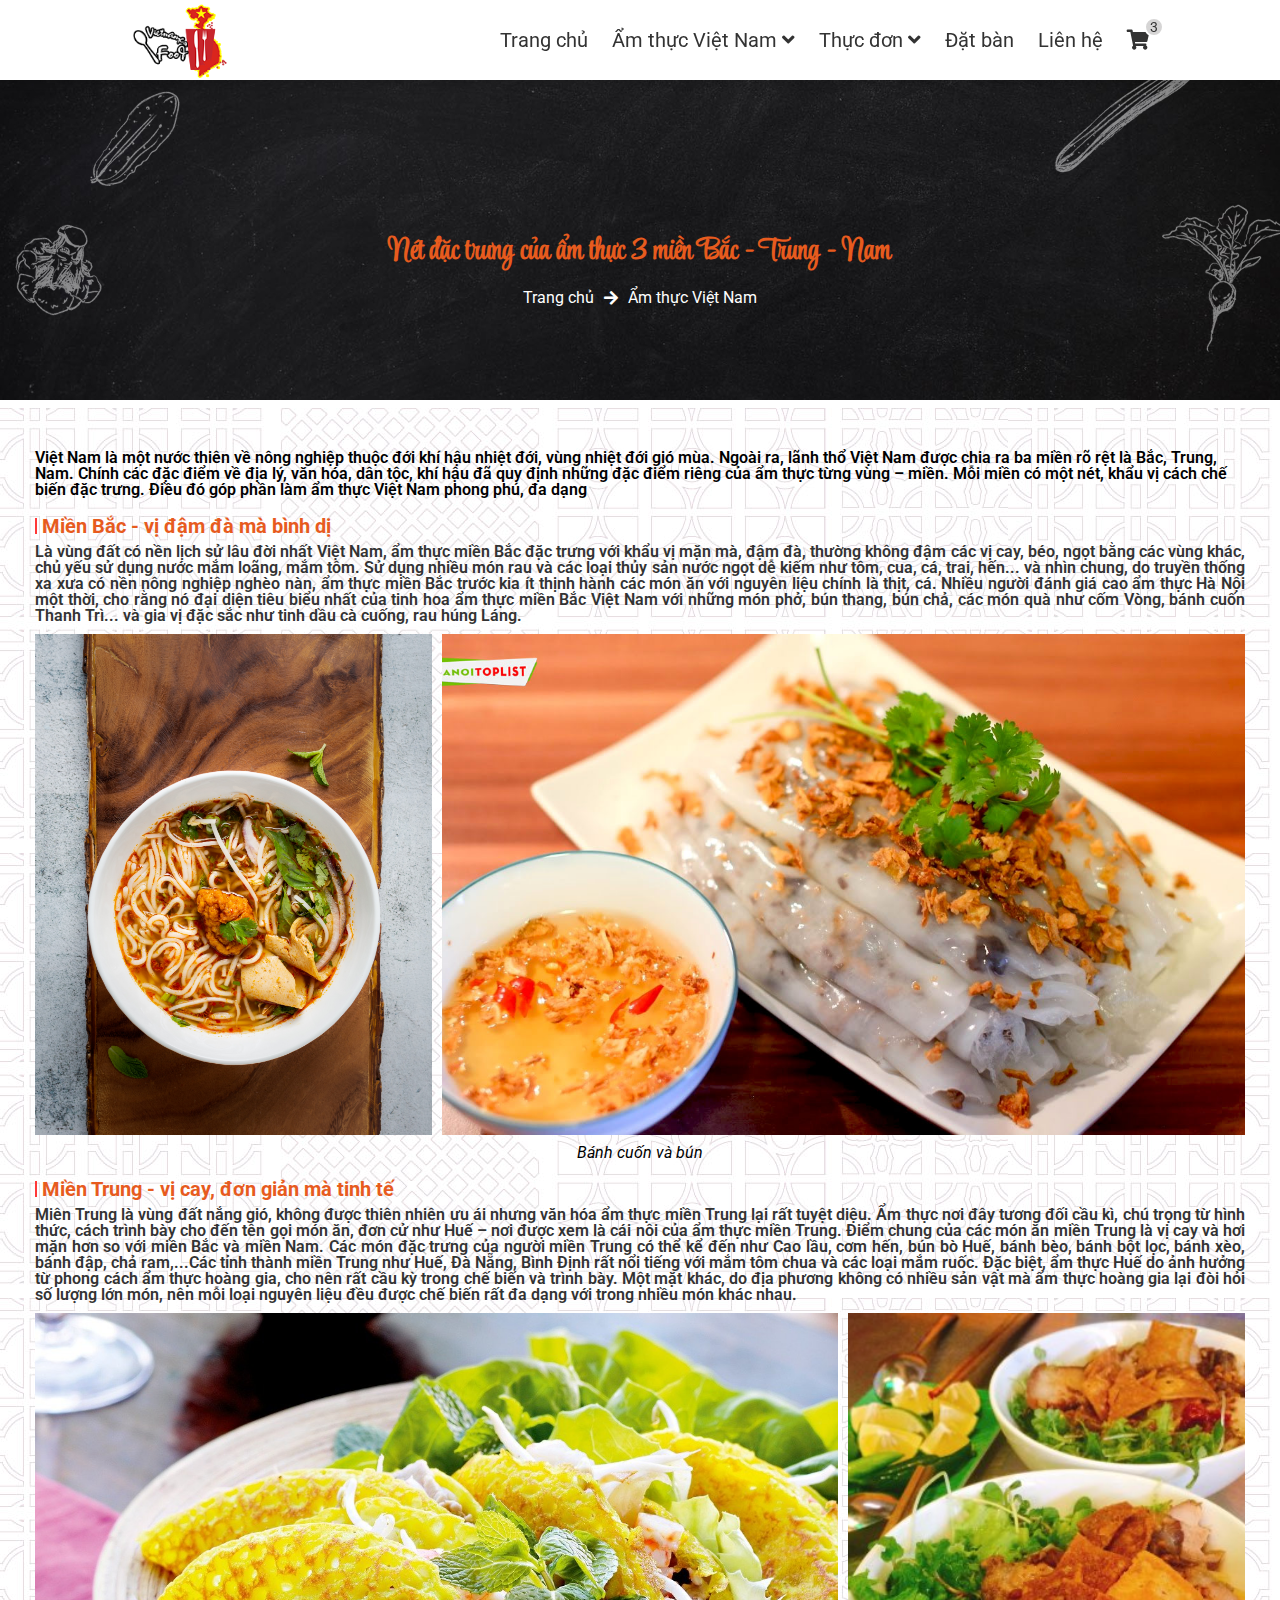
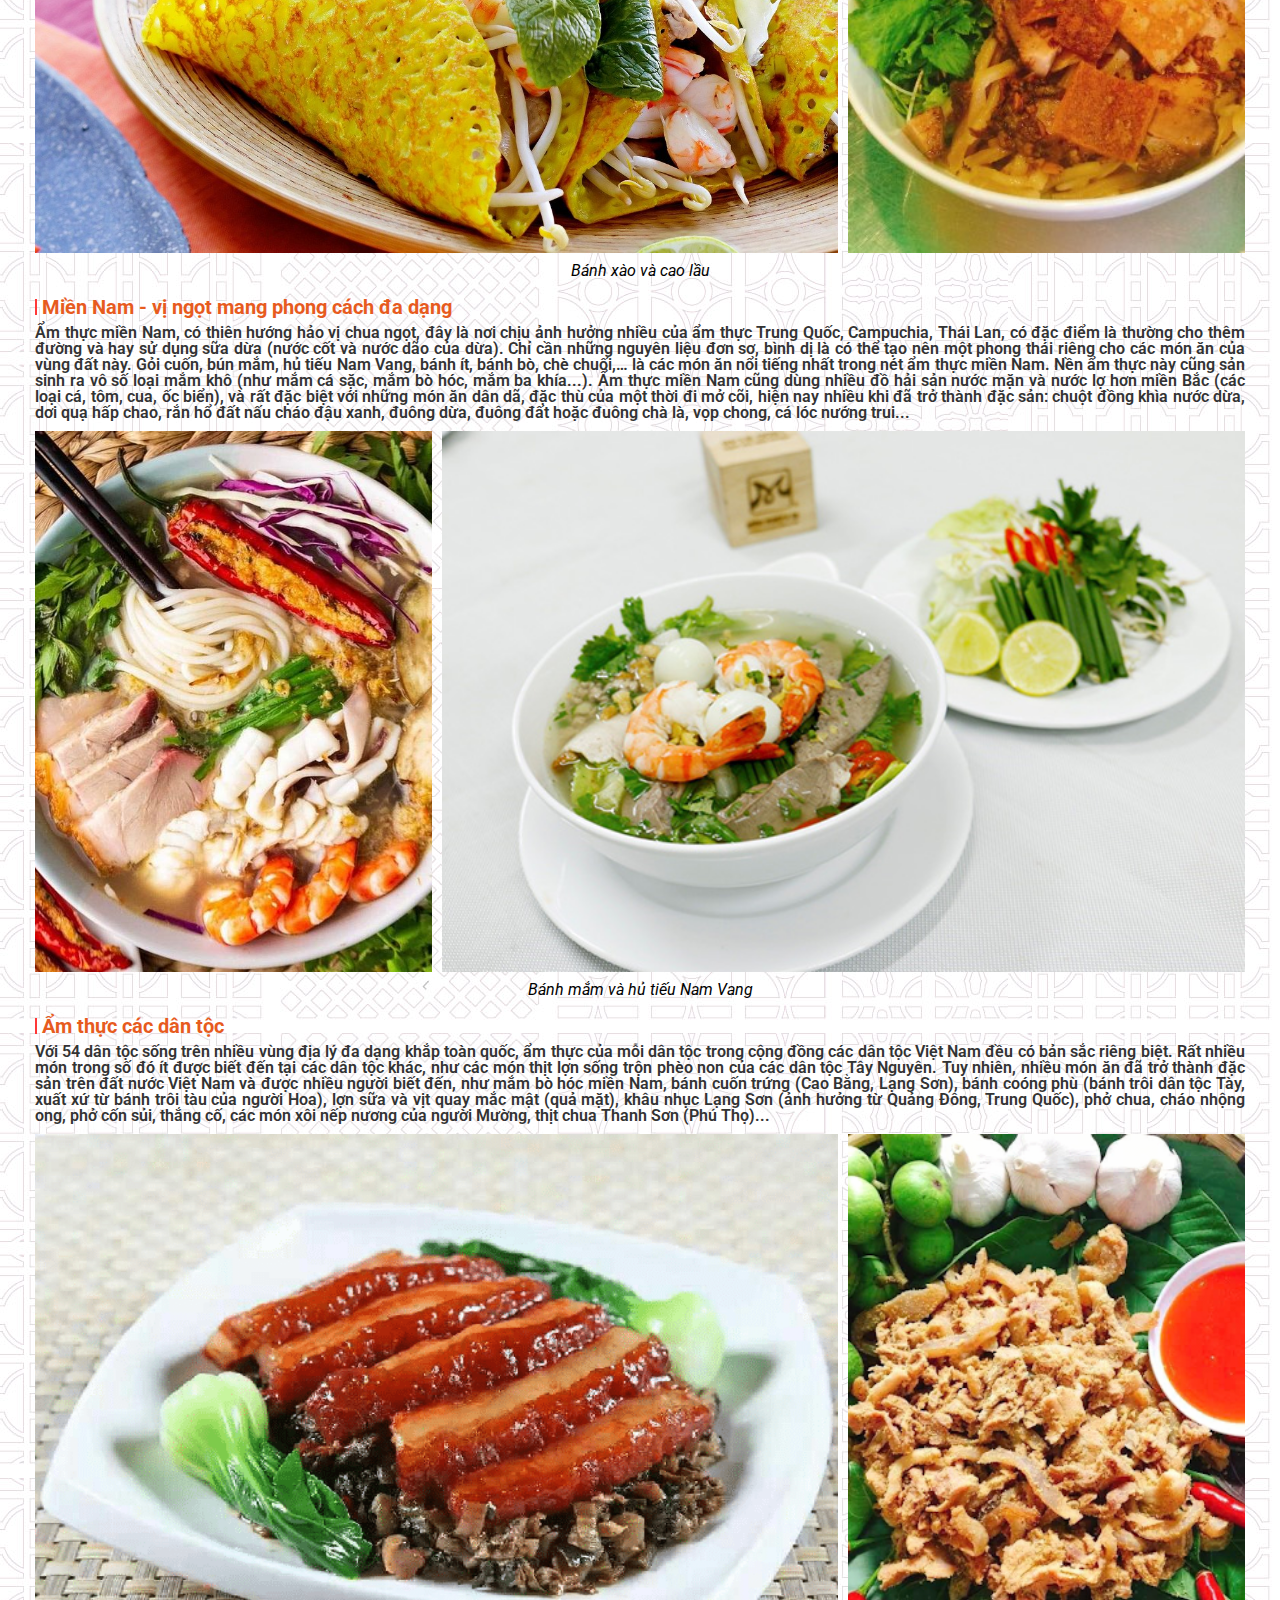
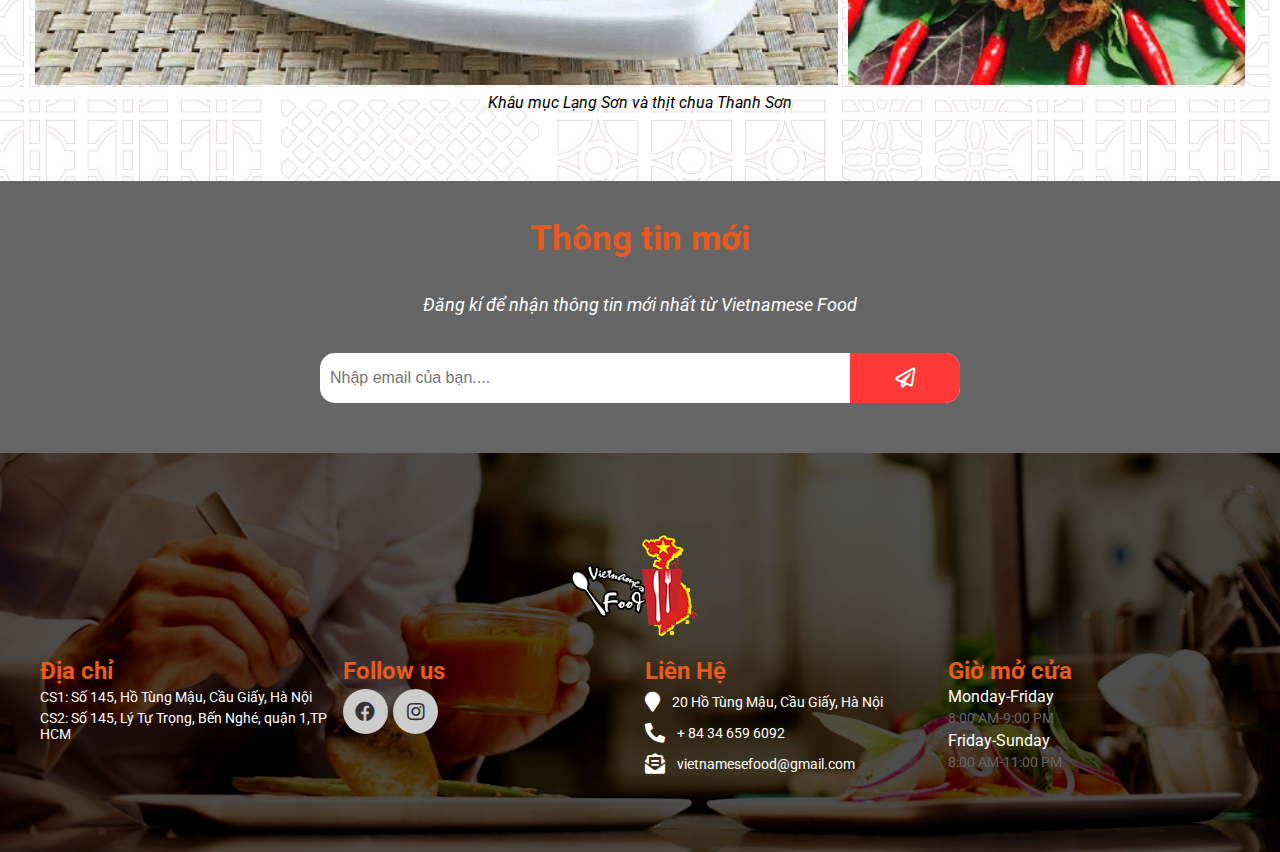
<file: intro.html>
<!DOCTYPE html>
<html lang="en">
<head>
    <meta charset="UTF-8">
    <meta http-equiv="X-UA-Compatible" content="IE=edge">
    <meta name="viewport" content="width=device-width, initial-scale=1.0">
    <link rel="icon" href="./assets/img/logo3.png" type="image/gif" sizes="64x64">
    <link rel="preconnect" href="https://fonts.googleapis.com">
    <link rel="preconnect" href="https://fonts.gstatic.com" crossorigin>
    <link href="https://fonts.googleapis.com/css2?family=Roboto:ital,wght@0,100;0,300;1,100;1,300&display=swap" rel="stylesheet">
    <link href="http://fonts.cdnfonts.com/css/nautilus-pompilius" rel="stylesheet">
    <link rel="stylesheet" href="./assets/font/fontawesome-free-5.15.3-web/fontawesome-free-5.15.3-web/css/all.min.css">
    <link rel="stylesheet" href="./assets/css/base.css">
    <link rel="stylesheet" href="./assets/css/main.css">    
    <link rel="preconnect" href="https://fonts.googleapis.com">
    <link rel="preconnect" href="https://fonts.gstatic.com" crossorigin>
    <link href="https://fonts.googleapis.com/css2?family=Style+Script&display=swap" rel="stylesheet">          
    <title>Vietnamese Food</title>
</head>
<body>
    <main>
        <section class="header2">
            <header class="header-nav2">
                <div class="header-nav__head">
                    <a href="" class="header-nav__item header__cart header-fix">
                        <img src="./assets/img/logo4.png" alt="" class="header-nav__logo">
                    </a>
                </div>
                <div class="header-nav__list">
                    <a href="index.html" class="header-nav__item header__cart">Trang chủ</a>
                    <a href="#" class="header-nav__item header__cart" id = "menu1">Ẩm thực Việt Nam
                        <i class="fas fa-angle-down"></i>
                        <!-- <i class="fas fa-angle-up "></i> -->
                        <ul class="header-nav__menu-item">
                            <li id = "NorthFoodLink" class = "menu-item_list">Ẩm thực miền Bắc</li>
                            <li id = "CentralFoodLink" class = "menu-item_list">Ẩm thực miền Trung</li>
                            <li id = "SouthFoodLink" class = "menu-item_list">Ẩm thực miền Nam</li>
                            <li id = "MinorityFoodLink" class = "menu-item_list">Ẩm thực các dân tộc</li>
                        </ul>
                    </a>
                    <a href="#" class="header-nav__item header__cart">Thực đơn
                        <i class="fas fa-angle-down"></i>
                        <ul class="header-nav__menu-item">
                            <li id = "foodLink" class = "menu-item_list">Đồ ăn</li>
                            <li id = "drinkLink" class = "menu-item_list">Đồ uống</li>
                        </ul>
                    </a>
                    <a href="order.html" class="header-nav__item header__cart">Đặt bàn</a>
                    <a href="#footer" class="header-nav__item header__cart">Liên hệ</a>
                    <a href="cart.html" class="header-nav__item header__cart header-nav__cart">
                        <div class="cart-list-quantity">
                            <span class= "cart-list-quantity__current">3</span>
                        </div>
                        <i class="fas fa-shopping-cart"></i>
                        <ul class="cart-list">
                            <li class="cart-list__item">
                                <img src="./assets/img/comrangnepcam.jpg" alt="" class="cart-list__img">
                                <div class="cart-list__item-info">
                                    <h3 class="item-info__head">Cơm rang nếp cẩm</h3>
                                    <div class="item-info__wrap">
                                        <span class = "item-info__price">69.000Đ</span>
                                        <div class="item-info__qtt-wrap">
                                            <span class = "item-info__sub">-</span>
                                            <span class = "item-info__numer">1</span>
                                            <span class = "item-info__add">+</span>
                                        </div>
                                        
                                    </div>
                                </div>
                            </li>
                            <li class="cart-list__item">
                                <img src="./assets/img/cơm-bò-nướng-sốt-tiêu.jpg" alt="" class="cart-list__img">
                                <div class="cart-list__item-info">
                                    <h3 class="item-info__head">Cơm bò nướng sốt tiêu</h3>
                                    <div class="item-info__wrap">
                                        <span class = "item-info__price">89.000Đ</span>
                                        <div class="item-info__qtt-wrap">
                                            <span class = "item-info__sub">-</span>
                                            <span class = "item-info__numer">1</span>
                                            <span class = "item-info__add">+</span>
                                        </div>
                                    </div>
                                </div>
                            </li>
                            <li class="cart-list__item">
                                <img src="./assets/img/galry/row-2.2-bunbokho.png" alt="" class="cart-list__img">
                                <div class="cart-list__item-info">
                                    <h3 class="item-info__head">Bún bò kho</h3>
                                    <div class="item-info__wrap">
                                        <span class = "item-info__price">79.000Đ</span>
                                        <div class="item-info__qtt-wrap">
                                            <span class = "item-info__sub">-</span>
                                            <span class = "item-info__numer">2</span>
                                            <span class = "item-info__add">+</span>
                                        </div>
                                    </div>
                                </div>
                            </li>
                            <button class ="cart-list__button">Xem tất cả</button>
                        </ul>
                    </a>
                </div>
            </header>
        </section>
        <section class="content-banner">
            <div class="content-banner__wrap">
                <h3 class="content-banner__head">Nét đặc trưng của ẩm thực 3 miền Bắc - Trung - Nam</h3>
                <div class="content-banner-link">
                    <p>Trang chủ</p>
                    <i class="fas fa-arrow-right"></i>
                    <p>Ẩm thực Việt Nam</p>
                </div>
            </div>
        </section>
        <section class="content-intro">
            <div class="grid">
                <div class="grid__row">
                    <div class="content-wrap">
                        <p class="content__desc">Việt Nam là một nước thiên về nông nghiệp thuộc đới khí hậu nhiệt đới, vùng nhiệt đới gió mùa. Ngoài ra, lãnh thổ Việt Nam được chia ra ba miền rõ rệt là Bắc, Trung, Nam. Chính các đặc điểm về địa lý, văn hóa, dân tộc, khí hậu đã quy định những đặc điểm riêng của ẩm thực từng vùng – miền. Mỗi miền có một nét, khẩu vị cách chế biến đặc trưng. Điều đó góp phần làm ẩm thực Việt Nam phong phú, đa dạng</p>
                        <div class="content-area" id="mienBac">
                            <h3 class="content-area__head">Miền Bắc - vị đậm đà mà bình dị</h3>
                            <p class="content-area__more">
                                Là vùng đất có nền lịch sử lâu đời nhất Việt Nam, ẩm thực miền Bắc đặc trưng với khẩu vị mặn mà, đậm đà, thường không đậm các vị cay, béo, ngọt bằng các vùng khác, chủ yếu sử dụng nước mắm loãng, mắm tôm. Sử dụng nhiều món rau và các loại thủy sản nước ngọt dễ kiếm như tôm, cua, cá, trai, hến... và nhìn chung, do truyền thống xa xưa có nền nông nghiệp nghèo nàn, ẩm thực miền Bắc trước kia ít thịnh hành các món ăn với nguyên liệu chính là thịt, cá. Nhiều người đánh giá cao ẩm thực Hà Nội một thời, cho rằng nó đại diện tiêu biểu nhất của tinh hoa ẩm thực miền Bắc Việt Nam với những món phở, bún thang, bún chả, các món quà như cốm Vòng, bánh cuốn Thanh Trì... và gia vị đặc sắc như tinh dầu cà cuống, rau húng Láng.
                            </p>
                            <div class="grid__row content-area__wrap-img">
                                <div class="grid__column-3">
                                    <img src="./assets/img/pho.jpg" alt="" class = "content-area__img">
                                </div>
                                <div class="grid__column-7">
                                    <img src="./assets/img/banhcuon.jpg" alt="" class = "content-area__img">
                                </div>
                            </div>
                            <p class="content-area__mota">Bánh cuốn và bún </p>
                
                        </div>
                        <div class="content-area" id="mienTrung">
                            <h3 class="content-area__head">Miền Trung - vị cay, đơn giản mà tinh tế</h3>
                            <p class="content-area__more">
                                Miên Trung là vùng đất nắng gió, không được thiên nhiên ưu ái nhưng văn hóa ẩm thực miền Trung lại rất tuyệt diệu.  Ẩm thực nơi đây tương đối cầu kì, chú trọng từ hình thức, cách trình bày cho đến tên gọi món ăn, đơn cử như Huế – nơi được xem là cái nôi của ẩm thực miền Trung. Điểm chung của các món ăn miền Trung là vị cay và hơi mặn hơn so với miền Bắc và miền Nam.  Các món đặc trưng của người miền Trung có thể kể đến như Cao lầu, cơm hến, bún bò Huế, bánh bèo, bánh bột lọc, bánh xèo, bánh đập, chả ram,...Các tỉnh thành miền Trung như Huế, Đà Nẵng, Bình Định rất nổi tiếng với mắm tôm chua và các loại mắm ruốc. Đặc biệt, ẩm thực Huế do ảnh hưởng từ phong cách ẩm thực hoàng gia, cho nên rất cầu kỳ trong chế biến và trình bày. Một mặt khác, do địa phương không có nhiều sản vật mà ẩm thực hoàng gia lại đòi hỏi số lượng lớn món, nên mỗi loại nguyên liệu đều được chế biến rất đa dạng với trong nhiều món khác nhau.
                            </p>
                            <div class="grid__row content-area__wrap-img">
                                <div class="grid__column-7">
                                    <img src="./assets/img/banh-xeo.jpg" alt="" class = "content-area__img">
                                </div>
                                <div class="grid__column-3">
                                    <img src="./assets/img/cao-lau.jpg" alt="" class = "content-area__img">
                                </div>
                                
                            </div>
                            <p class="content-area__mota">Bánh xào và cao lầu </p>
                
                        </div>
                        <div class="content-area" id=mienNam>
                            <h3 class="content-area__head">Miền Nam - vị ngọt mang phong cách đa dạng</h3>
                            <p class="content-area__more">
                                Ẩm thực miền Nam, có thiên hướng hảo vị chua ngọt, đây là nơi chịu ảnh hưởng nhiều của ẩm thực Trung Quốc, Campuchia, Thái Lan, có đặc điểm là thường cho thêm đường và hay sử dụng sữa dừa (nước cốt và nước dão của dừa). Chỉ cần những nguyên liệu đơn sơ, bình dị là có thể tạo nên một phong thái riêng cho các món ăn của vùng đất này. Gỏi cuốn, bún mắm, hủ tiếu Nam Vang, bánh ít, bánh bò, chè chuối,… là các món ăn nổi tiếng nhất trong nét ẩm thực miền Nam. Nền ẩm thực này cũng sản sinh ra vô số loại mắm khô (như mắm cá sặc, mắm bò hóc, mắm ba khía...). Ẩm thực miền Nam cũng dùng nhiều đồ hải sản nước mặn và nước lợ hơn miền Bắc (các loại cá, tôm, cua, ốc biển), và rất đặc biệt với những món ăn dân dã, đặc thù của một thời đi mở cõi, hiện nay nhiều khi đã trở thành đặc sản: chuột đồng khìa nước dừa, dơi quạ hấp chao, rắn hổ đất nấu cháo đậu xanh, đuông dừa, đuông đất hoặc đuông chà là, vọp chong, cá lóc nướng trui...
                            </p>
                            <div class="grid__row content-area__wrap-img">
                                <div class="grid__column-3">
                                    <img src="./assets/img/bun-mam.jpg" alt="" class = "content-area__img">
                                </div>
                                <div class="grid__column-7">
                                    <img src="./assets/img/mon-hu-tieu-nam-vang.jpg" alt="" class = "content-area__img">
                                </div>
                            </div>
                            <p class="content-area__mota">Bánh mắm và hủ tiếu Nam Vang</p>
                
                        </div>
                        <div class="content-area" id=danToc>
                            <h3 class="content-area__head">Ẩm thực các dân tộc</h3>
                            <p class="content-area__more">
                                Với 54 dân tộc sống trên nhiều vùng địa lý đa dạng khắp toàn quốc, ẩm thực của mỗi dân tộc trong cộng đồng các dân tộc Việt Nam đều có bản sắc riêng biệt. Rất nhiều món trong số đó ít được biết đến tại các dân tộc khác, như các món thịt lợn sống trộn phèo non của các dân tộc Tây Nguyên. Tuy nhiên, nhiều món ăn đã trở thành đặc sản trên đất nước Việt Nam và được nhiều người biết đến, như mắm bò hóc miền Nam, bánh cuốn trứng (Cao Bằng, Lạng Sơn), bánh coóng phù (bánh trôi dân tộc Tày, xuất xứ từ bánh trôi tàu của người Hoa), lợn sữa và vịt quay mắc mật (quả mặt), khâu nhục Lạng Sơn (ảnh hưởng từ Quảng Đông, Trung Quốc), phở chua, cháo nhộng ong, phở cốn sủi, thắng cố, các món xôi nếp nương của người Mường, thịt chua Thanh Sơn (Phú Thọ)...
                            </p>
                            <div class="grid__row content-area__wrap-img">
                                <div class="grid__column-7">
                                    <img src="./assets/img/khau-nhuc.png" alt="" class = "content-area__img">
                                </div>
                                <div class="grid__column-3">
                                    <img src="./assets/img/thitchua.png" alt="" class = "content-area__img">
                                </div>
                                
                            </div>
                            <p class="content-area__mota">Khâu mục Lạng Sơn và thịt chua Thanh Sơn</p>
                
                        </div>
                    </div>
                </div>
            </div>
        </section>
        <section id ="footer">
            <div class="footer-registration">
                <h3 class="footer-registration__head">Thông tin mới</h3>
                <p class="footer-registration__text">Đăng kí để nhận thông tin mới nhất từ Vietnamese Food</p>
                <form action="" class = "footer-registration__form">
                    <input type="email" class="footer-registration__input" placeholder="Nhập email của bạn....">
                    <a class = "footer-registration__submit" href="#"><i class="far fa-paper-plane "></i></a>
                </form>
            </div>
            <footer id = "footer">
                <div class="grid">
                    <div class="grid__row">
                        <img class = "footer__img" src="./assets/img/logo4.png" alt="">
                    </div>
                    <div class="grid__row">
                        <div class="grid__column-4">
                            <h3 class="footer__head">Địa chỉ</h3>
                            <p class="footer__info">CS1: Số 145, Hồ Tùng Mậu, Cầu Giấy, Hà Nội</p>
                            <p class="footer__info">CS2: Số 145, Lý Tự Trọng, Bến Nghé, quận 1,TP HCM</p>
                        </div>
                        <div class="grid__column-4">
                            <h3 class="footer__head">Follow us</h3>
                            <div class="footer__info-wrap">
                                <a class="box-item">
                                    <i class="fab fa-facebook footer__info-social"></i>
                                </a>
                                <a class="box-item">
                                    <i class="fab fa-instagram footer__info-social"></i>
                                </a>
                            </div>
                        </div>
                        <div class="grid__column-4">
                            <h3 class="footer__head">Liên Hệ</h3>
                            <div class="footer__info-wrap">
                                <i class="fas fa-map-marker"></i>
                                <p class="footer__info-wrap-address">20 Hồ Tùng Mậu, Cầu Giấy, Hà Nội</p>
                            </div>
                            <div class="footer__info-wrap">
                                <i class="fas fa-phone-alt"></i>
                                <p class="footer__info-wrap-address">+ 84 34 659 6092</p>
                            </div>
                            <div class="footer__info-wrap">
                                <i class="fas fa-envelope-open-text"></i>
                                <p class="footer__info-wrap-address">vietnamesefood@gmail.com</p>
                            </div>
                        </div>
                        <div class="grid__column-4">
                            <h3 class="footer__head">Giờ mở cửa</h3>
                            <span class="footer__time">
                                <p class="footer__info-wrap-day">Monday-Friday</p>
                                8:00 AM-9:00 PM
                            </span>
                            <span class="footer__time">
                                <p class="footer__info-wrap-day">Friday-Sunday</p>
                                8:00 AM-11:00 PM
                            </span>
            
                        </div>
                    </div>
                </div>
            </footer>
        </section>
    </main>
    <script src="./assets/js/test.js"></script>
</body>
</html>
</file>
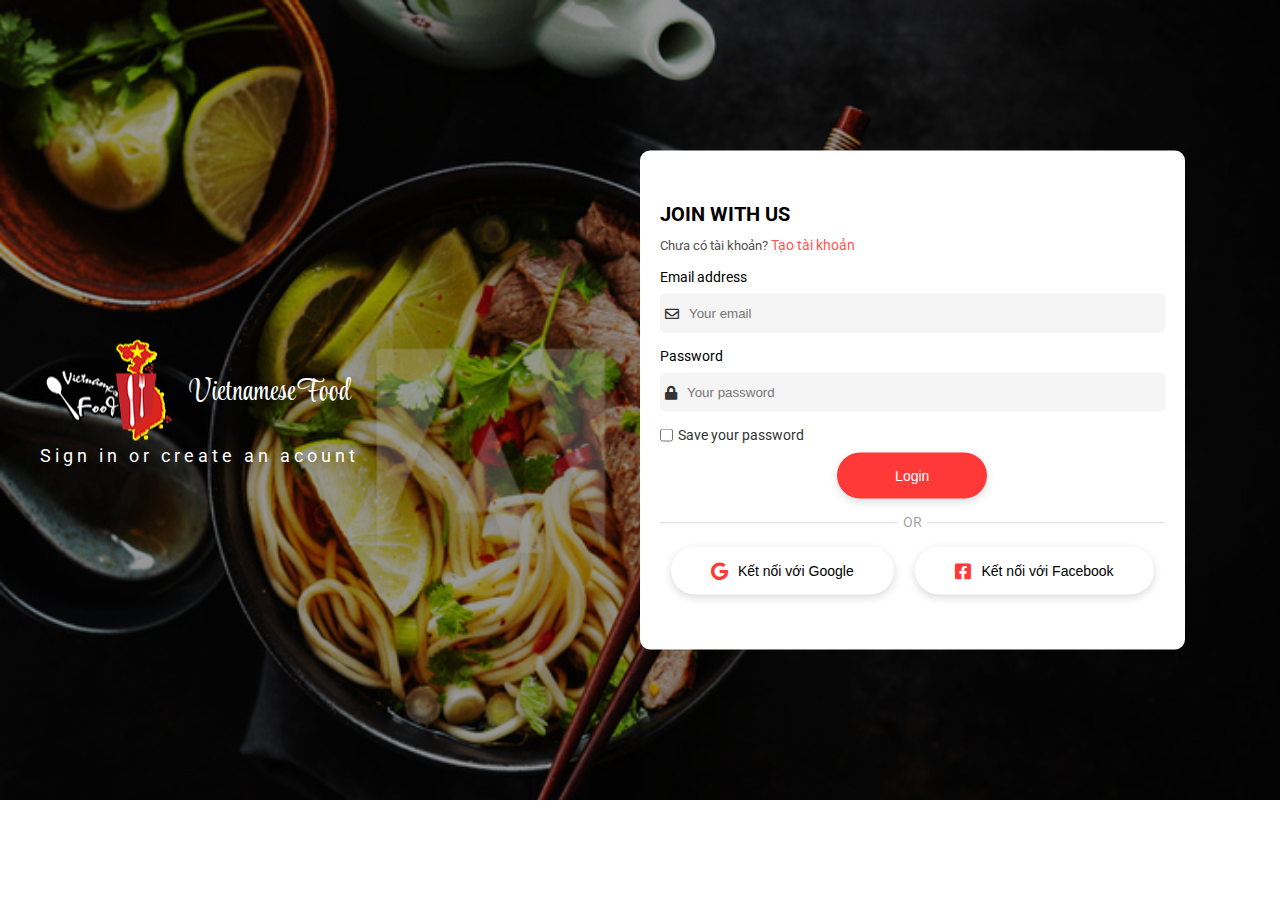
<file: login.html>
<!DOCTYPE html>
<html lang="en">
<head>
    <meta charset="UTF-8">
    <meta http-equiv="X-UA-Compatible" content="IE=edge">
    <meta name="viewport" content="width=device-width, initial-scale=1.0">
    <link rel="icon" href="./assets/img/logo3.png" type="image/gif" sizes="64x64">
    <link rel="preconnect" href="https://fonts.googleapis.com">
    <link rel="preconnect" href="https://fonts.gstatic.com" crossorigin>
    <link href="https://fonts.googleapis.com/css2?family=Roboto:ital,wght@0,100;0,300;1,100;1,300&display=swap" rel="stylesheet">
    <link href="http://fonts.cdnfonts.com/css/nautilus-pompilius" rel="stylesheet">
    <link rel="stylesheet" href="./assets/font/fontawesome-free-5.15.3-web/fontawesome-free-5.15.3-web/css/all.min.css">
    <link rel="preconnect" href="https://fonts.gstatic.com" crossorigin>
    <link href="https://fonts.googleapis.com/css2?family=Style+Script&display=swap" rel="stylesheet">     
    <link rel="stylesheet" href="./assets/css/base.css">
    <link rel="stylesheet" href="./assets/css/main.css">
    <link rel="stylesheet" href="./assets/css/login.css">    
    <title>Vietnamese Food</title>
</head>
<body>
    <main>  
        <section class="content">
            <div class="content-box">
                <div class="grid grid__vertical">
                    <div class="grid__row">
                        <div class="grid__column-5">
                            <div class="content-left grid__vertical">
                                <div class="content-left-logo">
                                    <img src="./assets/img/logo4.png" alt="" class="content-left-logo__img">
                                    <p class="content-left-logo__head">Vietnamese Food</p>
                                </div>
                                <p class="content-left__text">Sign in or create an acount</p>
                            </div>
                        </div>
                        <div class="grid__column-5 background-color">
                            <div class="content-login">
                                <h3 class="content-login__head">JOIN WITH US</h3>
                                <span class="content-login__msg">
                                    Chưa có tài khoản?
                                    <p class="content-login__msg-create">Tạo tài khoản</p>
                                </span>
                                <form onsubmit = "return check();" action="" name = "loginForm" method = "" role="form" class="content-login__form">
                                    <div class="content-login__form-filed">
                                        <label for="Email address">Email address</label>
                                        <div class="content-login__form--wrapper">
                                            <i class="far fa-envelope"></i>
                                            <input name = "email" type="email" placeholder="Your email">
                                        </div>
                                    </div>
                                    <div class="content-login__form-filed">
                                        <label for="Password">Password</label>
                                        <div class="content-login__form--wrapper">
                                            <i class="fas fa-lock"></i>
                                            <input name = "password" type="password" placeholder="Your password">
                                        </div>
                                    </div>
                                    <div class="content-login__commit">
                                        <input type="checkbox">
                                        <span class="content-login__commit-msg">Save your password</span>
                                    </div>
                                    <button  type ="submit" class="content-login__btn">Login</button>
                                </form>
                                
                                <div class="content-login__separate">
                                    <span class="content-login__separate-msg">OR</span>
                                </div>
                                <div class="content-login__option">
                                    <button class="btn__option">
                                        <span class="btn__option-wrap">
                                            <i class="fab fa-google"></i>
                                            <p>Kết nối với Google</p>
                                        </span>
                                    </button>
                                    <button class="btn__option">
                                        <span class="btn__option-wrap">
                                            <i class="fab fa-facebook-square"></i>
                                            <p>Kết nối với Facebook</p> 
                                        </span>
                                    </button>
                                </div>
                            </div>
                        </div>
                    </div>
                </div>
            </div>  
        </section>
    </main> 
    <script src = "./assets/js/login.js"></script>
</body>
</html>
</file>
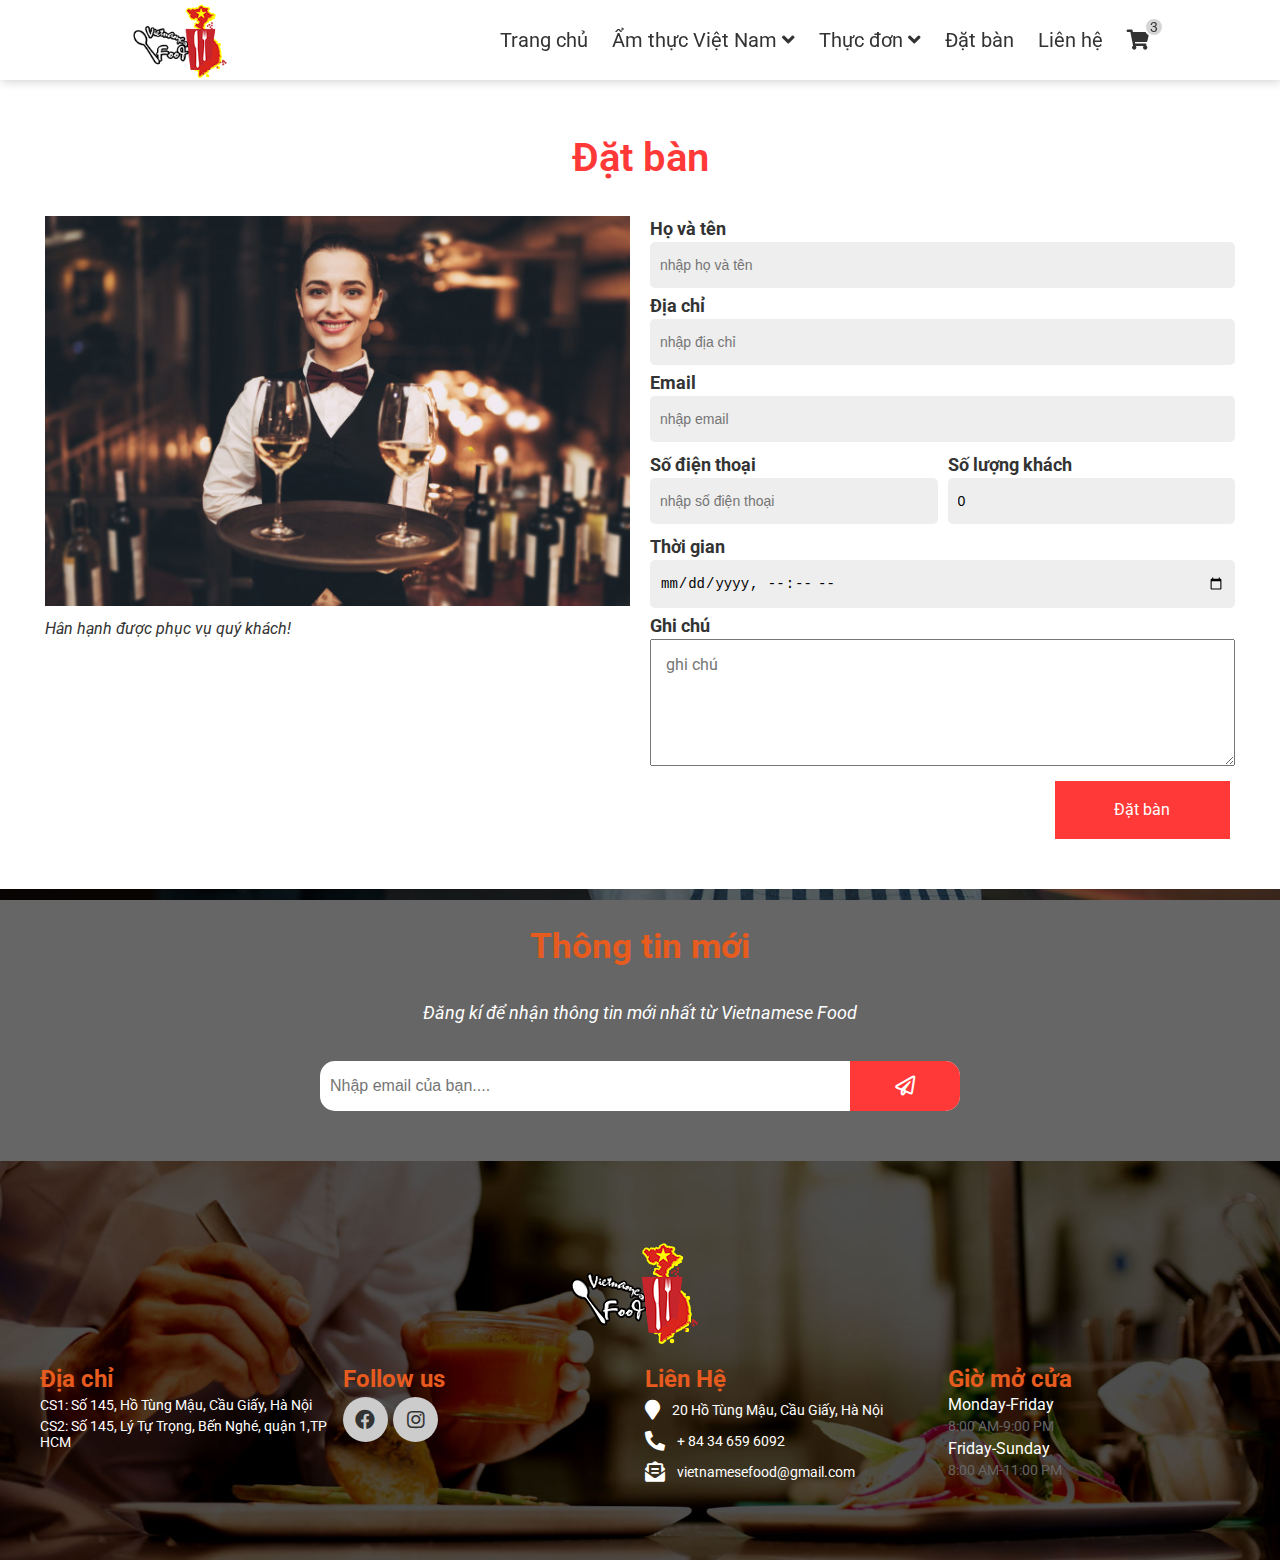
<file: order.html>
<!DOCTYPE html>
<html lang="en">
<head>
    <meta charset="UTF-8">
    <meta http-equiv="X-UA-Compatible" content="IE=edge">
    <meta name="viewport" content="width=device-width, initial-scale=1.0">
    <link rel="icon" href="./assets/img/logo3.png" type="image/gif" sizes="64x64">
    <link rel="preconnect" href="https://fonts.googleapis.com">
    <link rel="preconnect" href="https://fonts.gstatic.com" crossorigin>
    <link href="https://fonts.googleapis.com/css2?family=Roboto:ital,wght@0,100;0,300;1,100;1,300&display=swap" rel="stylesheet">
    <link href="http://fonts.cdnfonts.com/css/nautilus-pompilius" rel="stylesheet">
    <link rel="stylesheet" href="./assets/font/fontawesome-free-5.15.3-web/fontawesome-free-5.15.3-web/css/all.min.css">
    <link rel="stylesheet" href="./assets/css/base.css">
    <link rel="stylesheet" href="./assets/css/main.css">                
    <title>Vietnamese Food</title>
</head>
<body>
    <main id="main">
        <div class="header2">
            <header class="header-nav2">
                <div class="header-nav__head">
                    <a href="index.html" class="header-nav__item header__cart header-fix">
                        <img src="./assets/img/logo4.png" alt="" class="header-nav__logo">
                    </a>
                </div>
                <div class="header-nav__list">
                    <a href="index.html" class="header-nav__item header__cart">Trang chủ</a>
                    <a href="intro.html" class="header-nav__item header__cart" id = "menu1">Ẩm thực Việt Nam
                        <i class="fas fa-angle-down"></i>
                        <!-- <i class="fas fa-angle-up "></i> -->
                        <ul class="header-nav__menu-item">
                            <li id = "NorthFoodLink" class = "menu-item_list">Ẩm thực miền Bắc</li>
                            <li id = "CentralFoodLink" class = "menu-item_list">Ẩm thực miền Trung</li>
                            <li id = "SouthFoodLink" class = "menu-item_list">Ẩm thực miền Nam</li>
                            <li id = "MinorityFoodLink" class = "menu-item_list">Ẩm thực các dân tộc</li>
                        </ul>
                    </a>
                    <a href="#" class="header-nav__item header__cart">Thực đơn
                        <i class="fas fa-angle-down"></i>
                        <ul class="header-nav__menu-item">
                            <li id = "foodLink" class = "menu-item_list">Đồ ăn</li>
                            <li id = "drinkLink" class = "menu-item_list">Đồ uống</li>
                        </ul>
                    </a>
                    <a href="order.html" class="header-nav__item header__cart">Đặt bàn</a>
                    <a href="#footer" class="header-nav__item header__cart">Liên hệ</a>
                    <a href="cart.html" class="header-nav__item header__cart header-nav__cart">
                        <div class="cart-list-quantity">
                            <span class= "cart-list-quantity__current">3</span>
                        </div>
                        <i class="fas fa-shopping-cart"></i>
                        <ul class="cart-list">
                            <li class="cart-list__item">
                                <img src="./assets/img/comrangnepcam.jpg" alt="" class="cart-list__img">
                                <div class="cart-list__item-info">
                                    <h3 class="item-info__head">Cơm rang nếp cẩm</h3>
                                    <div class="item-info__wrap">
                                        <span class = "item-info__price">69.000Đ</span>
                                        <div class="item-info__qtt-wrap">
                                            <span class = "item-info__sub">-</span>
                                            <span class = "item-info__numer">1</span>
                                            <span class = "item-info__add">+</span>
                                        </div>
                                        
                                    </div>
                                </div>
                            </li>
                            <li class="cart-list__item">
                                <img src="./assets/img/cơm-bò-nướng-sốt-tiêu.jpg" alt="" class="cart-list__img">
                                <div class="cart-list__item-info">
                                    <h3 class="item-info__head">Cơm bò nướng sốt tiêu</h3>
                                    <div class="item-info__wrap">
                                        <span class = "item-info__price">89.000Đ</span>
                                        <div class="item-info__qtt-wrap">
                                            <span class = "item-info__sub">-</span>
                                            <span class = "item-info__numer">1</span>
                                            <span class = "item-info__add">+</span>
                                        </div>
                                    </div>
                                </div>
                            </li>
                            <li class="cart-list__item">
                                <img src="./assets/img/galry/row-2.2-bunbokho.png" alt="" class="cart-list__img">
                                <div class="cart-list__item-info">
                                    <h3 class="item-info__head">Bún bò kho</h3>
                                    <div class="item-info__wrap">
                                        <span class = "item-info__price">79.000Đ</span>
                                        <div class="item-info__qtt-wrap">
                                            <span class = "item-info__sub">-</span>
                                            <span class = "item-info__numer">2</span>
                                            <span class = "item-info__add">+</span>
                                        </div>
                                    </div>
                                </div>
                            </li>
                            <button class ="cart-list__button">Xem tất cả</button>
                        </ul>
                    </a>
                </div>
            </header>
        </div>
        <section id = "order-content">
            <div class="grid">
                <div class="grid__row">
                     <h2 class="order-content__title">Đặt bàn</h2>
                </div>
                <div class="grid__row">
                    <div class="grid__column-5">
                        <img src="./assets/img/order-img.jpg" alt="Ảnh minh họa" class="order-left__img">
                        <p class = "order-left__text">Hân hạnh được phục vụ quý khách!</p>
                    </div>
                    <div class="grid__column-5"> 
                        <form action="" class="order-content-right">
                            <div class="order-content-right-item">
                                <h3 class="order-content-right__head">Họ và tên</h3>
                                <input type="text" class="order-content-right__input" placeholder="nhập họ và tên" required id="Họ và tên">
                            </div>
                            <div class="order-content-right-item">
                                <h3 class="order-content-right__head">Địa chỉ</h3>
                                <input type="text" class="order-content-right__input" placeholder="nhập địa chỉ">
                            </div>
                            <div class="order-content-right-item">
                                <h3 class="order-content-right__head">Email</h3>
                                <input type="email" class="order-content-right__input" placeholder="nhập email">
                            </div>
                            <div class="grid__row">
                                <div class="grid__column-5">
                                    <div class="order-content-right-item">
                                        <h3 class="order-content-right__head">Số điện thoại</h3>
                                        <input type="text" class="order-content-right__input" placeholder="nhập số điện thoại">
                                    </div>
                                </div>
                                <div class="grid__column-5">
                                    <div class="order-content-right-item">
                                        <h3 class="order-content-right__head">Số lượng khách</h3>
                                        <input type="number" value = "0" min = "1"class="order-content-right__input" >
                                    </div>
                                </div>
                            </div>
                            <div class="order-content-right-item">
                                <h3 class="order-content-right__head">Thời gian</h3>
                                <input type="datetime-local" class="order-content-right__input" placeholder="">
                            </div>
                            <div class="order-content-right-item">
                                <h3 class="order-content-right__head">Ghi chú</h3>
                                <textarea name="" id="" rows="5" class="order-content-right__text" placeholder="ghi chú"></textarea>
                            </div>
                            <a href="" class="order-content-right__btn">Đặt bàn</a>
                        </form>
                    </div>
                </div>
            </div>
        </section>
        <section id ="footer">
            <div class="footer-registration">
                <h3 class="footer-registration__head">Thông tin mới</h3>
                <p class="footer-registration__text">Đăng kí để nhận thông tin mới nhất từ Vietnamese Food</p>
                <form action="" class = "footer-registration__form">
                    <input type="email" class="footer-registration__input" placeholder="Nhập email của bạn....">
                    <a class = "footer-registration__submit" href="#"><i class="far fa-paper-plane "></i></a>
                </form>
            </div>
            <footer id = "footer">
                <div class="grid">
                    <div class="grid__row">
                        <img class = "footer__img" src="./assets/img/logo4.png" alt="">
                    </div>
                    <div class="grid__row">
                        <div class="grid__column-4">
                            <h3 class="footer__head">Địa chỉ</h3>
                            <p class="footer__info">CS1: Số 145, Hồ Tùng Mậu, Cầu Giấy, Hà Nội</p>
                            <p class="footer__info">CS2: Số 145, Lý Tự Trọng, Bến Nghé, quận 1,TP HCM</p>
                        </div>
                        <div class="grid__column-4">
                            <h3 class="footer__head">Follow us</h3>
                            <div class="footer__info-wrap">
                                <a class="box-item">
                                    <i class="fab fa-facebook footer__info-social"></i>
                                </a>
                                <a class="box-item">
                                    <i class="fab fa-instagram footer__info-social"></i>
                                </a>
                            </div>
                        </div>
                        <div class="grid__column-4">
                            <h3 class="footer__head">Liên Hệ</h3>
                            <div class="footer__info-wrap">
                                <i class="fas fa-map-marker"></i>
                                <p class="footer__info-wrap-address">20 Hồ Tùng Mậu, Cầu Giấy, Hà Nội</p>
                            </div>
                            <div class="footer__info-wrap">
                                <i class="fas fa-phone-alt"></i>
                                <p class="footer__info-wrap-address">+ 84 34 659 6092</p>
                            </div>
                            <div class="footer__info-wrap">
                                <i class="fas fa-envelope-open-text"></i>
                                <p class="footer__info-wrap-address">vietnamesefood@gmail.com</p>
                            </div>
                        </div>
                        <div class="grid__column-4">
                            <h3 class="footer__head">Giờ mở cửa</h3>
                            <span class="footer__time">
                                <p class="footer__info-wrap-day">Monday-Friday</p>
                                8:00 AM-9:00 PM
                            </span>
                            <span class="footer__time">
                                <p class="footer__info-wrap-day">Friday-Sunday</p>
                                8:00 AM-11:00 PM
                            </span>
            
                        </div>
                    </div>
                </div>
            </footer>
        </section>
    </main>
    <script src= "./assets/js/main.js"></script>
</body>
</html>
</file>
<file: assets/css/base.css>
:root {
    --primary-color:rgb(42, 59, 64);
    --white-color: #fff;
    --black-color: #000;
    --head-color: #e75b1e ;
    --font-head: 'Style Script', cursive;
    --text-color: #333;
    --button-color:#ff3838;
    --star-color: #ffd700;
}
/* edit style scroll bar */
/* Track */
::-webkit-scrollbar {
    width: 8px;
}
/*Hand*/
::-webkit-scrollbar-track {
    border-radius: 10px;
}
/* Hand hover */
::-webkit-scrollbar-thumb {
    background: #c1c1c1; 
    border-radius: 10px;
}
  
/* end */
*{
    padding: 0;
    margin: 0;
    box-sizing: inherit;
}

html{
    scroll-behavior:smooth;
    font-size: 62.5%; /* 1rem = 10px*/
    line-height: 1.6rem; /*16px*/
    font-family: 'Roboto', sans-serif;
    box-sizing: border-box;
}
.col-7 {
    width: 66.6667%;
    float: left;
}
.col-3{
    width: 33.3333%;
    float: left;
}
/* Responsive */
.grid{
    width: 1200px;
    max-width: 100%;
    margin: 0 auto;
}
.grid__full-width{
    width: 100%;
}
.grid__row{
    display: flex;
    flex-wrap: wrap;
    margin-left: -5px;
    margin-right: -5px;
}
.grid__column-2 {
    width: 16.6667%;
    padding-left: 5px;
    padding-right: 5px;
}
.grid__column-2-4 {
    width: 20%; /* 20% của 10 cột*/
    padding-left: 5px;
    padding-right: 5px;
}
.grid__column-3 {
    width: 33.3333%;
    padding-left: 5px;
    padding-right: 5px;
    /* position: relative; */
}
.grid__column-7 {
    width: 66.6667%;
    padding-left: 5px;
    padding-right: 5px;
}
.grid__column-4{
    width: 25%;
    padding-left: 5px;
    padding-right: 5px;
}
.grid__column-5 {
    width: 50%;
    padding-left: 5px;
    padding-right: 5px;
}
.grid__column-10 {
    width: 83.3333%;
    padding-left: 5px;
    padding-right: 5px;
} 
.grid__img {
    padding: 5px 0;
    width: 100%;
    height: 100%;
    object-fit: cover;
}
.characteristics-point {
    display: inline-block;
    margin-top: 40px;
    width: 30px;
    height: 30px;
    background-color: var(--primary-color);
    border-radius: 50%;
}


@keyframes fadeIN {
    from{
        opacity: 0;
    }to{
        opacity: 1;
    }
    
}
@keyframes growDown {
    0%{
        transform: scaleY(0);
    }
    80% {
        transform: scaleY(1.1)
    }
    100% {
        transform: scaleY(1)
    }
}
</file>
<file: assets/css/main.css>
/* header start */
.header {
    min-height: 936px;
    /* padding-top: 100%; */
    background-image: url(../img/bk2.jpg);
    background-attachment: fixed;
    background-repeat: no-repeat;
    background-size:cover;
    position: relative;
}
.header2 {
    position: relative;
}
.header::after {
    display: block;
    width: 100%;
    height: 936px;
    content: "";
    top: 0;
    right: 0;
    left: 0;
    background-color: rgba(0, 0, 0, 0.6);
}
.header-nav2 {
    position: fixed;
    top: 0;
    left: 0;
    right: 0;
    height: 8rem;
    width: 100%;
    z-index: 7;
    display: flex;
    justify-content: space-around;
    background-color: var(--white-color);
    box-shadow: 1px 1px 10px rgb(0 0 0 /20%);
    transition: linear 0.3s;
}
.header-nav{
    position: fixed;
    top: 0;
    left: 0;
    right: 0;
    /* opacity: 0.95; */
    height: 8rem;
    width: 100%;
    z-index: 7;
    display: flex;
    justify-content: space-around;
    padding: 30px 0;
    /* background-color: var(--white-color);
    box-shadow: 1px 1px 5px #333; */
    transition: linear 0.3s;
}
.header-nav--scrool {
    background-color: var(--white-color);
    box-shadow: 0px 5px 10px rgba(51, 51, 51, 0.3);
    padding: 0;
}
.header-nav__list {
    display: flex;
    align-items: center;
    padding: 30px 0;
}
.header-nav__item {
    position: relative;
    line-height: 8rem;
    text-decoration: none;
    font-size: 2rem;
    color: var(--white-color);
    margin: 0 12px;   
}

.header__cart.header-nav__item {
    color: var(--text-color);
}
.header-nav--scrool .header-nav__item,
.header-nav--scrool .header-nav__acount-login  {
    color: var(--text-color);
    position: relative;
}
.header-fix.header-nav__item::after {
    content: unset;
}
.header-nav__item::after {
    position: absolute;
    top: 35px;
    left: 0;
    content: "";
    width: 100%;
    height: 50px;
}
.header-nav__item:hover .cart-list {
    display: block;
}
.header-nav__item:hover .cart-list-quantity {
    background-color: var(--button-color);
}
.header-nav__item:hover .cart-list-quantity__current {
    color: var(--white-color);
}
.header-nav__item i {
    transition: all linear 0.3s;
}
.header-nav__item:hover i {
    transform:rotate(180deg)
}
.header-nav__item:hover:nth-child(6) i{
    transform: unset;
}
/* .header-nav__item::after {
    content: "";
    position: absolute;
    width: 0%;
    color: var(--head-color);
    height: 2px;
    bottom: 0;
    right: 0;
    left: 0;
    background-color:var(--head-color);
    transition: width linear .2s;
}
.header-nav__item:hover::after {
    width: 100%;
} */
.header-nav__item:hover {
    color: var(--button-color);
}
.header-nav__item:hover .header-nav__menu-item{
    display: block;
}

.header-nav__logo {
    margin: 3px 0;
    max-width: 110px;
    height: 100%;
}
.header-nav__menu-item {
    display: none;
    position: absolute;
    top: 80px;
    left: 0;
    min-width: 180px;
    background-color: var(--white-color);
    font-size: 1.6rem;
    border-top: 5px solid var(--button-color);
    animation: growDown ease-in 0.3s;
    transform-origin: top center;
    box-shadow: 0 .1rem .5rem rgba(51, 51, 51, 0.5);
}
.header-nav__wrap-acount {
    display: flex;
    margin-left: 10px;
    align-items: center;
    font-size: 1.8rem;
    cursor: pointer;
}
.header-nav__acount-logo {
    position: relative;
    width: 30px;
    height: 30px;
    background-color:#969696;
    border-radius: 50%;
}
.header-nav__acount-icon {
    color: var(--white-color);
    position: absolute;
    right: 0;
    left: 7px;
    top: 4px;
    bottom: 0;
}
.header-nav__acount-login {
    margin-left:5px;
    color: var(--white-color);
}
.cart-list-quantity {
    position: absolute;
    top: 17px;
    right: -14px;
    width: 20px;
    height: 20px;
    background-color: rgb(214, 213, 213);
    border-radius: 50%;
    border:2px solid #fff;
    box-shadow:rgb(0 0 0 /20%);
}
.cart-list-quantity__current {
    position: absolute;
    display: block;
    top: 0;
    left: 50%;
    top: 50%;
    transform: translate(-50%,-50%);
    font-size: 1.4rem;
    color: var( --text-color);
    line-height: 1.6rem;
}
.cart-list {
    display: none;
    position:absolute;
    top:70px;
    right: -75%;
    width: 350px;
    background-color: var(--white-color);
    box-shadow: 0 .3rem .6rem rgba(51, 51, 51, 0.5);
    /* overflow-y: scroll; */
    border-top:2px solid var(--button-color);
    transform-origin: top center;
    animation: growDown ease-in .3s;
}
.cart-list::after {
    cursor: pointer;
    content: "";
    position: absolute;
    right: 9px;
    top: -28px;
    border-width: 13px 16px;
    border-style: solid;
    border-color: transparent transparent var(--button-color) transparent;
    z-index: -1;
}
.cart-list__item {
    display: flex;
    align-items: center;
    padding: 2px 0;
}
.cart-list__item:hover {
    background-color:#f1f1f1;;
}
.cart-list__img {
    min-width: 50px;
    height: 50px;
    margin: 5px;
    border: 1px solid var(--border-color);
}
.cart-list__item-info {
    line-height: 1.6rem;
    width: 100%;
    display: flex;
    flex-direction: column;
    margin-right: 15px;
    color: var(--text-color);
}
.item-info__head{
    font-size: 1.6rem;
    justify-self: flex-end;
}
.item-info__wrap{
    display: flex;
    justify-content: space-between;
}
.item-info__price{
    font-size: 1.4rem;
    color: var(--head-color);
}
.item-info__qtt-wrap{
    display: flex;
}
.item-info__sub{
    color: var(--head-color);
}
.item-info__numer{
    font-size: 1.4rem;
    color: var(--text-color);
    margin: 0 5px;
}
.item-info__add{
    color: var(--head-color);
}
.cart-list__button {
    width: 100%;
    padding: 10px 0;
    border: 1px;
    border-radius: unset;
    position: absolute;
    font-size: 1.4rem;
    cursor: pointer;
    box-shadow: 0 0.3rem 0.6rem rgb(51 51 51 / 50%);
}
.cart-list__button:hover {
    background-color:var(--button-color);
    color: var(--white-color);
} 

.menu-item_list {
    display: block;
    list-style: none;
    border-bottom: 1px solid #f2f2f2;
    color: #666;
    line-height: 2rem;
    padding: 15px 10px;
    text-align: left;
}
.menu-item_list:hover{
    background-color: #e3e3e3;
}
/* header end */
.header-sticky {
    display: flex;
    flex-direction: column;
    justify-content: center;
    align-items: center;
    position: absolute;
    top:50%;
    right: 50%;
    transform: translate(50%,-50%);
    width: 760px;
    height: 475px;
    /* background-color: var(--white-color); */
    opacity: 0.9;
    border-radius: 5px;
}
.header-sticky p {
    margin: 20px 0;
    font-size: 1.6rem;
    text-align: center;
    font-style: italic;
    color: rgba(255,255,255,.7);
}
.header-sticky__head {
    font-family: var(--font-head);
    font-size: 5rem;
    color: var(--white-color);
    margin-top: -20%;
    margin-bottom: 10px;
    font-weight: 400;
}
.header-sticky__button {
    position: relative;
    font-size: 2rem;
    padding: 10px 20px;
    color: var(--head-color);
    border: 2px solid var(--head-color);
    border-radius: 2rem;   
    text-decoration: none;
}
.header-sticky__button::before {
    position: absolute;
    content: "";
    width: 0;
    height: 100%;
    top: 0;
    right: 0;
    border-radius: 1.8rem;
    background-color: var(--head-color);
    transition: linear 0.3s;
    z-index: -1;
}
.header-sticky__button:hover::before {
    width: 100%;
    left: 0;
}
.header-sticky__button:hover{
    color:var(--white-color);
}
.header-sticky__icon {
    width: 40%;
    /* scale: 1; */
    transition: transform linear 0.2s;
}
.header-sticky__icon:hover {
    transform:scale(1.25)
}
.content-introduce {
    background-color: var(--primary-color);
}
.content-introduce-title{
    display: flex;
    justify-content: space-between;
    padding: 70px 95px ;
}
.content-introduce-title__text{
    padding: 10px;
    display: flex;
    flex-direction: column;
    /* align-items: center; */
    justify-content:center;
    text-align: justify;
}
.content-introduce-title__head{
    font-size: 3rem;
    color: var(--head-color);
    margin-bottom: 50px;
    font-family: var(--font-head);
    letter-spacing: 5px;
    font-weight: 500;
}
.content-introduce-title__text p {
    font-size: 1.6rem;
    color: var(--white-color);
    font-style: italic;
}
.content-introduce-title__img{
    padding: 10px;
    width: 50%;
    border-radius: 20px;
}
.content-characteristics {
    height: 375px;
    background-color: var(--white-color);
}
.characteristics {
    font-size: 1.6rem;
    color: var(--primary-color);
    text-align: justify;
    padding: 0 10px;
}
.characteristics li {
    list-style: none;
} 
.characteristics__title {
    margin: 2rem 0;
    font-size: 2rem;
}
.characteristics__detail {
    line-height: 1.8rem;
}
/* Start content special */
.content-special {
    height: 936px;
    background-attachment: fixed;
    background-image: url(../img/galary.jpg);
    background-repeat: no-repeat;
    background-size: cover;
    position: relative;
}
.content-special::before{
    content: "";
    display: block;
    width: 100%;
    height: 936px;
    top: 0;
    right: 0;
    left: 0;
    background-color: rgba(0, 0, 0, 0.4);
}
.content-special__head {
    font-family: var(--font-head);
    font-size: 5rem;
    letter-spacing: 2px;
    color: #e75b1e;
    position: absolute;
    top: 15%;
    left: 50%;
    transform: translateX(-50%);
}
.special-nemu {
    position: absolute;
    right: 0;
    left: 0;
    top: 50%;
    transform: translateY(-50%);
}
.flip{
    width: 100%;
    height: 100%;
    perspective: 1000px;
}
.special-menu-flip {
    position: relative;
    width: 100%;
    height: 100%;
    transition: transform 0.6s;
    transform-style: preserve-3d;
}
.flip:hover .special-menu-flip {
    transform: rotateY(-180deg);
}
.special-nemu__item {
    background: var(--white-color);
    border: 8px solid var(--white-color);
    border-radius: 4px;
    box-shadow: 0px 1px 5px #333;
    min-height: 490px;
    backface-visibility: hidden;
}
.special-nemu__item-back {
    background-color:var(--white-color);
    position: absolute;
    top: 0;
    left: 0;
    width: 100%;
    height: 100%;
    backface-visibility: hidden;
    transform: rotateY(-180deg);
    border-radius: 4px;
}
.item-back__button {
    position: absolute;
    top: 50%;
    left: 50%;
    transform: translate(-50%,-50%);
    font-size: 1.5rem;
    font-weight: 700;
    border: none;
    border-radius: 40px;
    padding: 20px 55px;
    color: var( --head-color);
    background-color: var( --primary-color);
}
.item-back__button:hover {
    border: 1px solid var(--primary-color);
    background-color: var(--white-color);
    color:var(--primary-color);
    cursor: pointer;
}
.special-nemu__first {
    background-image: url(../img/comrangnepcam.jpg);
    max-width: 100%;
    padding-top: 100%;
    background-size: contain;
    border-top: 1px solid var(--head-color);
}
.special-nemu__second {
    background-image: url(../img/cơm-bò-nướng-sốt-tiêu.jpg);
    max-width: 100%;
    padding-top: 100%;
    background-size: contain;
    border-top: 1px solid var(--head-color);
}
.special-nemu__third {
    background-image: url(../img/pizza.jpg);
    max-width: 100%;
    padding-top: 100%;
    background-size: cover;
    border-top: 1px solid var(--head-color);
}
.special-nemu__name{
    font-size: 1.8rem;
    font-weight: 700;
    color: var(--primary-color);
    margin:10px 0;
    padding: 0 10px;
    border-left: 2px solid var(--primary-color);
    border-top-left-radius: 2px;
    border-bottom-left-radius: 2px;
}
.special-nemu__describe{
    font-size: 1.6rem;
    padding: 0 10px 10px 10px;
    color: var(--head-color);
}
/* end */
/* Start content glary */
.content-galary {
    background-color: var(--white-color);
}
.content-galary__head {
    z-index: -1;
    margin: 80px 0 80px 0;
    font-size: 5rem;
    color: #e75b1e;
    font-family: var(--font-head);
    text-align: center;
    letter-spacing: 2px;
    /* background: -webkit-linear-gradient(var(--head-color) , var(--primary-color));
    -webkit-background-clip: text;
    -webkit-text-fill-color: transparent; */
}
.box {
    position: relative;
    z-index: 5;
    height: 350px;
    margin: 5px 0;
    overflow: hidden;
    border: 0.5rem solid var(--white-color);
    box-shadow: 0 0.5rem 1rem rgb(0 0 0 / 20%);
}
.box:hover .box-content{
    top: 0;
    cursor: pointer;
}
.box-content{
    position: absolute;
    top: -100%;
    background-color: rgba(255,255,255,.9);
    left: 0;
    height: 100%;
    width: 100%;
    padding:2rem;
    padding-top: 10rem;
    text-align: center;
    transition: top linear .3s;
}
.box-content__title{
    font-size: 2.5rem;
    color: #333;
}
.box-content__name{
    font-size: 1.5rem;
    color: #666;
    padding: 1rem 0;
}
.box-content__btn{
    display: inline-block;
    padding: 1rem 3rem;
    border: .2rem solid var(--button-color);
    color: var(--button-color);
    cursor: pointer;
    font-size: 1.7rem;
    border-radius: .5rem;
    position: relative;
    overflow: hidden;
    z-index: 0;
    margin-top: 1rem;
    text-decoration: none;
    font-weight: 500;
}
.box-content__btn::before {
    content: "";
    position: absolute;
    top: 0;
    right: 0;
    width: 0;
    height: 100%;
    background-color: var(--button-color);
    transition: width 0.3s linear;
    z-index: -1;
}
.box-content__btn:hover::before {
    width: 100%;
    color: var(--white-color);
    left: 0;
}
.box-content__btn:hover {
    color: var(--white-color);
}
.content-transport {
    margin: 50px 0;
}
.content-transport__head{
    text-align: center;
    font-size: 5rem;
    margin: 50px 0;
    color: var(--head-color);
    font-family: var(--font-head);
}
.content-transport__box {
    width: 1200px;
    max-width: 100%;
    margin: 0 auto;
    display: flex;
    justify-content: space-around;
}
.content-transport-item {
    width: 25%;
    display: flex;
    flex-direction: column;
    align-items: center;
    justify-content: center;
}
.content-transport-item__img{
    border: 1rem solid #fff;
    border-radius: 50%;
    box-shadow: 0 0.5rem 1rem rgb(0 0 0 / 10%);
}
.content-transport-item__text{
    font-size: 2.5rem;
    margin: 25px 0;
    color: var(--text-color);
} 
/* End content galary */
/* Start content-review */
.content-review {
    position: relative;
    background-image: url(../img/bk-review.jpg);
    height: 50%;
    background-attachment: fixed;
    background-repeat: no-repeat;
    background-size:cover;
    margin:50px 0;
}
.content-review::before {
    z-index: 0;
    position: absolute;
    display: block;
    height: 100%;
    content: "";
    top: 0;
    right: 0;
    left: 0;
    background-color: rgba(0, 0, 0, 0.4);
}
.content-review button {
    width: 100px;
    height: 100px;
    border-radius: 50%;
    background-color: #000;
    position: relative;
}
.content-review__wrap {
    width: 1200px;
    max-width: 100%;
    margin: 0 auto;
    display: flex;
    padding: 2rem;
    overflow: hidden;
}
.content-review__head {
    position: relative;
    text-align: center;
    font-size: 5rem;
    font-family: var(--font-head);
    font-weight: 700;
    padding: 50px 0;
    color:var(--head-color);
    z-index: 1;
    letter-spacing: 2px;
}
.content-review-item {
    z-index: 1;
    display: flex;
    flex-direction: column;
    align-items: center;
    width: 33.3333%;
    min-height: 300px;
    padding-left: 5px;
    padding-right: 5px;
    border-radius: .5rem;
    border: 1rem solid var(--white-color);
    box-shadow: 0 0.5rem 1rem rgba(51, 51, 51, 0.5);
    background-color: rgba(51, 51, 51, 0.95);
    margin: 50px 10px;
}
.content-review-item__img {
    margin-top: -60px;
    width: 120px;
    height: 120px;
    object-fit: cover;
    border-radius: 50%;
    border: 1rem solid #fff;
}
.content-review-item__name {
    font-size: 2.5rem;
    color: var(--white-color);
    margin: 10px 0
}
.content-review-item__star {
    font-size:2rem;
    color: var(--star-color);
    margin: 5px 0;
}
.content-review-item__comment {
    font-size: 1.8rem;
    color:var(--white-color);
    text-align: center;
    margin: 5px 0;
    line-height: 1.8rem;
}
.box-button {
    z-index: 1;
    display: flex;
    margin: 0 auto;
}
.button {
    display: block;
    width: 30px;
    height: 30px;
    background-color: #ccc;
    border-radius: 50%;
    margin: 0 5px;
}
/* End content review */
/* Footer start */
.footer-registration {
    background-image: url(../img/dangky-bk.jpg);
    background-attachment: fixed;
    background-repeat: no-repeat;
    background-size: cover;
    background-position: center;
    padding-bottom:50px;
    position: relative;
}
.footer-registration::before {
    content: "";
    position: absolute;
    display: inline-block;
    width: 100%;
    height: 100%;
    top: 0;
    right: 0;
    background-color: rgba(0, 0, 0, 0.6);
}
.footer-registration__head {
    position: relative;
    font-size: 3.5rem;
    color: var(--head-color);
    padding: 50px 0;
    text-align: center;
}
.footer-registration__text {
    position: relative;
    font-size: 1.8rem;
    text-align: center;
    font-style: italic;
    color: var(--white-color);
    margin-bottom: 40px;
}
.footer-registration__form {
    display: flex;
    align-items: center;
    position: relative;
    height: 50px;
}   
.footer-registration__input {
    margin: auto;
    width: 50%;
    background-color: var(--white-color);
    height: 100%;
    border: none;
    padding: 5px 10px;
    font-size: 1.6rem;
    border-radius: 1.5rem;
}
.footer-registration__submit {
    position: absolute;
    top: 0;
    right: 25%;
    height: 100%;
    padding: 0 45px;
    background-color: var(--button-color);
    color: var(--white-color);
    border-top-right-radius: 1.5rem;
    border-bottom-right-radius: 1.5rem;
}
.footer-registration__submit:hover{
    border-left: 2px solid var(--button-color);
    color: var(--button-color);
    background-color: var(--white-color);
}

.footer-registration__submit i{
    font-size: 2rem;
    line-height: 5rem;
}
footer{
    position: relative;
    padding: 70px 0;
    background-image: url(../img/footer_background.jpg);
    background-repeat: unset ;
    background-size: cover;
    background-position:center;
}
#footer::after{
    content: "";
    position: absolute;
    top: 0;
    right: 0;
    left: 0;
    background-color: rgba(51, 51, 51, 0.7);
}
.footer__img {
    margin: auto;
    padding: 1rem 0;
}
.footer__head {
    font-size: 2.4rem;
    color: var(--head-color);
    margin: 10px 0;
}
.box-item{
    cursor: pointer;
    position: relative;
    width: 45px;
    height: 45px;
    background: #ccc;
    border-radius: 50%;
    margin-right: 5px;
    text-align: center;
}
.box-item:hover {
    background-color: var(--button-color);
}
.box-item:hover .footer__info-social {
    transform: rotate(360deg);
    color: var(--white-color);
}
.footer__info-social {
    color: var(--text-color);
    position: absolute;
    right: 28%;
    line-height: 4.5rem;
    transition: transform linear .3s;
}
.footer__info-social:hover {
    transform: rotate(360deg);
    color: var(--white-color);
}
.footer__info-wrap {
    display: flex;
    justify-content: left;
    align-items: center;
    font-size: 1.4rem;
    color: var(--white-color);
    margin: 5px 0;
}
.footer__info-wrap i{
    font-size: 2rem;
    min-width: 15px;
}
.footer__time {
    font-size: 1.4rem;
    color: #666;
}
.footer__info-wrap-day {
    font-size: 1.6rem;
    color: var(--white-color);
    margin: 5px 0;
}
.footer__info-wrap-address {
    font-size: 1.4rem;
    padding: 0 12px;
    color: var(--white-color);
    margin: 5px 0;
}
.footer__info {
    font-size: 1.4rem;
    color: var(--white-color);
    margin: 5px 0;
}
/* footer end */
/* cart page begin*/
.nav-link {
   background-color: #f5f5f5;
   width: 100%;
   height: 2.5rem;
   margin-top: 8rem;
}   
.nav-link-box {
    display: flex;
    align-items: center;
    list-style: none;
    font-size: 1.4rem;
}
.nav-link__current {
    font-size: 1.4rem;
    line-height: 2.5rem;
    color: var(--text-color);
}
.nav-link__home {
    text-decoration: none;
    color: var(--button-color);
}
.nav-link__home:hover {
    text-decoration: underline;
}
.cart-info {
    margin: 50px 0;
}
.cart-info__name {
    text-align: center;
    font-size: 3.5rem;
    margin: 50px 0;
    color: var(--button-color);
}
.cart-info-wrap {
    width: 1200px;
    max-width: 100%;
    height: 450px;
    margin: 0 auto;
    overflow-y: scroll;
}
.cart-info__item {
    display: flex;
    align-items: center;
    padding: 5px 0;
    border-bottom: 1px solid rgba(51, 51, 51, 0.4);
}
.cart-info__item:last-child {
    border-bottom: none;
}
.cart-info__item-img {
    max-width: 100px;
    height: 100px;
    flex: 1;
    object-fit: cover;
    border-radius:5px;
}
.cart-info__item-wrap {
    font-size: 1.6rem;
    margin: 0 10px;
    display: flex;
    justify-content: space-between;
    flex: 2;
    min-height: 80px;
}
.cart-info__item-des {
    display: flex;
    flex-direction: column;
    justify-content: space-between;
}
.item-des__name{
    font-size: 1.8rem;
}
.item-des-number {
    display: flex;
}
.item-des-number__btn{
    border: none;
    padding: 5px 10px;
    cursor: pointer;
}
.item-des-number__btn:hover{
    opacity: 0.85;
}
.item-des-number__qtt{
    border: none;
    padding: 5px 10px;
    font-size: 1.6rem;
    background-color: rgb(231, 231, 231);
}
.cart-info__item-total {
    display: flex;
    flex-direction: column;
    justify-content: space-between;
}
.item-total__icon {
    align-self: flex-end;
}
.item-total__icon:hover{
    color: var(--button-color);
    opacity: 0.85;
    cursor: pointer;
}
hr {
    max-width: 150px;
    margin: 30px auto;
    border:2px solid var(--button-color);
}
.payment{
    margin:50px auto;
}
.box-payment {
    display: flex;
    flex-direction: column;
    justify-content: space-between;
    align-items: flex-end;
}
.payment-note {
    width: 100%;
    border: none;
    background-color: #ededed;
    min-height: 150px;
    padding: 20px;
    color: var(--text-color);
    font-size: 1.4rem;
    font-family: -apple-system, BlinkMacSystemFont, 'Segoe UI', Roboto, Oxygen, Ubuntu, Cantarell, 'Open Sans', 'Helvetica Neue', sans-serif;
    outline-color: rgba(255, 0, 0, 0.5);
}
.total-price {
    font-size: 2.8rem;
    font-weight: 700;
}
.total-price__head {
    font-size: 1.6rem;
    display: inline-block;
}
.total-price__btn-box {
    display: flex;
    width: 100%;
}
.total-price__btn {
    position: relative;
    font-size: 1.6rem;
    font-weight: 400;
    color: var(--white-color);
    border: 1px solid var(--button-color);
    width: 50%;
    background-color: var(--button-color);
    padding: 20px 0px;
    margin: 0 5px;
    z-index: 1;
    text-align: center;
    text-decoration: none;
}
.total-price__btn::before {
    position: absolute;
    display: block;
    content: "";
    top: 0;
    left: 0;
    width: 0;
    height: 100%;
    background-color: var(--white-color);
    transition: all linear 0.3s;
    z-index: -1;
}
.total-price__btn:hover::before {
    width: 100%;
}
.total-price__btn:hover {
    color: var(--button-color);
    cursor: pointer;
}
/* payment step 2 */
.payment-step2 {
    width: 1200px;
    max-width: 100%;
    margin: 50px auto;
    padding: 0 5px;
}
.payment-step2-wrap {
    margin: 0 5px;
}
.main-left {
    margin: 0 5px;
    position: relative;
    padding: 0 5px;
}
.main-left::after {
    position: absolute;
    content: "";
    top: 0;
    left: -10px;
    height: 100%;
    width: 2px;
    background-color: #d9d9d9;
}
.step2-main-head__logo {
    margin: 5px 0;
}
.step2-main-head__link {
    background-color: #f5f5f5;
    font-size: 1.4rem;
    list-style: none;
    padding: 10px 0;
    margin: 10px 0 20px 0;
}
.step2-main-head__link li{
    display: inline-block;
}
.step2-main-head__link li:first-child{
    margin-left: 20px;
    color: var(--button-color);
}

.step2-main-content__title {
    font-size: 1.8rem;
    color: var(--text-color);
    margin-bottom: 15px;
}
.step2-main-content__wrap-input {
    margin-bottom: 15px;
}
.step2-main-content__info-guest {
    display: block;
    width: 100%;
    padding: 1.2rem;
    font-size: 1.6rem;
    margin: 10px 0;
    border: none;
    border-radius: 4px;
    box-shadow: 0 0 0 1px #d9d9d9;
}
.step2-main-content__adrress {
    margin-bottom: 20px;
    margin: -.45em;
}
.filed {
    float: left;
    padding: .45em;
    box-sizing: border-box;
    width: 100%;
}
.filed-input-wrapper {
    position: relative;
}
.filed-input-wrapper::before{
    position: absolute;
    background-image: url([data-uri]);
    content: "";
    right: 0;
    top: 0;
    bottom: 0;
    width: 50px;
    background-position: center center;
    background-repeat: no-repeat;
    pointer-events: none;
    z-index: 1;
}
.filed-label {
    position: absolute;
    top: 0;
    padding: 0 1rem;
    color: #999;
    margin-top: .5rem;
    font-size:1.2rem;
}

.filed-input-wrapper select{
    width: 100%;
    font-size: 1.4rem;
    padding: 1.5em  0.7em 0.2rem;
    border: none;
    border-radius: 4px;
    box-shadow: 0 0 0 1px #d9d9d9;
}
select {
    -webkit-appearance: none;
}
.filed-input-wrapper option{
    font-size: 1.4rem;
}
.step2-main-content__desc {
    width: 100%;
    padding: 5px;
    font-size: 1.6rem;
    border-radius: 4px;
    font-family:inherit;
    margin: 20px 0 10px 0;
}

.step2-main-content__payment-wrap {
    display: flex;
    align-items: center;
    font-size: 1.6rem;
    color: var(--text-color);
    margin-left: 15px;
    margin-bottom: 10px;
}
.step2-main-content__payment-wrap input{
    margin-right: 10px;
}
.button-back {
    text-decoration: none;
    font-size: 1.6rem;
    color: var(--button-color);
}
.button-back:hover i{
    margin-left: -5px;
}
.button-back i {
    margin-right: 5px;
    transition: all linear 0.3s;
}
.cart-item-box {
    overflow-y: scroll;
    scrollbar-width: 3px;
    height: 260px;
}
.cart-item {
    display: flex;
    align-items: center;
    width: 100%;
    justify-content: space-between;
    margin-bottom: 5px;
}
.cart-item__photo {
    width: 80px;
    height: 80px;
    object-fit: cover;
}
.cart-item-info {
    display: flex;
    flex-direction: column;
    flex: 2;
    margin: 0 10px;
}
.cart-item-info__head {
    font-size: 1.8rem;
    color: var(--text-color);
    line-height: 4rem;
}
.cart-item__price {
    flex:1;
    align-self: flex-end;
    font-size: 1.6rem;
    line-height: 4rem;
}
.cart-item-info-select{
    display: flex;
    line-height: 4rem;
    align-items: center;
    font-size: 1.6rem;
    justify-content: space-between;
}
.cart-item-info-select i:hover{
    opacity: 0.85;
    cursor: pointer;
}
.cart-item-info-select__muner p{
    display: inline-block;
}
.cart-item-discount {
    margin-top: 20px;
    border-top: 1px solid #d9d9d9;
    padding: 15px 0;
    width: 100%;
}
.cart-item-discount__code {
    width: 64%;
    border: 1px solid #d9d9d9;
    padding: 15px 5px;
    font-size: 1.6rem;
}
.cart-item-discount__button {
    float: right;
    width: 35%;
    border: 1px solid #d9d9d9;
    padding: 15px 0px;
    font-size: 1.6rem;
    background-color: var(--button-color);
    color: var(--white-color);
}
.cart-item-discount__button:hover {
    opacity: 0.85;
    cursor:pointer;
}
.cart-item-ship {
    display: flex;
    align-items: center;
    justify-content: space-between;
    font-size: 1.6rem;
    color: var(--text-color);
    padding: 15px 0;
    border-top: 1px solid #d9d9d9;
}
.cart-item-allfee {
    display: flex;
    align-items: center;
    justify-content: space-between;
    font-size: 1.6rem;
    padding: 10px 0;
    border-top: 1px solid #d9d9d9;
}
.cart-item-allfee span{
    font-size: 1.2rem;
    color: #969696;
    padding: 15px 0;
    color: var(--text-color);
}
.cart-item-allfee__total {
    display: inline-block;
    font-size: 2.4rem;
    color: var(--text-color);
    margin-left: 5px;
}
.final {
    width: 40%;
    font-size: 1.6rem;
    float: right;
    padding: 15px 10px;
    background-color: var(--button-color);
    color: var(--white-color);
    border: none;
}
.final:hover{
    opacity: 0.85;
    cursor: pointer;
}
/* Order */
#order-content {
    margin-top: 130px;
    margin-bottom: 50px;
}
.order-content__title {
    font-size: 4rem;
    text-align: center;
    color: var(--button-color);
    font-weight: 600;
    margin-top: 20px;
    margin-bottom: 50px;
    width: 100%;
}
.order-left__img {
    max-width: 100%;
    margin-bottom: 10px;
    padding: 0 5px;
}
.order-left__text {
    font-size: 1.6rem;
    color: var(--text-color);
    font-style: italic;
    padding: 0 5px;
}
.order-content-right {
    padding: 0 5px;
}
.order-content-right-item {
    max-width: 100%;
    margin-bottom: 10px;
}
.order-content-right__head {
    font-size: 1.8rem;
    color: var(--text-color);
    margin: 5px 0;
}
.order-content-right__input{
    font-size: 1.4rem;
    width: 100%;
    padding: 15px 10px;
    border-radius: 5px;
    background-color: #eee;
    border:none;
    outline-color: var(--button-color);
}
.order-content-right__text {
    width: 100%;
    font-size: 1.6rem;
    font-family: inherit;
    padding: 15px;
    outline-color: var(--button-color);
}
.order-content-right__btn {
    position: relative;
    float:right;
    font-size: 1.6rem;
    font-weight: 400;
    color: var(--white-color);
    border: 1px solid var(--button-color);
    width: 30%;
    background-color: var(--button-color);
    padding: 20px 0px;
    margin: 0 5px;
    z-index: 1;
    text-align: center;
    text-decoration: none;
}
.order-content-right__btn::before {
    position: absolute;
    display: block;
    content: "";
    top: 0;
    left: 0;
    width: 0;
    height: 100%;
    background-color: var(--white-color);
    transition: all linear 0.3s;
    z-index: -1;
}
.order-content-right__btn:hover::before {
    width: 100%;
}
.order-content-right__btn:hover {
    color: var(--button-color);
}
/* End order */
/* Gioi thieu am thuc */
.content-intro {
    background-image: url(../img/bkgioithiru.jpg);
    width: 100%;
    background-repeat: repeat;
}
.content-wrap {
    margin-bottom: 50px;
}
.content-banner {
    margin-top: 8rem;
    background-image: url(../img/banner.10879cd6.jpg);
    width: 100%;
    height: 320px;
    background-size: cover;
    background-repeat: no-repeat;
    position: relative;
}
.content-banner__head {
    font-family: var(--font-head);
    color: var(--head-color);
    font-size: 3rem;
    width: 100%;
    text-align: center;
}
.content__desc {
    font-size: 1.6rem;
    font-weight: 600;
    margin-top: 50px;
    line-height: 1.6rem;
}
.content-area {
    margin: 20px 0 ;
}
.content-area__head {
    margin-bottom: 10px;
    font-size: 2rem;
    color: var(--head-color);
    padding-left: 5px;
    border-left: 2px solid var(--button-color);
}
.content-area__more {
    font-size: 1.6rem;
    color: var(--text-color);
    font-weight: 600;
    text-align: justify;
}
.content-area__wrap-img {
    margin-top: 10px;
}
.content-area__img {
    height: 400px;
    height: 100%;
    width: 100%;
    object-fit: cover;
}
.content-banner__wrap {
    position: absolute;
    top: 50%;
    left:50%;
    transform: translate(-50%,-50%);
    margin: 50px 0;
}
.content-area__mota {
    font-size: 1.6rem;
    font-style: italic;
    width: 100%;
    margin: 10px 0;
    text-align: center;
}
.content-banner-link {
    width: 100%;
    display: flex;
    align-items: center;
    justify-content: center;
    font-size: 1.6rem;
    color: var(--white-color);
    margin: 30px auto;
    font-weight: 400;
}
.content-banner-link p{
    margin: 0 10px;
}
</file>
<file: assets/css/Drink.css>
.banner {
    position: relative;
    background-image: url(../img/banner.10879cd6.jpg);
    margin-top: 8rem;
    height: 325px;
    max-width: 100%;
    background-size: cover;
    object-fit: cover;
    background-repeat: no-repeat;
}
.banner-wrap {
    position: absolute;
    top: 50%;
    left:50%;
    transform: translate(-50%,-50%);
}
.banner__name{
    font-family: var(--font-head);
    font-size: 4rem;
    color: var(--head-color);
    text-align: center;
}
.banner-link{
    display: flex;
    align-items: center;
    font-size: 1.6rem;
    color: var(--white-color);
    margin: 30px 0;
    font-weight: 400;
}
.banner-link p{
    margin: 0 10px;
}
.content {
    margin: 5rem 0;
}
.category__heading {
    font-size:2rem;
    margin: 10px 0; 
    border-bottom: 1px solid #d1d1d1;
    padding: 8px 0 8px 12px;
}
.category-list {
    list-style: none;
    font-size: 1.4rem;
}
.category-list__item {
    margin: 3px ;
    padding: 10px 12px;
}
.category-list__item:hover {
    background-color: #f1f1f1;
    cursor: pointer;
    border-radius: 5px;
}
.category__rating {
    color: var(--star-color);
    margin: 3px;
    padding: 10px 12px;
    cursor: pointer;
}
.category__rating span{
    font-size: 1.4rem;
    color: var(--text-color);
}
.category__rating:hover span{
    color: var(--button-color);
}
.home-filter {
    position: relative;
    display: flex;
    align-items: center;
    justify-content: space-between;
    margin-top: 10px;
}
.home-filter__search-wrap {
    display: flex;
    flex:1;
    margin-right: 5px;
}
.home-filter__search-wrap input {
    width: 100%;
    border-radius: 20px;
    padding: 10px 10px 10px 15px;
    border: 1px solid rgba(0,0,0,.15);
    outline: none;
}
.home-filter__search-wrap button {
    position: absolute;
    width: 40px;
    height: 40px;
    right: 21%;
    border: none;
    background: unset;
}
.home-filter__search-wrap i{
    font-size: 1.4rem;
}
.select-input {
    position: relative;
    font-size: 1.4rem;
    display: flex;
    align-items: center;
    justify-content: space-between;
    width: 20%;
    margin-left: 5px;
    border:1px solid rgba(0,0,0,.15);
    border-radius: 2px;
    padding:10px;
}
.select-input__list {
    z-index: 1;
    position: absolute;
    display: none;
    width: 100%;
    color: var(--text-color);
    top: calc(100% + 2px);
    left: 2px;
    border:1px solid rgba(0,0,0,.15);
    background-color: var(--white-color);
    border-top: 3px solid var(--button-color);
}

.select-input::after {
    content: "";
    position: absolute;
    top: 100%;
    width: 100%;
    height: 20px;
}
.select-input__item {
    padding: 15px 5px;
    list-style: none;
}
.select-input__item:hover{
    background-color: #f1f1f1;
    cursor: pointer;
}
.select-input__link {
    text-decoration: none;
    color: var(--text-color);
}
.select-input:hover .select-input__list {
    display: block;
}
.home-product {
    position: relative;
    margin-top: 10px;
}

.home-product__item {
    display: block;
    margin-top: 10px;
    text-decoration: none;
    position: relative;
    top: 0;
    background-color: var(--white-color);
    box-shadow: 0 1px 2px 0 rgb(0 0 0 / 10%);
    border: 0.1rem solid rgba(0, 0, 0, 0.2);
    transition: transform linear 0.3s;
    cursor: pointer;
}

.home-product__item:hover {
    transform: scale(1.02);
    box-shadow: 0 .5rem 1.5rem rgba(0,0,0,.2);
}
.home-product__img {
    padding-top: 100%;
    background-repeat: no-repeat;
    background-size: cover;
    object-fit: cover;
}
.home-product__rating {
    font-size: 1.3rem;
    padding: 0 5px;
    margin: 5px 0;
    color: var(--star-color);
}
.home-product__heading {
    padding: 0 5px;
    margin-bottom: 5px;
    font-size: 1.6rem;
    color: var(--head-color);
}
.home-product__detail {
    padding: 0 5px;
    font-size: 1.3rem;
    color: var(--text-color);
    margin-bottom: 5px;
}
.home-product-wrap {
    display: flex;
    align-items: center;
    justify-content: space-between;
    padding: 0 5px;
    font-size: 1.6rem;
    margin-bottom: 10px;
}
.home-product-wrap__price {
    color: var(--head-color);
}
.home-product-wrap__button {
    text-align: center;
    color: var(--text-color);
    background-color: #f1f1f1;
    margin-bottom: 5px;
    position: relative;
    display: inline-block;
    font-size: 1.6rem;
    vertical-align: middle;
    text-decoration: none;
    padding: 10px 35px;
    border-radius: 5px;
    box-shadow: 0 0 1px rgba(0, 0, 0, 0);
    transform: perspective(1px) translateZ(0);
    transition-property: color;
    transition-duration: 0.3s;
    color: var(--text-color);
    background: #ddd
}
.home-product-wrap__button::before{
    content: "";
    position: absolute;
    z-index: -1;
    top: 0;
    bottom: 0;
    left: 0;
    right: 0;
    background: var(--button-color);
    transform: scaleX(0);
    transform-origin: 50%;
    transition: transform ease-in .3s;
    border-radius: 5px;
}
.home-product-wrap__button:hover{
    color: white;
}
.home-product-wrap__button:hover::before{
    transform: scaleX(1);
}
</file>
<file: assets/css/foodDrink.css>
/* drink start */
.content {
    margin-top: 6.5rem;
    background-color: #f4f4f4;
    margin-bottom: 6.5rem;
}
.product--search{
    position: relative;
    display: flex;
    align-items: center;
    justify-content:center;
    
}
.slider {
    width: 100%;
    text-align: center;
    margin: 50px 0;

}
.slider__btn {
    text-decoration: none;
    font-size: 3rem;
    font-weight: 700;
    color: var(--primary-color);
    padding: 10px 25px;
    margin: 0 5px;
}
.product--search__input{
    margin-top: 50px;
    width: 50%;
    background-color: white;
    border: none;
    border: 1px solid rgba(0, 0, 0, 0.15);
    padding: 10px 15px;
    border-radius: 20px;
    font-size: 1.6rem;
    outline:0px;
}
.product--search a {
    position: absolute;
    margin-top: 50px;
    right: 26%;
    font-size: 1.8rem;
    color: var(--button-color);
    border-left: 1px solid var(--button-color);
    padding-left: 10px;
}
.product--search a:hover {
    opacity: 0.85;
}
.category__heading {
    width: 100%;
    font-size: 5rem;
    letter-spacing: 5px;
    margin-bottom: 30px;
    margin-top: 40px;
    text-align: center;
    color: var(--head-color);
    font-family: var(--font-head);
}

.home-product__item {
    display: block;
    margin-top: 10px;
    padding: 10px;
    text-decoration: none;
    position: relative;
    top: 0;
    background-color: var(--white-color);
    box-shadow: 0 .5rem 1.5rem rgba(0,0,0,.1);
    border: 0.1rem solid rgba(0, 0, 0, 0.2);
    border-radius: 5px;
    transition: transform linear 0.3s;
    cursor: pointer;
}
.home-product__item:hover {
    transform: scale(1.02);
    box-shadow: 0 .5rem 1.5rem rgba(0,0,0,.2);
}
.home-product__img {
    padding-top: 100%;
    background-repeat: no-repeat;
    background-size: cover;
    object-fit: cover;
    border-radius: 5px;
}
.home-product__rating{
    display: flex;
    font-size: 1.6rem;
    margin: 10px 0;
    color: var(--star-color);
}
.home-product__heading {
    font-size: 1.8rem;
    color: var(--head-color);
    margin-bottom: 10px;
}
.home-product__detail {
    font-size: 1.6rem;
    color: var(--text-color);
    margin-bottom: 10px;
}
.home-product-wrap {
    display: flex;
    align-items: center;
    justify-content: space-between;
    margin-bottom: 10px;
}
.home-product-wrap span{
    font-size: 1.6rem;
    color: var(--text-color);
}
.home-product-wrap__button{
    position: relative;
    display: inline-block;
    font-size: 1.6rem;
    vertical-align: middle;
    text-decoration: none;
    padding: 15px 15px;
    box-shadow: 0 0 1px rgba(0, 0, 0, 0);
    transform: perspective(1px) translateZ(0);
    transition-property: color;
    transition-duration: 0.3s;
    color: var(--text-color);
    background: #ddd
}
.home-product-wrap__button::before{
    content: "";
    position: absolute;
    z-index: -1;
    top: 0;
    bottom: 0;
    left: 0;
    right: 0;
    background: var(--button-color);
    transform: scaleX(0);
    transform-origin: 50%;
    transition: transform ease-in .3s;
}
.home-product-wrap__button:hover{
    color: white;
}
.home-product-wrap__button:hover::before{
    transform: scaleX(1);
}
.home-product-wrap__price {
    display: inline-block;
    font-size: 2rem;
    font-weight: 600;
    color: var(--head-color);
}
</file>
<file: assets/css/login.css>
.background-color {
    width: 45%;
    position: relative;
    top: 50%;
    background-color: var(--white-color);
    border-radius: 10px;
}
.grid__vertical {
    position: relative;
    z-index: 1;
    top: 50%;
    transform: translateY(-50%);
}
.content-box {
    position: relative;
    background-image: url(../img/AdobeStock_305886698_Preview.jpeg);
    height: 800px;
    min-height: fit-content;
    background-repeat: no-repeat;
    background-attachment: fixed;
    background-size: cover;
    object-fit: cover;
}
.content-box::after{
    position: absolute;
    content: "";
    height: 100%;
    top: 0;
    left: 0;
    right: 0;
    background: rgba(0,0,0,.4);
}
.content-left {
    width: 100%;
    margin: auto 0;
}
.content-left-logo {
    display: flex;
    align-items: center;
    width: 100%;
}
.content-left-logo__head {
    font-family: var(--font-head);
    font-size: 3rem;
    color: var(--white-color);
    flex: 1;
}
.content-left__text {
    letter-spacing: 4px;
    font-size: 1.8rem;
    color: var(--white-color);
}
.content-login{
    background-color: var(--white-color);
    display: flex;
    flex-direction: column;
    margin: 15px 0;
    padding: 40px 15px;
}
.content-login__head {
    font-size: 2rem;
}
.content-login__form {
    margin-bottom: 15px;
}
.content-login__msg {
    font-size: 1.3rem;
    color: var(--text-color);
    margin: 15px 0;
    opacity: 0.85;
}
.content-login__msg-create {
    font-size: 1.4rem;
    display: inline-block;
    color: var(--button-color);
}
.content-login {
    margin-bottom: 15px;
}
.content-login__form-filed {
    margin-bottom: 15px;
}
.content-login__form-filed label {
    font-size: 1.4rem;
}
.content-login__form--wrapper {
    display: flex;
    align-items: center;
    background-color: #f5f5f5;
    margin-top: 7px;
    border-radius: 5px;
    font-size: 1.4rem;
    color: var(--text-color);
}
.content-login__form--wrapper input {
    order: none;
    outline: none;
    -webkit-flex: 1 1;
    flex: 1 1;
    padding: 12px 10px;
    background-color: transparent;
    border: none;
}
.content-login__form--wrapper i{
    margin-left: 5px;
}
.content-login__commit {
    display: flex;
    align-items: center;
    font-size: 1.4rem;
    color: var(--text-color);
    margin-bottom: 10px;
}
.content-login__commit input{
    margin-right: 5px;
}
.content-login__btn {
    display: block;
    width: 150px;
    border: none;
    font-size: 1.4rem;
    background-color: var(--button-color);
    margin: 0 auto;
    color: var(--white-color);
    padding: 15px 20px;
    border-radius: 60px;
    box-shadow: 0 3px 8px rgb(0 0 0 / 15%);
}
.content-login__btn:hover{
    cursor: pointer;
    background-color: #c33d3b;
}
.content-login__separate {
    position: relative;
    text-align: center;
}
.content-login__separate-msg{
    position: relative;
    font-size: 1.4rem;
    z-index: 1;
    background-color: #fff;
    padding: 0 5px;
    color: rgba(0,0,0,.4);
}
.content-login__separate::after{
    position: absolute;
    content: "";
    height: .05rem;
    width: 100%;
    top: 50%;
    left: 50%;
    transform: translate(-50%,-50%);
    text-align: center;
    background-color: rgba(0,0,0,.15);
}
.content-login__option {
    display: flex;
    align-items: center;
    justify-content: space-around;
    margin-top: 15px;
}
.btn__option {
    background-color: var(--white-color);
    border: none;
    box-shadow: 0 3px 8px rgb(0 0 0 / 15%);
    padding: 15px 40px;
    border-radius: 25px;
    font-size: 1.4rem;
}
.btn__option:hover{
    cursor: pointer;
    box-shadow: 0 5px 12px rgb(0 0 0 / 20%);
    background-color: #ebe9e9;
}
.google img {
    display: inline-block;
}
.btn__option-wrap {
    font-size: 1.4rem;
    display: flex;
    align-items: center;
}
.btn__option-wrap i{
    color: var(--button-color);
    margin-right: 10px;
    font-size: 1.8rem;
}
</file>
